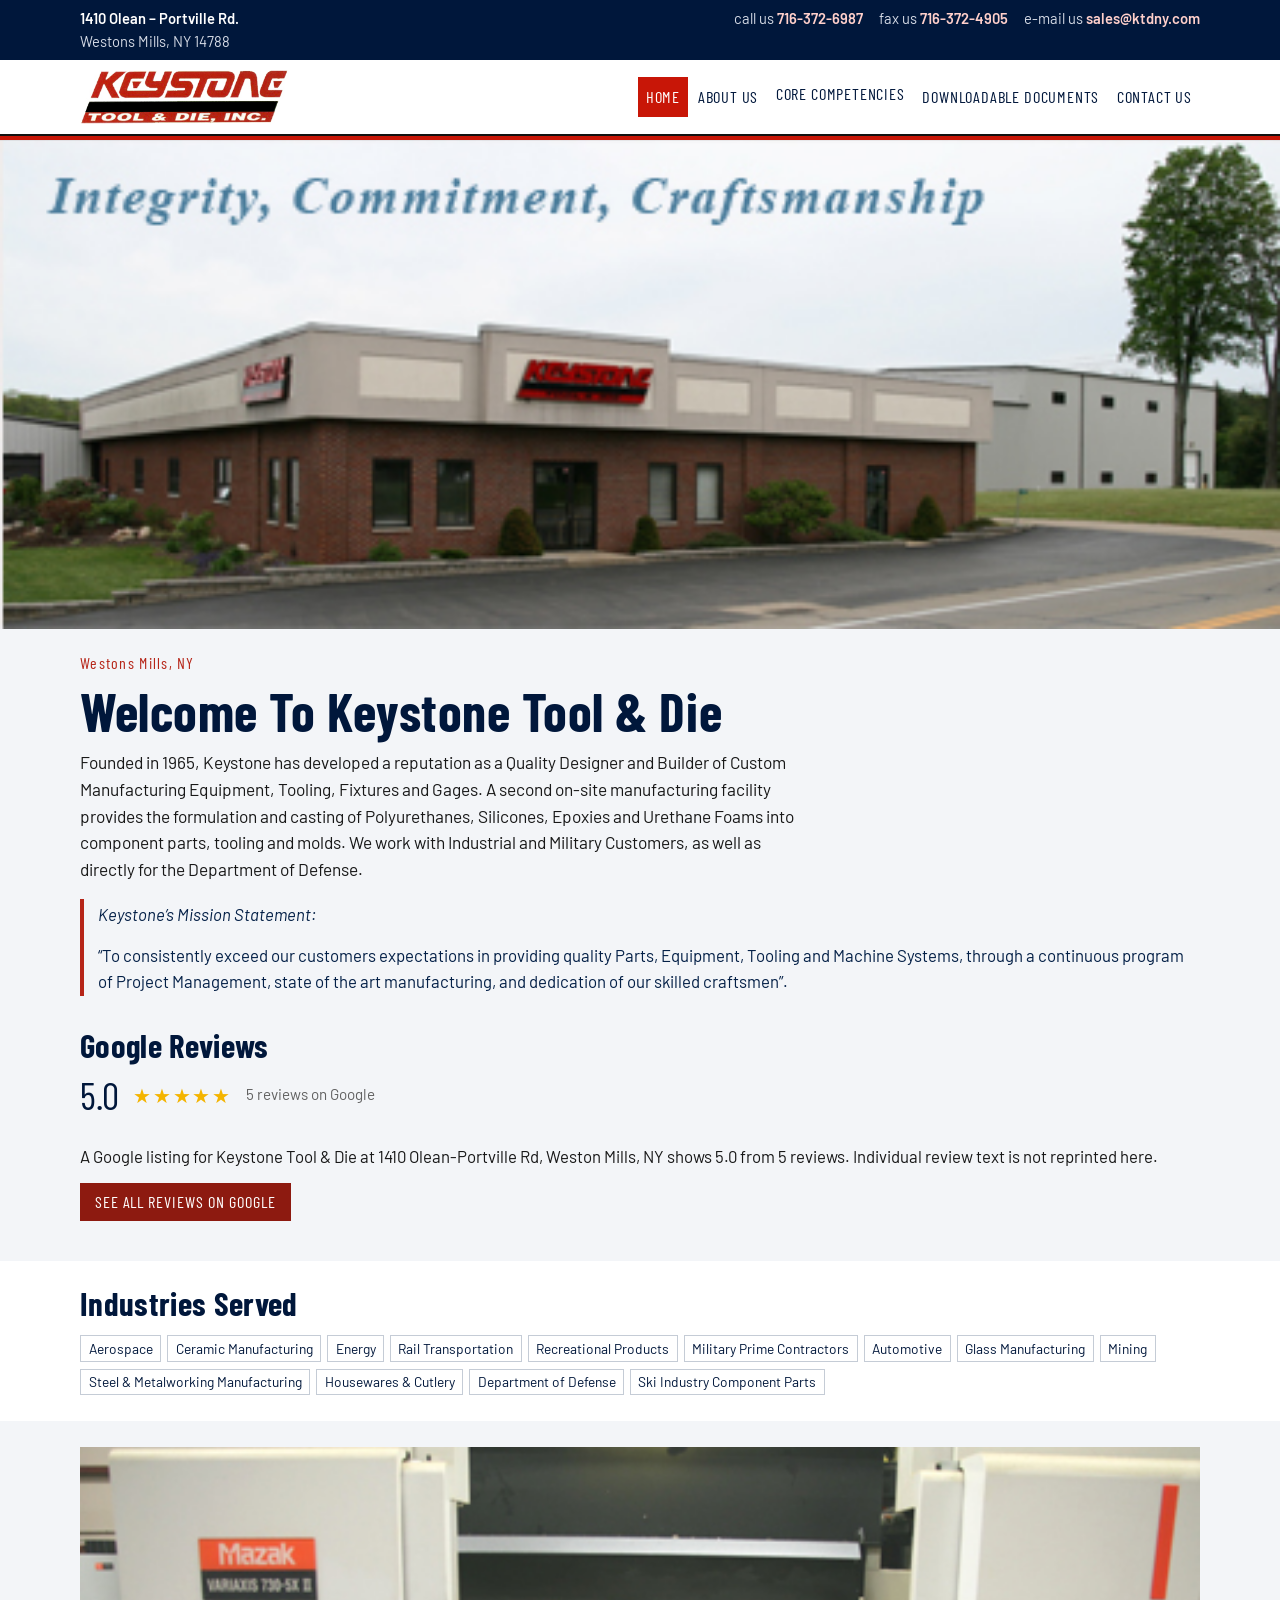
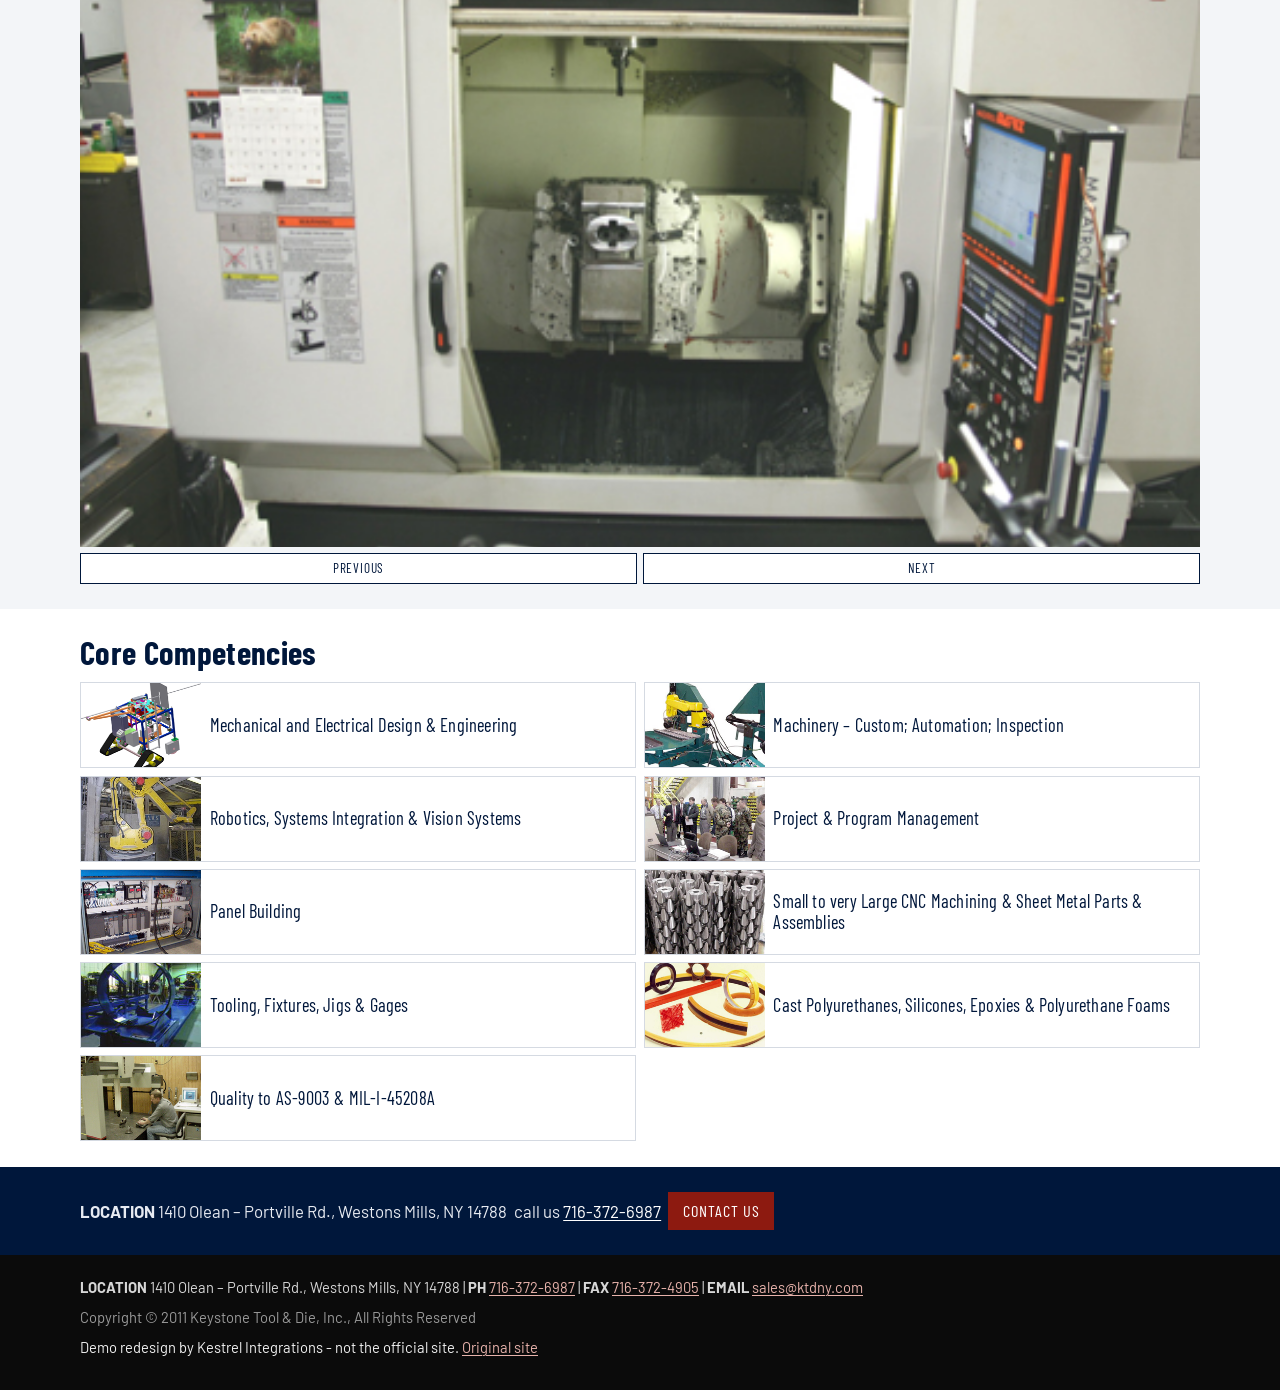
<file: index.html>
<!DOCTYPE html>
<html lang="en">
<head>
  <meta charset="utf-8">
  <meta name="viewport" content="width=device-width, initial-scale=1">
  <title>Keystone Tool &amp; Die, Inc.</title>
  <meta name="description" content="Founded in 1965, Keystone Tool &amp; Die, Inc. in Westons Mills, NY designs and builds custom manufacturing equipment, tooling, fixtures and gages.">
  <link rel="icon" href="assets/images/logo.jpg">
  <link rel="preconnect" href="https://fonts.googleapis.com">
  <link rel="preconnect" href="https://fonts.gstatic.com" crossorigin>
  <link href="https://fonts.googleapis.com/css2?family=Barlow+Condensed:wght@500;600;700&family=Barlow:wght@400;500;600;700&display=swap" rel="stylesheet">
  <link rel="stylesheet" href="css/styles.css">
</head>
<body>
  <a class="skip" href="#main">Skip to content</a>
  <div class="topbar">
    <div class="wrap topbar-inner">
      <p><strong>1410 Olean – Portville Rd.</strong><br>Westons Mills, NY 14788</p>
      <p class="phones">
        <span>call us <a href="tel:+17163726987">716-372-6987</a></span>
        <span>fax us <a href="tel:+17163724905">716-372-4905</a></span>
        <span>e-mail us <a href="mailto:sales@ktdny.com">sales@ktdny.com</a></span>
      </p>
    </div>
  </div>
  <header class="site-header">
    <div class="wrap header-inner">
      <a class="brand" href="index.html">
        <img src="assets/images/logo.jpg" alt="Keystone Tool &amp; Die, Inc.">
      </a>
      <button class="nav-toggle" type="button" aria-expanded="false" aria-controls="site-nav">Menu</button>
      <nav id="site-nav" class="site-nav" aria-label="Primary">
        <ul>
          <li><a href="index.html" aria-current="page">Home</a></li>
          <li><a href="about.html">About Us</a></li>
          <li class="has-sub">
            <button class="sub-toggle" type="button" aria-expanded="false">Core Competencies</button>
            <ul class="sub">
              <li><a href="design-engineering.html">Mechanical and Electrical Design &amp; Engineering</a></li>
              <li><a href="custom-machinery.html">Custom Machinery</a></li>
              <li><a href="robotics.html">Robotics, Systems Integration &amp; Vision Systems</a></li>
              <li><a href="project-management.html">Project &amp; Program Management</a></li>
              <li><a href="panel-building.html">Panel Building</a></li>
              <li><a href="cnc-machining.html">Small to very Large CNC Machining &amp; Sheet Metal Parts &amp; Assemblies</a></li>
              <li><a href="tooling.html">Tooling, Fixtures, Jigs &amp; Gages</a></li>
              <li><a href="cast-polymers.html">Cast Polyurethanes, Silicones, Epoxies &amp; Polyurethane Foams</a></li>
              <li><a href="quality.html">Quality to AS-9003 &amp; MIL-I-45208A</a></li>
            </ul>
          </li>
          <li><a href="documents.html">Downloadable Documents</a></li>
          <li><a href="contact.html">Contact Us</a></li>
        </ul>
      </nav>
    </div>
  </header>

  <main id="main">
    <img class="hero-photo" src="assets/images/homepage.jpg" alt="The Keystone Tool &amp; Die building. The facade reads Integrity, Commitment, Craftsmanship.">

    <section class="intro wrap">
      <p class="kicker">Westons Mills, NY</p>
      <h1 class="reveal">Welcome To Keystone Tool &amp; Die</h1>
      <p class="lede reveal">Founded in 1965, Keystone has developed a reputation as a Quality Designer and Builder of Custom Manufacturing Equipment, Tooling, Fixtures and Gages. A second on-site manufacturing facility provides the formulation and casting of Polyurethanes, Silicones, Epoxies and Urethane Foams into component parts, tooling and molds. We work with Industrial and Military Customers, as well as directly for the Department of Defense.</p>
      <blockquote class="mission reveal">
        <p class="mission-label">Keystone’s Mission Statement:</p>
        <p>“To consistently exceed our customers expectations in providing quality Parts, Equipment, Tooling and Machine Systems, through a continuous program of Project Management, state of the art manufacturing, and dedication of our skilled craftsmen”.</p>
      </blockquote>
    </section>

    <section class="section" aria-labelledby="reviews-title">
      <div class="wrap">
        <h2 id="reviews-title" class="reveal">Google Reviews</h2>
        <div class="rating-row reveal">
          <p class="score">5.0</p>
          <p class="stars" role="img" aria-label="5.0 out of 5">★★★★★</p>
          <p class="rating-meta">5 reviews on Google</p>
        </div>
        <p class="reveal">A Google listing for Keystone Tool &amp; Die at 1410 Olean-Portville Rd, Weston Mills, NY shows 5.0 from 5 reviews. Individual review text is not reprinted here.</p>
        <p class="reveal" style="margin-top:0.8rem">
          <a class="btn" href="https://www.google.com/maps/search/?api=1&amp;query=Keystone%20Tool%20%26%20Die%2C%20Inc.%20Westons%20Mills%2C%20NY">See all reviews on Google</a>
        </p>
      </div>
    </section>

    <section class="section section-alt" aria-labelledby="industries-title">
      <div class="wrap">
        <h2 id="industries-title" class="reveal">Industries Served</h2>
        <ul class="chips" data-stagger>
          <li class="reveal"><span>Aerospace</span></li>
          <li class="reveal"><span>Ceramic Manufacturing</span></li>
          <li class="reveal"><span>Energy</span></li>
          <li class="reveal"><span>Rail Transportation</span></li>
          <li class="reveal"><span>Recreational Products</span></li>
          <li class="reveal"><span>Military Prime Contractors</span></li>
          <li class="reveal"><span>Automotive</span></li>
          <li class="reveal"><span>Glass Manufacturing</span></li>
          <li class="reveal"><span>Mining</span></li>
          <li class="reveal"><span>Steel &amp; Metalworking Manufacturing</span></li>
          <li class="reveal"><span>Housewares &amp; Cutlery</span></li>
          <li class="reveal"><span>Department of Defense</span></li>
          <li class="reveal"><span>Ski Industry Component Parts</span></li>
        </ul>
      </div>
    </section>

    <section class="section" aria-label="Photographs from Keystone Tool &amp; Die">
      <div class="wrap">
        <div class="slider reveal" data-slider>
          <div class="slider-frame">
            <img class="is-active" src="assets/images/slide-2.jpg" alt="Keystone manufacturing photograph">
            <img src="assets/images/slide-1.jpg" alt="Keystone manufacturing photograph">
            <img src="assets/images/slide-image1.jpg" alt="Keystone manufacturing photograph">
            <img src="assets/images/slide-3.jpg" alt="Keystone manufacturing photograph">
          </div>
          <div class="slider-ui">
            <button type="button" data-prev>Previous</button>
            <button type="button" data-next>Next</button>
          </div>
        </div>
      </div>
    </section>

    <section class="section section-alt" aria-labelledby="comp-title">
      <div class="wrap">
        <h2 id="comp-title" class="reveal">Core Competencies</h2>
        <div class="comp-grid" data-stagger>
          <a class="comp reveal" href="design-engineering.html">
            <img src="assets/images/thumb-design.png" alt="">
            <span>Mechanical and Electrical Design &amp; Engineering</span>
          </a>
          <a class="comp reveal" href="custom-machinery.html">
            <img src="assets/images/thumb-custom.jpg" alt="">
            <span>Machinery – Custom; Automation; Inspection</span>
          </a>
          <a class="comp reveal" href="robotics.html">
            <img src="assets/images/thumb-robotics.jpg" alt="">
            <span>Robotics, Systems Integration &amp; Vision Systems</span>
          </a>
          <a class="comp reveal" href="project-management.html">
            <img src="assets/images/thumb-project.jpg" alt="">
            <span>Project &amp; Program Management</span>
          </a>
          <a class="comp reveal" href="panel-building.html">
            <img src="assets/images/thumb-panels.jpg" alt="">
            <span>Panel Building</span>
          </a>
          <a class="comp reveal" href="cnc-machining.html">
            <img src="assets/images/thumb-cnc.jpg" alt="">
            <span>Small to very Large CNC Machining &amp; Sheet Metal Parts &amp; Assemblies</span>
          </a>
          <a class="comp reveal" href="tooling.html">
            <img src="assets/images/thumb-tooling.jpg" alt="">
            <span>Tooling, Fixtures, Jigs &amp; Gages</span>
          </a>
          <a class="comp reveal" href="cast-polymers.html">
            <img src="assets/images/thumb-cast.jpg" alt="">
            <span>Cast Polyurethanes, Silicones, Epoxies &amp; Polyurethane Foams</span>
          </a>
          <a class="comp reveal" href="quality.html">
            <img src="assets/images/thumb-quality.png" alt="">
            <span>Quality to AS-9003 &amp; MIL-I-45208A</span>
          </a>
        </div>
      </div>
    </section>

    <section class="section band-navy">
      <div class="wrap cta-row">
        <p class="reveal"><strong>LOCATION</strong> 1410 Olean – Portville Rd., Westons Mills, NY 14788</p>
        <p class="reveal">call us <a href="tel:+17163726987">716-372-6987</a></p>
        <p class="reveal"><a class="btn" href="contact.html">Contact Us</a></p>
      </div>
    </section>
  </main>

  <footer class="site-footer">
    <div class="wrap">
      <p><strong>LOCATION</strong> 1410 Olean – Portville Rd., Westons Mills, NY 14788 | <strong>PH</strong> <a href="tel:+17163726987">716-372-6987</a> | <strong>FAX</strong> <a href="tel:+17163724905">716-372-4905</a> | <strong>EMAIL</strong> <a href="mailto:sales@ktdny.com">sales@ktdny.com</a></p>
      <p class="legal">Copyright © 2011 Keystone Tool &amp; Die, Inc., All Rights Reserved</p>
      <p class="demo-note-foot">Demo redesign by Kestrel Integrations - not the official site. <a href="https://www.ktdny.com/">Original site</a></p>
    </div>
  </footer>
  <div class="callbar">
    <a class="call" href="tel:+17163726987">Call 716-372-6987</a>
    <a class="contact" href="contact.html">Contact</a>
  </div>
  <div class="lightbox" aria-hidden="true" role="dialog" aria-label="Photograph">
    <button type="button" class="lb-close">Close</button>
    <img alt="">
    <div class="lightbox-bar">
      <button type="button" data-lb-prev>Previous</button>
      <button type="button" data-lb-next>Next</button>
    </div>
  </div>
  <script src="js/site.js"></script>
</body>
</html>
</file>
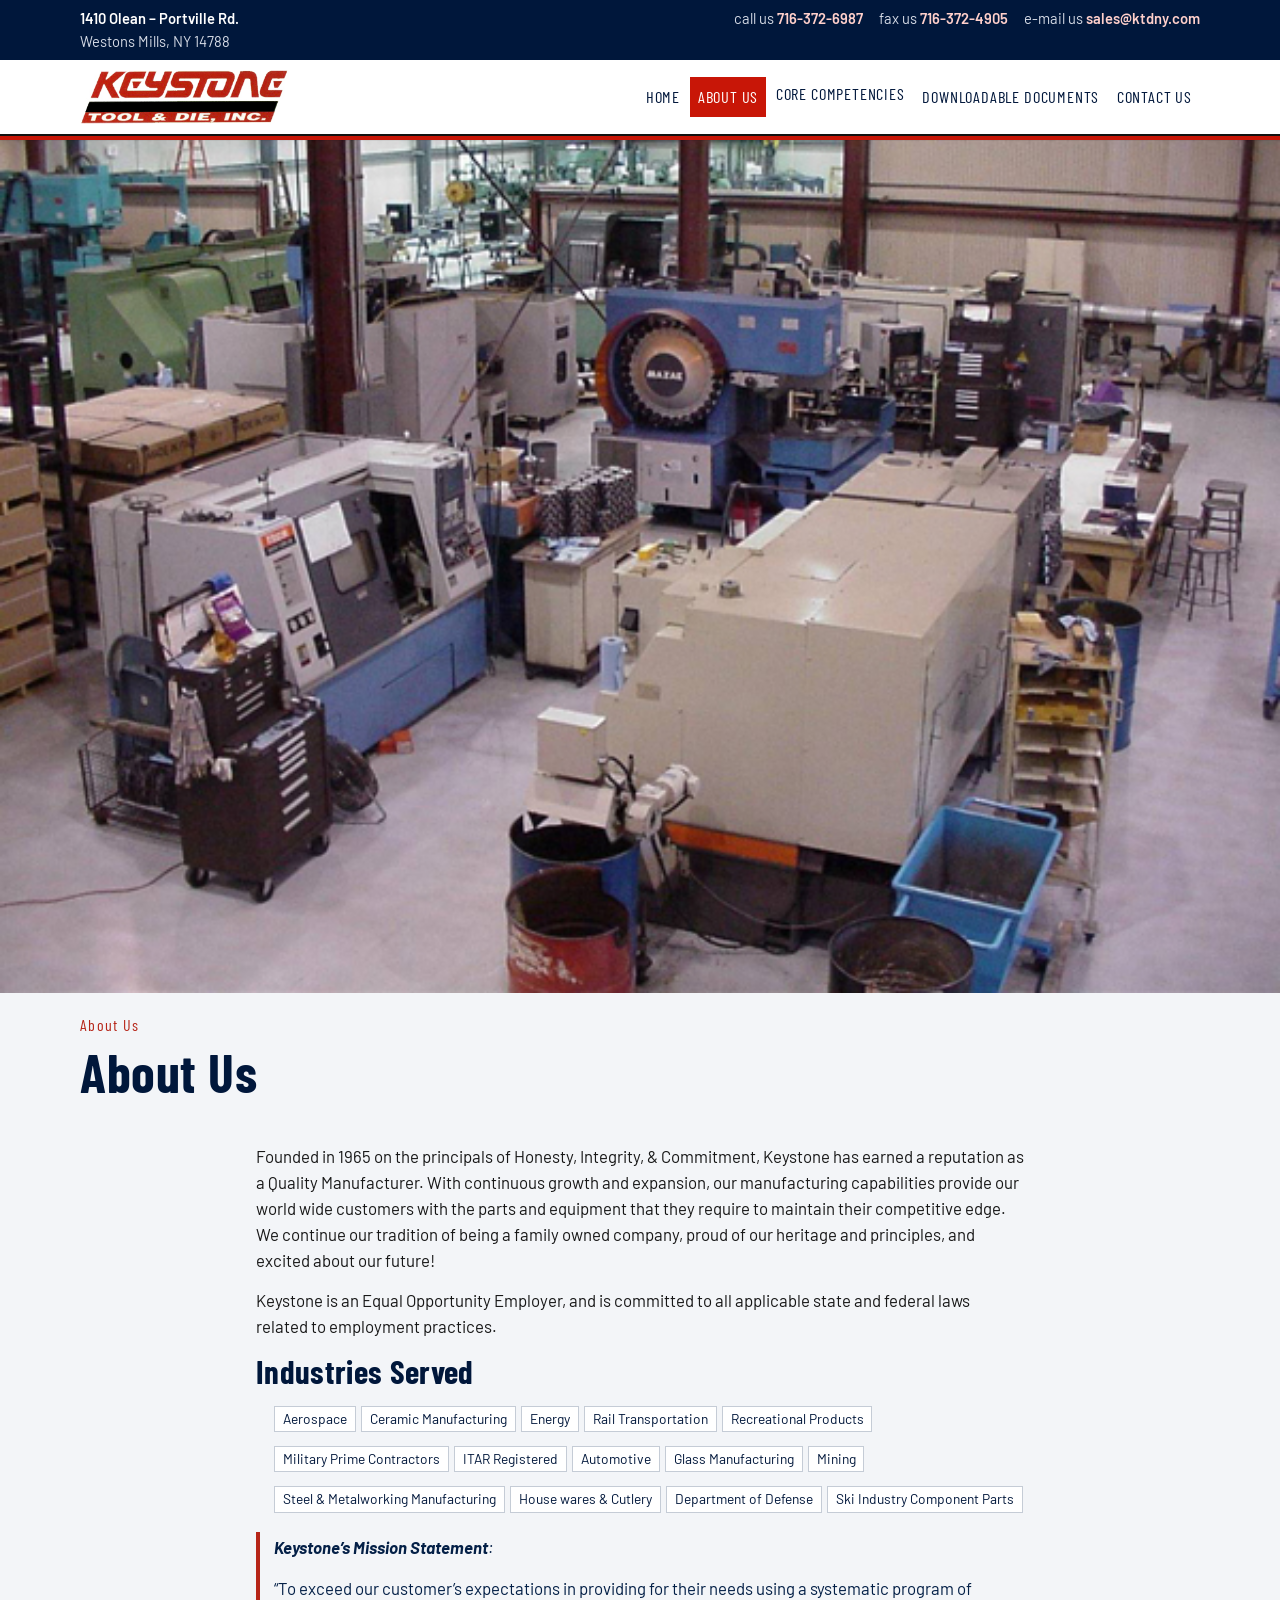
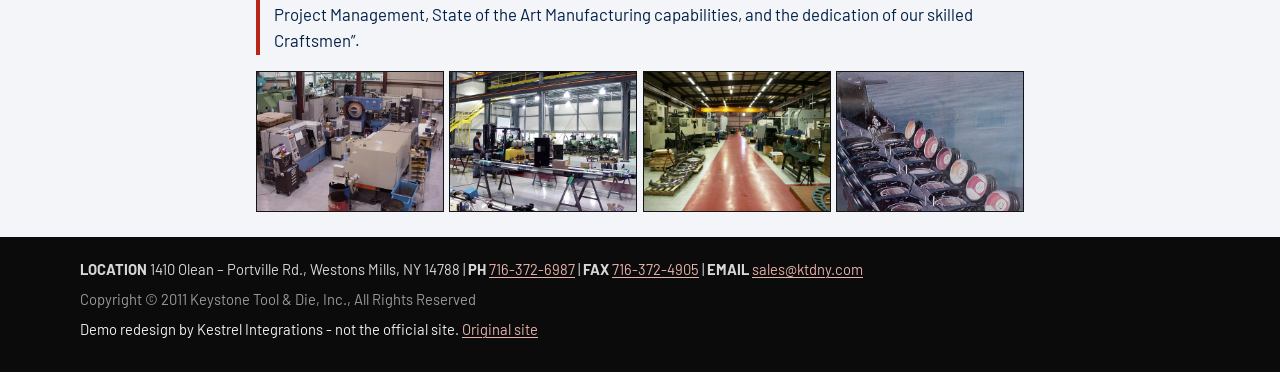
<file: about.html>
<!DOCTYPE html>
<html lang="en">
<head>
  <meta charset="utf-8">
  <meta name="viewport" content="width=device-width, initial-scale=1">
  <title>About Us | Keystone Tool &amp; Die, Inc.</title>
  <meta name="description" content="Founded in 1965 on the principals of Honesty, Integrity, &amp; Commitment. Family owned Keystone Tool &amp; Die, Inc. in Westons Mills, NY.">
  <link rel="icon" href="assets/images/logo.jpg">
  <link rel="preconnect" href="https://fonts.googleapis.com">
  <link rel="preconnect" href="https://fonts.gstatic.com" crossorigin>
  <link href="https://fonts.googleapis.com/css2?family=Barlow+Condensed:wght@500;600;700&family=Barlow:wght@400;500;600;700&display=swap" rel="stylesheet">
  <link rel="stylesheet" href="css/styles.css">
</head>
<body>
  <a class="skip" href="#main">Skip to content</a>
  <div class="topbar">
    <div class="wrap topbar-inner">
      <p><strong>1410 Olean – Portville Rd.</strong><br>Westons Mills, NY 14788</p>
      <p class="phones">
        <span>call us <a href="tel:+17163726987">716-372-6987</a></span>
        <span>fax us <a href="tel:+17163724905">716-372-4905</a></span>
        <span>e-mail us <a href="mailto:sales@ktdny.com">sales@ktdny.com</a></span>
      </p>
    </div>
  </div>
  <header class="site-header">
    <div class="wrap header-inner">
      <a class="brand" href="index.html">
        <img src="assets/images/logo.jpg" alt="Keystone Tool &amp; Die, Inc.">
      </a>
      <button class="nav-toggle" type="button" aria-expanded="false" aria-controls="site-nav">Menu</button>
      <nav id="site-nav" class="site-nav" aria-label="Primary">
        <ul>
          <li><a href="index.html">Home</a></li>
          <li><a href="about.html" aria-current="page">About Us</a></li>
          <li class="has-sub">
            <button class="sub-toggle" type="button" aria-expanded="false">Core Competencies</button>
            <ul class="sub">
              <li><a href="design-engineering.html">Mechanical and Electrical Design &amp; Engineering</a></li>
              <li><a href="custom-machinery.html">Custom Machinery</a></li>
              <li><a href="robotics.html">Robotics, Systems Integration &amp; Vision Systems</a></li>
              <li><a href="project-management.html">Project &amp; Program Management</a></li>
              <li><a href="panel-building.html">Panel Building</a></li>
              <li><a href="cnc-machining.html">Small to very Large CNC Machining &amp; Sheet Metal Parts &amp; Assemblies</a></li>
              <li><a href="tooling.html">Tooling, Fixtures, Jigs &amp; Gages</a></li>
              <li><a href="cast-polymers.html">Cast Polyurethanes, Silicones, Epoxies &amp; Polyurethane Foams</a></li>
              <li><a href="quality.html">Quality to AS-9003 &amp; MIL-I-45208A</a></li>
            </ul>
          </li>
          <li><a href="documents.html">Downloadable Documents</a></li>
          <li><a href="contact.html">Contact Us</a></li>
        </ul>
      </nav>
    </div>
  </header>

  <main id="main">
    <img class="page-banner" src="assets/gallery/about/1.jpg" alt="Keystone shop floor photograph">
    <header class="page-head wrap">
      <p class="kicker">About Us</p>
      <h1 class="reveal">About Us</h1>
    </header>
    <section class="section wrap prose">
      <p class="reveal">Founded in 1965 on the principals of Honesty, Integrity, &amp; Commitment, Keystone has earned a reputation as a Quality Manufacturer. With continuous growth and expansion, our manufacturing capabilities provide our world wide customers with the parts and equipment that they require to maintain their competitive edge. We continue our tradition of being a family owned company, proud of our heritage and principles, and excited about our future!</p>
      <p class="reveal">Keystone is an Equal Opportunity Employer, and is committed to all applicable state and federal laws related to employment practices.</p>
      <h2 class="reveal">Industries Served</h2>
      <ul class="chips" data-stagger>
        <li class="reveal"><span>Aerospace</span></li>
        <li class="reveal"><span>Ceramic Manufacturing</span></li>
        <li class="reveal"><span>Energy</span></li>
        <li class="reveal"><span>Rail Transportation</span></li>
        <li class="reveal"><span>Recreational Products</span></li>
        <li class="reveal"><span>Military Prime Contractors</span></li>
        <li class="reveal"><span>ITAR Registered</span></li>
        <li class="reveal"><span>Automotive</span></li>
        <li class="reveal"><span>Glass Manufacturing</span></li>
        <li class="reveal"><span>Mining</span></li>
        <li class="reveal"><span>Steel &amp; Metalworking Manufacturing</span></li>
        <li class="reveal"><span>House wares &amp; Cutlery</span></li>
        <li class="reveal"><span>Department of Defense</span></li>
        <li class="reveal"><span>Ski Industry Component Parts</span></li>
      </ul>
      <blockquote class="mission reveal">
        <p class="mission-label"><strong><em>Keystone’s Mission Statement</em></strong>:</p>
        <p>“To exceed our customer’s expectations in providing for their needs using a systematic program of Project Management, State of the Art Manufacturing capabilities, and the dedication of our skilled Craftsmen”.</p>
      </blockquote>
      <div class="gallery reveal" style="margin-top:1rem">
        <a href="assets/gallery/about/1.jpg"><img src="assets/gallery/about/1.jpg" alt="Keystone shop photograph"></a>
        <a href="assets/gallery/about/2.jpg"><img src="assets/gallery/about/2.jpg" alt="Keystone shop photograph"></a>
        <a href="assets/gallery/about/3.jpg"><img src="assets/gallery/about/3.jpg" alt="Keystone shop photograph"></a>
        <a href="assets/gallery/about/4.jpg"><img src="assets/gallery/about/4.jpg" alt="Keystone shop photograph"></a>
      </div>
    </section>
  </main>

  <footer class="site-footer">
    <div class="wrap">
      <p><strong>LOCATION</strong> 1410 Olean – Portville Rd., Westons Mills, NY 14788 | <strong>PH</strong> <a href="tel:+17163726987">716-372-6987</a> | <strong>FAX</strong> <a href="tel:+17163724905">716-372-4905</a> | <strong>EMAIL</strong> <a href="mailto:sales@ktdny.com">sales@ktdny.com</a></p>
      <p class="legal">Copyright © 2011 Keystone Tool &amp; Die, Inc., All Rights Reserved</p>
      <p class="demo-note-foot">Demo redesign by Kestrel Integrations - not the official site. <a href="https://www.ktdny.com/">Original site</a></p>
    </div>
  </footer>
  <div class="callbar">
    <a class="call" href="tel:+17163726987">Call 716-372-6987</a>
    <a class="contact" href="contact.html">Contact</a>
  </div>
  <div class="lightbox" aria-hidden="true" role="dialog" aria-label="Photograph">
    <button type="button" class="lb-close">Close</button>
    <img alt="">
    <div class="lightbox-bar">
      <button type="button" data-lb-prev>Previous</button>
      <button type="button" data-lb-next>Next</button>
    </div>
  </div>
  <script src="js/site.js"></script>
</body>
</html>
</file>
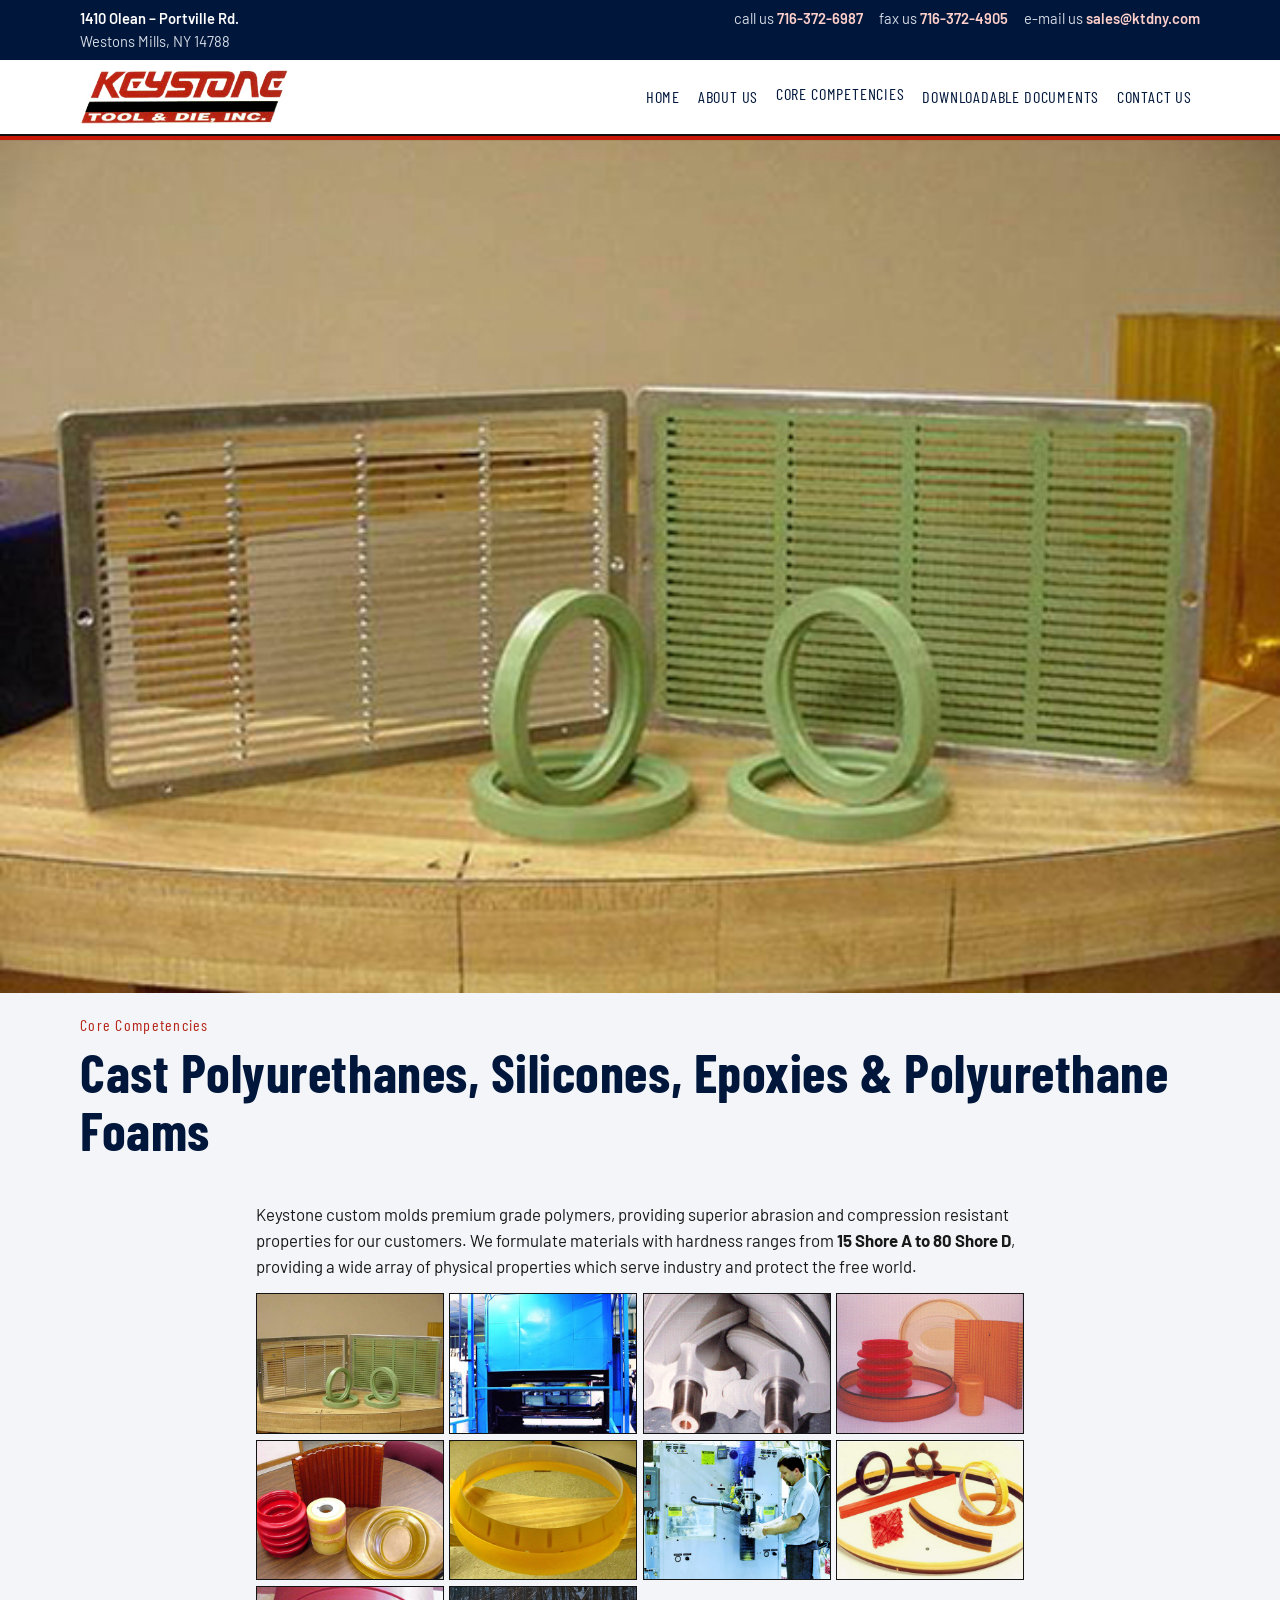
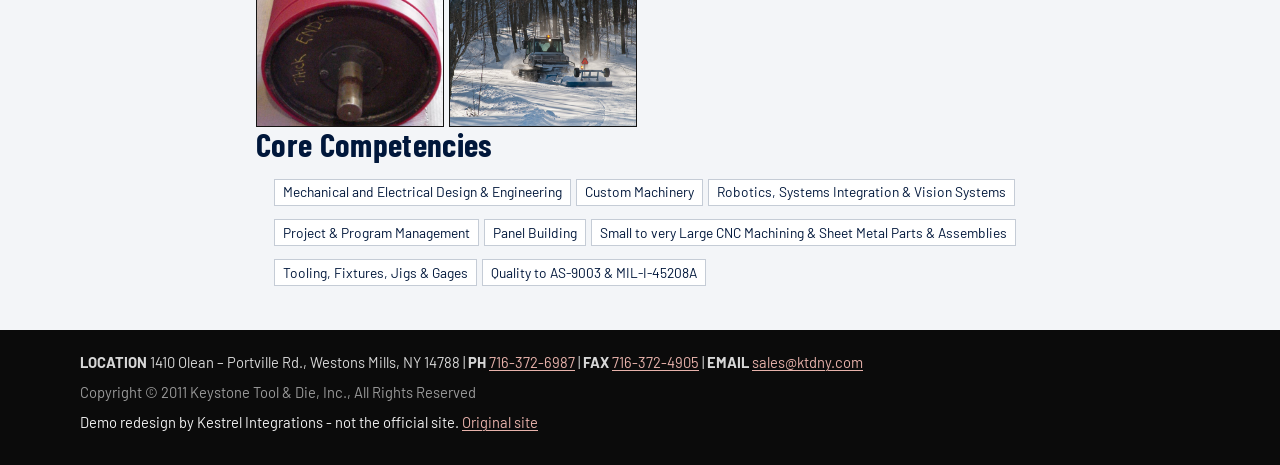
<file: cast-polymers.html>
<!DOCTYPE html>
<html lang="en">
<head>
  <meta charset="utf-8">
  <meta name="viewport" content="width=device-width, initial-scale=1">
  <title>Cast Polyurethanes, Silicones, Epoxies &amp; Polyurethane Foams | Keystone Tool &amp; Die, Inc.</title>
  <meta name="description" content="Cast polyurethanes, silicones, epoxies, and polyurethane foams from 15 Shore A to 80 Shore D at Keystone Tool &amp; Die, Inc.">
  <link rel="icon" href="assets/images/logo.jpg">
  <link rel="preconnect" href="https://fonts.googleapis.com">
  <link rel="preconnect" href="https://fonts.gstatic.com" crossorigin>
  <link href="https://fonts.googleapis.com/css2?family=Barlow+Condensed:wght@500;600;700&family=Barlow:wght@400;500;600;700&display=swap" rel="stylesheet">
  <link rel="stylesheet" href="css/styles.css">
</head>
<body>
  <a class="skip" href="#main">Skip to content</a>
  <div class="topbar">
    <div class="wrap topbar-inner">
      <p><strong>1410 Olean – Portville Rd.</strong><br>Westons Mills, NY 14788</p>
      <p class="phones">
        <span>call us <a href="tel:+17163726987">716-372-6987</a></span>
        <span>fax us <a href="tel:+17163724905">716-372-4905</a></span>
        <span>e-mail us <a href="mailto:sales@ktdny.com">sales@ktdny.com</a></span>
      </p>
    </div>
  </div>
  <header class="site-header">
    <div class="wrap header-inner">
      <a class="brand" href="index.html">
        <img src="assets/images/logo.jpg" alt="Keystone Tool &amp; Die, Inc.">
      </a>
      <button class="nav-toggle" type="button" aria-expanded="false" aria-controls="site-nav">Menu</button>
      <nav id="site-nav" class="site-nav" aria-label="Primary">
        <ul>
          <li><a href="index.html">Home</a></li>
          <li><a href="about.html">About Us</a></li>
          <li class="has-sub">
            <button class="sub-toggle" type="button" aria-expanded="false">Core Competencies</button>
            <ul class="sub">
              <li><a href="design-engineering.html">Mechanical and Electrical Design &amp; Engineering</a></li>
              <li><a href="custom-machinery.html">Custom Machinery</a></li>
              <li><a href="robotics.html">Robotics, Systems Integration &amp; Vision Systems</a></li>
              <li><a href="project-management.html">Project &amp; Program Management</a></li>
              <li><a href="panel-building.html">Panel Building</a></li>
              <li><a href="cnc-machining.html">Small to very Large CNC Machining &amp; Sheet Metal Parts &amp; Assemblies</a></li>
              <li><a href="tooling.html">Tooling, Fixtures, Jigs &amp; Gages</a></li>
              <li><a href="cast-polymers.html" aria-current="page">Cast Polyurethanes, Silicones, Epoxies &amp; Polyurethane Foams</a></li>
              <li><a href="quality.html">Quality to AS-9003 &amp; MIL-I-45208A</a></li>
            </ul>
          </li>
          <li><a href="documents.html">Downloadable Documents</a></li>
          <li><a href="contact.html">Contact Us</a></li>
        </ul>
      </nav>
    </div>
  </header>

  <main id="main">
    <img class="page-banner" src="assets/gallery/cast/1.jpg" alt="Keystone cast polymer photograph">
    <header class="page-head wrap">
      <p class="kicker">Core Competencies</p>
      <h1 class="reveal">Cast Polyurethanes, Silicones, Epoxies &amp; Polyurethane Foams</h1>
    </header>
    <section class="section wrap prose">
      <p class="reveal">Keystone custom molds premium grade polymers, providing superior abrasion and compression resistant properties for our customers. We formulate materials with hardness ranges from <strong>15 Shore A to 80 Shore D</strong>, providing a wide array of physical properties which serve industry and protect the free world.</p>
      <div class="gallery">
        <a href="assets/gallery/cast/1.jpg"><img src="assets/gallery/cast/1.jpg" alt="Keystone shop photograph"></a>
        <a href="assets/gallery/cast/2.jpg"><img src="assets/gallery/cast/2.jpg" alt="Keystone shop photograph"></a>
        <a href="assets/gallery/cast/3.gif"><img src="assets/gallery/cast/3.gif" alt="Keystone shop photograph"></a>
        <a href="assets/gallery/cast/4.gif"><img src="assets/gallery/cast/4.gif" alt="Keystone shop photograph"></a>
        <a href="assets/gallery/cast/5.jpg"><img src="assets/gallery/cast/5.jpg" alt="Keystone shop photograph"></a>
        <a href="assets/gallery/cast/6.jpg"><img src="assets/gallery/cast/6.jpg" alt="Keystone shop photograph"></a>
        <a href="assets/gallery/cast/7.jpg"><img src="assets/gallery/cast/7.jpg" alt="Keystone shop photograph"></a>
        <a href="assets/gallery/cast/8.jpg"><img src="assets/gallery/cast/8.jpg" alt="Keystone shop photograph"></a>
        <a href="assets/gallery/cast/9.jpg"><img src="assets/gallery/cast/9.jpg" alt="Keystone shop photograph"></a>
        <a href="assets/gallery/cast/trail-groomer.jpg"><img src="assets/gallery/cast/trail-groomer.jpg" alt="Keystone shop photograph"></a>
      </div>
            <h2 class="reveal">Core Competencies</h2>
      <ul class="chips">
        <li><a href="design-engineering.html">Mechanical and Electrical Design &amp; Engineering</a></li>
        <li><a href="custom-machinery.html">Custom Machinery</a></li>
        <li><a href="robotics.html">Robotics, Systems Integration &amp; Vision Systems</a></li>
        <li><a href="project-management.html">Project &amp; Program Management</a></li>
        <li><a href="panel-building.html">Panel Building</a></li>
        <li><a href="cnc-machining.html">Small to very Large CNC Machining &amp; Sheet Metal Parts &amp; Assemblies</a></li>
        <li><a href="tooling.html">Tooling, Fixtures, Jigs &amp; Gages</a></li>
        <li><a href="quality.html">Quality to AS-9003 &amp; MIL-I-45208A</a></li>
      </ul>
    </section>
  </main>

  <footer class="site-footer">
    <div class="wrap">
      <p><strong>LOCATION</strong> 1410 Olean – Portville Rd., Westons Mills, NY 14788 | <strong>PH</strong> <a href="tel:+17163726987">716-372-6987</a> | <strong>FAX</strong> <a href="tel:+17163724905">716-372-4905</a> | <strong>EMAIL</strong> <a href="mailto:sales@ktdny.com">sales@ktdny.com</a></p>
      <p class="legal">Copyright © 2011 Keystone Tool &amp; Die, Inc., All Rights Reserved</p>
      <p class="demo-note-foot">Demo redesign by Kestrel Integrations - not the official site. <a href="https://www.ktdny.com/">Original site</a></p>
    </div>
  </footer>
  <div class="callbar">
    <a class="call" href="tel:+17163726987">Call 716-372-6987</a>
    <a class="contact" href="contact.html">Contact</a>
  </div>
  <div class="lightbox" aria-hidden="true" role="dialog" aria-label="Photograph">
    <button type="button" class="lb-close">Close</button>
    <img alt="">
    <div class="lightbox-bar">
      <button type="button" data-lb-prev>Previous</button>
      <button type="button" data-lb-next>Next</button>
    </div>
  </div>
  <script src="js/site.js"></script>
</body>
</html>
</file>
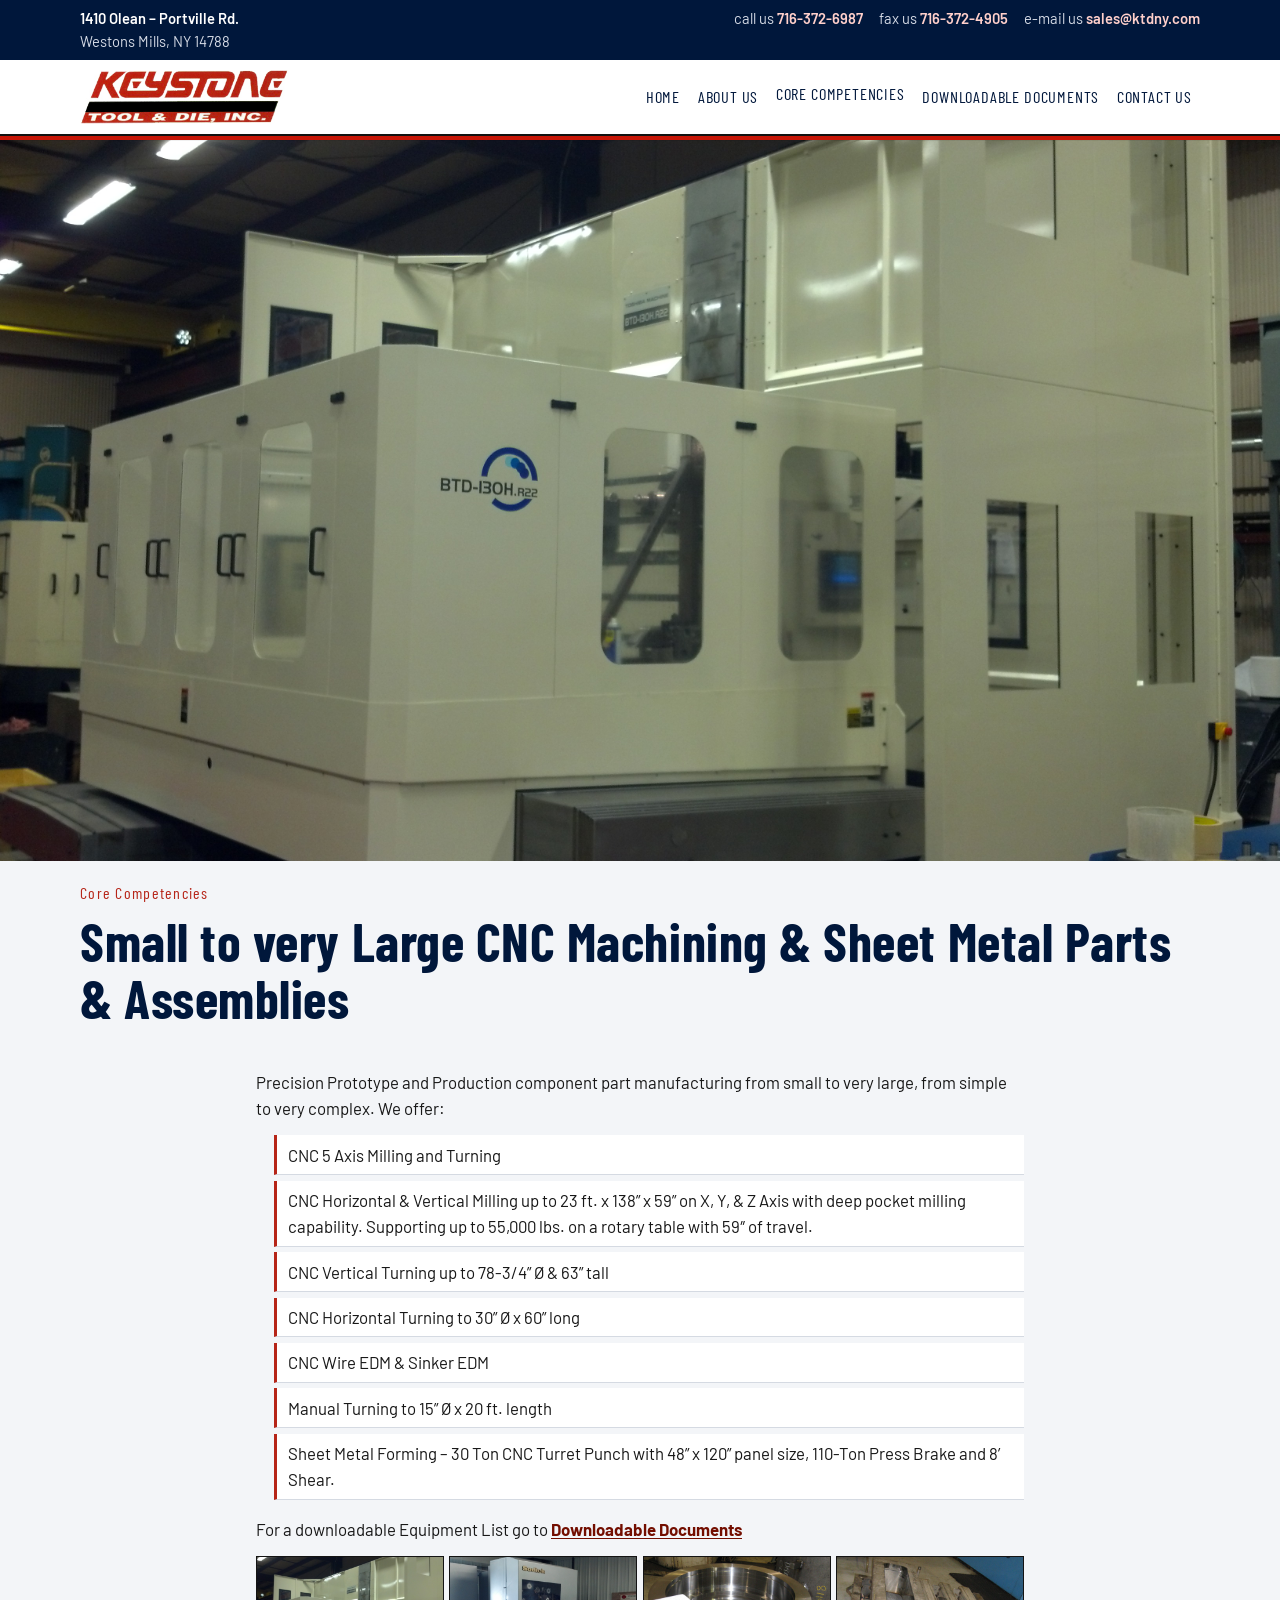
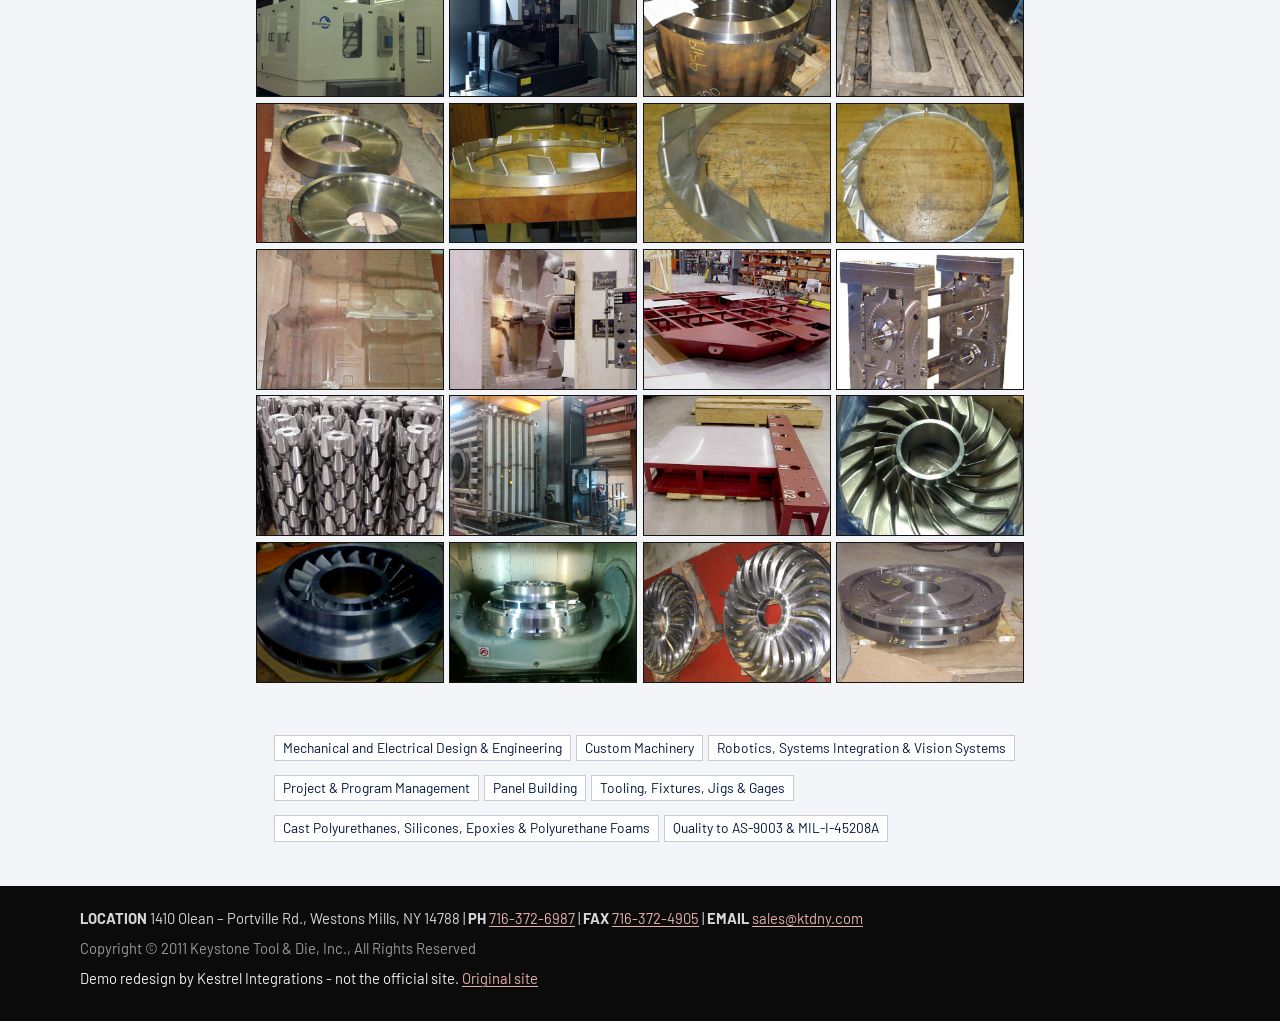
<file: cnc-machining.html>
<!DOCTYPE html>
<html lang="en">
<head>
  <meta charset="utf-8">
  <meta name="viewport" content="width=device-width, initial-scale=1">
  <title>Small to very Large CNC Machining &amp; Sheet Metal Parts &amp; Assemblies | Keystone Tool &amp; Die, Inc.</title>
  <meta name="description" content="CNC milling, turning, wire and sinker EDM, and sheet metal forming at Keystone Tool &amp; Die, Inc. in Westons Mills, NY.">
  <link rel="icon" href="assets/images/logo.jpg">
  <link rel="preconnect" href="https://fonts.googleapis.com">
  <link rel="preconnect" href="https://fonts.gstatic.com" crossorigin>
  <link href="https://fonts.googleapis.com/css2?family=Barlow+Condensed:wght@500;600;700&family=Barlow:wght@400;500;600;700&display=swap" rel="stylesheet">
  <link rel="stylesheet" href="css/styles.css">
</head>
<body>
  <a class="skip" href="#main">Skip to content</a>
  <div class="topbar">
    <div class="wrap topbar-inner">
      <p><strong>1410 Olean – Portville Rd.</strong><br>Westons Mills, NY 14788</p>
      <p class="phones">
        <span>call us <a href="tel:+17163726987">716-372-6987</a></span>
        <span>fax us <a href="tel:+17163724905">716-372-4905</a></span>
        <span>e-mail us <a href="mailto:sales@ktdny.com">sales@ktdny.com</a></span>
      </p>
    </div>
  </div>
  <header class="site-header">
    <div class="wrap header-inner">
      <a class="brand" href="index.html">
        <img src="assets/images/logo.jpg" alt="Keystone Tool &amp; Die, Inc.">
      </a>
      <button class="nav-toggle" type="button" aria-expanded="false" aria-controls="site-nav">Menu</button>
      <nav id="site-nav" class="site-nav" aria-label="Primary">
        <ul>
          <li><a href="index.html">Home</a></li>
          <li><a href="about.html">About Us</a></li>
          <li class="has-sub">
            <button class="sub-toggle" type="button" aria-expanded="false">Core Competencies</button>
            <ul class="sub">
              <li><a href="design-engineering.html">Mechanical and Electrical Design &amp; Engineering</a></li>
              <li><a href="custom-machinery.html">Custom Machinery</a></li>
              <li><a href="robotics.html">Robotics, Systems Integration &amp; Vision Systems</a></li>
              <li><a href="project-management.html">Project &amp; Program Management</a></li>
              <li><a href="panel-building.html">Panel Building</a></li>
              <li><a href="cnc-machining.html" aria-current="page">Small to very Large CNC Machining &amp; Sheet Metal Parts &amp; Assemblies</a></li>
              <li><a href="tooling.html">Tooling, Fixtures, Jigs &amp; Gages</a></li>
              <li><a href="cast-polymers.html">Cast Polyurethanes, Silicones, Epoxies &amp; Polyurethane Foams</a></li>
              <li><a href="quality.html">Quality to AS-9003 &amp; MIL-I-45208A</a></li>
            </ul>
          </li>
          <li><a href="documents.html">Downloadable Documents</a></li>
          <li><a href="contact.html">Contact Us</a></li>
        </ul>
      </nav>
    </div>
  </header>

  <main id="main">
    <img class="page-banner" src="assets/gallery/cnc/1-8-13-photos-001.jpg" alt="Keystone CNC machining photograph">
    <header class="page-head wrap">
      <p class="kicker">Core Competencies</p>
      <h1 class="reveal">Small to very Large CNC Machining &amp; Sheet Metal Parts &amp; Assemblies</h1>
    </header>
    <section class="section wrap prose">
      <p class="reveal">Precision Prototype and Production component part manufacturing from small to very large, from simple to very complex. We offer:</p>
      <ul class="spec">
        <li>CNC 5 Axis Milling and Turning</li>
        <li>CNC Horizontal &amp; Vertical Milling up to 23 ft. x 138” x 59” on X, Y, &amp; Z Axis with deep pocket milling capability. Supporting up to 55,000 lbs. on a rotary table with 59″ of travel.</li>
        <li>CNC Vertical Turning up to 78-3/4” Ø &amp; 63” tall</li>
        <li>CNC Horizontal Turning to 30” Ø x 60” long</li>
        <li>CNC Wire EDM &amp; Sinker EDM</li>
        <li>Manual Turning to 15” Ø x 20 ft. length</li>
        <li>Sheet Metal Forming – 30 Ton CNC Turret Punch with 48” x 120” panel size, 110-Ton Press Brake and 8’ Shear.</li>
      </ul>
      <p class="reveal">For a downloadable Equipment List go to <a href="documents.html"><strong>Downloadable Documents</strong></a></p>
      <div class="gallery">
        <a href="assets/gallery/cnc/1-8-13-photos-001.jpg"><img src="assets/gallery/cnc/1-8-13-photos-001.jpg" alt="Keystone shop photograph"></a>
        <a href="assets/gallery/cnc/1-8-13-photos-018.jpg"><img src="assets/gallery/cnc/1-8-13-photos-018.jpg" alt="Keystone shop photograph"></a>
        <a href="assets/gallery/cnc/9.jpg"><img src="assets/gallery/cnc/9.jpg" alt="Keystone shop photograph"></a>
        <a href="assets/gallery/cnc/6.jpg"><img src="assets/gallery/cnc/6.jpg" alt="Keystone shop photograph"></a>
        <a href="assets/gallery/cnc/5.jpg"><img src="assets/gallery/cnc/5.jpg" alt="Keystone shop photograph"></a>
        <a href="assets/gallery/cnc/4.jpg"><img src="assets/gallery/cnc/4.jpg" alt="Keystone shop photograph"></a>
        <a href="assets/gallery/cnc/3.jpg"><img src="assets/gallery/cnc/3.jpg" alt="Keystone shop photograph"></a>
        <a href="assets/gallery/cnc/2.jpg"><img src="assets/gallery/cnc/2.jpg" alt="Keystone shop photograph"></a>
        <a href="assets/gallery/cnc/16.jpg"><img src="assets/gallery/cnc/16.jpg" alt="Keystone shop photograph"></a>
        <a href="assets/gallery/cnc/15.jpg"><img src="assets/gallery/cnc/15.jpg" alt="Keystone shop photograph"></a>
        <a href="assets/gallery/cnc/13.jpg"><img src="assets/gallery/cnc/13.jpg" alt="Keystone shop photograph"></a>
        <a href="assets/gallery/cnc/12.jpg"><img src="assets/gallery/cnc/12.jpg" alt="Keystone shop photograph"></a>
        <a href="assets/gallery/cnc/11.jpg"><img src="assets/gallery/cnc/11.jpg" alt="Keystone shop photograph"></a>
        <a href="assets/gallery/cnc/1.jpg"><img src="assets/gallery/cnc/1.jpg" alt="Keystone shop photograph"></a>
        <a href="assets/gallery/cnc/14.jpg"><img src="assets/gallery/cnc/14.jpg" alt="Keystone shop photograph"></a>
        <a href="assets/gallery/cnc/2012-03-15_12-57-13_466.jpg"><img src="assets/gallery/cnc/2012-03-15_12-57-13_466.jpg" alt="Keystone shop photograph"></a>
        <a href="assets/gallery/cnc/closed-impeller-2-6-14.jpg"><img src="assets/gallery/cnc/closed-impeller-2-6-14.jpg" alt="Keystone shop photograph"></a>
        <a href="assets/gallery/cnc/5-axis-photos-4-25-13-004.jpg"><img src="assets/gallery/cnc/5-axis-photos-4-25-13-004.jpg" alt="Keystone shop photograph"></a>
        <a href="assets/gallery/cnc/10.jpg"><img src="assets/gallery/cnc/10.jpg" alt="Keystone shop photograph"></a>
        <a href="assets/gallery/cnc/7.jpg"><img src="assets/gallery/cnc/7.jpg" alt="Keystone shop photograph"></a>
      </div>
            <h2 class="reveal">Core Competencies</h2>
      <ul class="chips">
        <li><a href="design-engineering.html">Mechanical and Electrical Design &amp; Engineering</a></li>
        <li><a href="custom-machinery.html">Custom Machinery</a></li>
        <li><a href="robotics.html">Robotics, Systems Integration &amp; Vision Systems</a></li>
        <li><a href="project-management.html">Project &amp; Program Management</a></li>
        <li><a href="panel-building.html">Panel Building</a></li>
        <li><a href="tooling.html">Tooling, Fixtures, Jigs &amp; Gages</a></li>
        <li><a href="cast-polymers.html">Cast Polyurethanes, Silicones, Epoxies &amp; Polyurethane Foams</a></li>
        <li><a href="quality.html">Quality to AS-9003 &amp; MIL-I-45208A</a></li>
      </ul>
    </section>
  </main>

  <footer class="site-footer">
    <div class="wrap">
      <p><strong>LOCATION</strong> 1410 Olean – Portville Rd., Westons Mills, NY 14788 | <strong>PH</strong> <a href="tel:+17163726987">716-372-6987</a> | <strong>FAX</strong> <a href="tel:+17163724905">716-372-4905</a> | <strong>EMAIL</strong> <a href="mailto:sales@ktdny.com">sales@ktdny.com</a></p>
      <p class="legal">Copyright © 2011 Keystone Tool &amp; Die, Inc., All Rights Reserved</p>
      <p class="demo-note-foot">Demo redesign by Kestrel Integrations - not the official site. <a href="https://www.ktdny.com/">Original site</a></p>
    </div>
  </footer>
  <div class="callbar">
    <a class="call" href="tel:+17163726987">Call 716-372-6987</a>
    <a class="contact" href="contact.html">Contact</a>
  </div>
  <div class="lightbox" aria-hidden="true" role="dialog" aria-label="Photograph">
    <button type="button" class="lb-close">Close</button>
    <img alt="">
    <div class="lightbox-bar">
      <button type="button" data-lb-prev>Previous</button>
      <button type="button" data-lb-next>Next</button>
    </div>
  </div>
  <script src="js/site.js"></script>
</body>
</html>
</file>
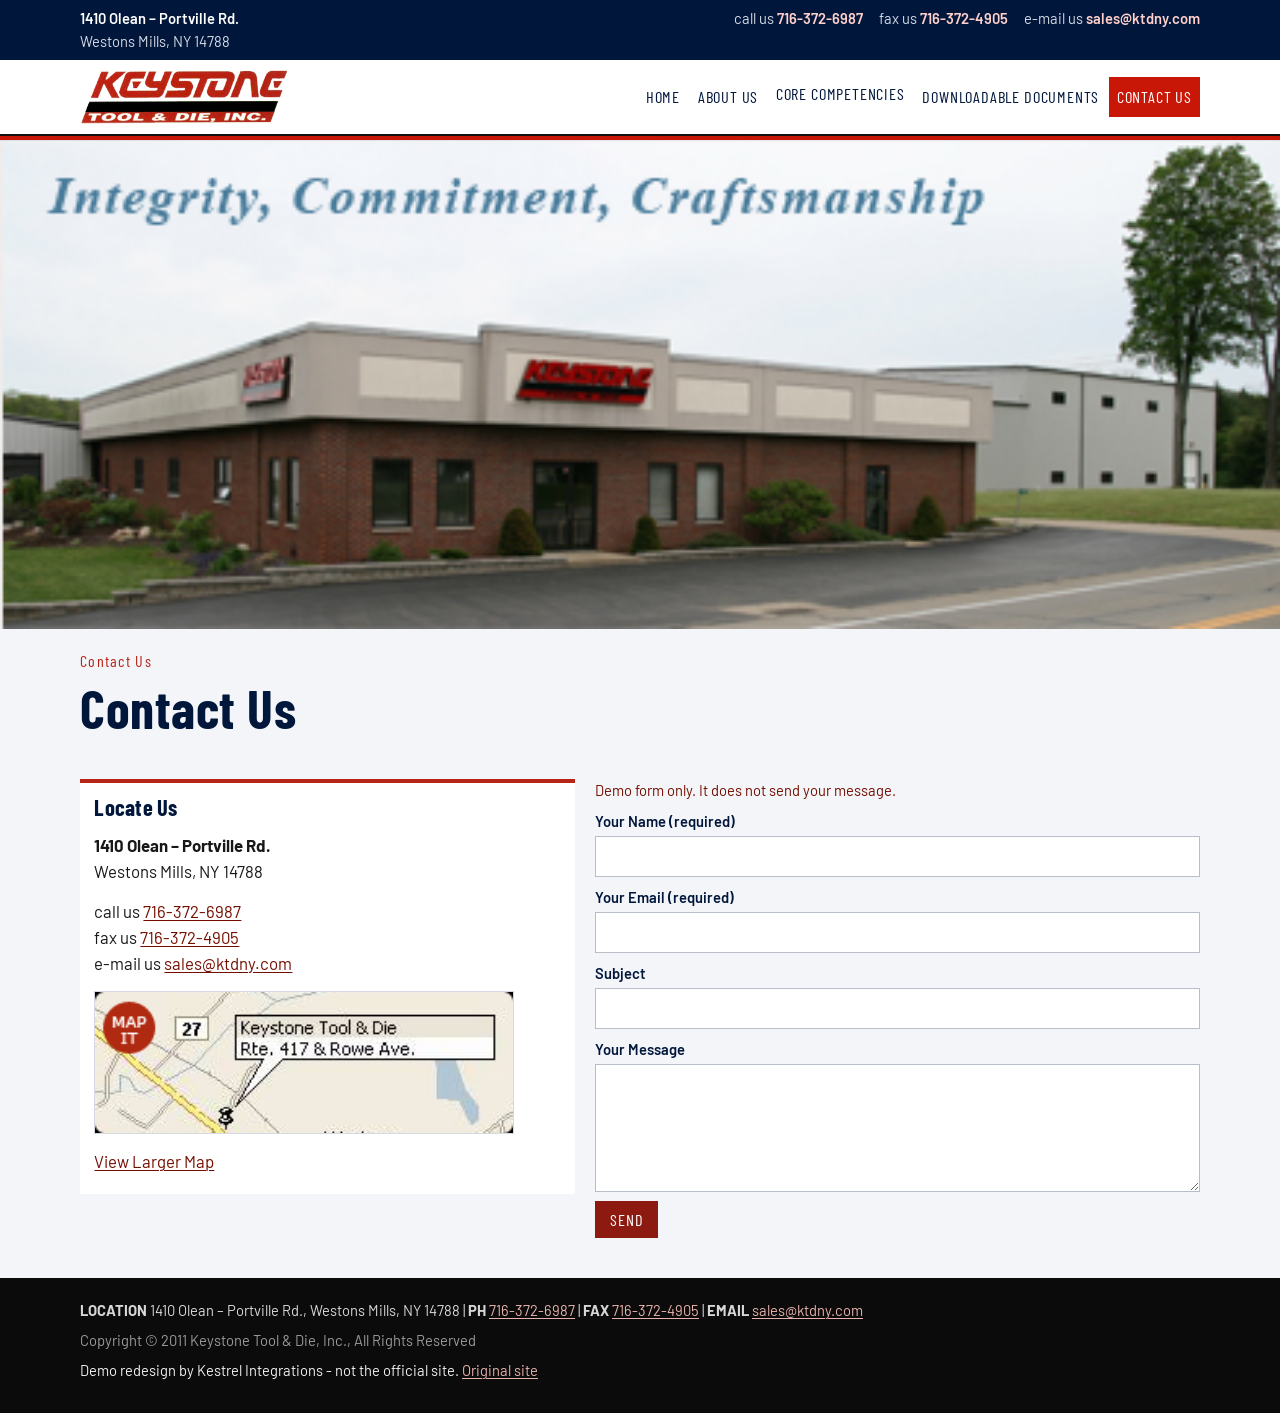
<file: contact.html>
<!DOCTYPE html>
<html lang="en">
<head>
  <meta charset="utf-8">
  <meta name="viewport" content="width=device-width, initial-scale=1">
  <title>Contact Us | Keystone Tool &amp; Die, Inc.</title>
  <meta name="description" content="Contact Keystone Tool &amp; Die, Inc. at 1410 Olean – Portville Rd., Westons Mills, NY 14788. Call 716-372-6987.">
  <link rel="icon" href="assets/images/logo.jpg">
  <link rel="preconnect" href="https://fonts.googleapis.com">
  <link rel="preconnect" href="https://fonts.gstatic.com" crossorigin>
  <link href="https://fonts.googleapis.com/css2?family=Barlow+Condensed:wght@500;600;700&family=Barlow:wght@400;500;600;700&display=swap" rel="stylesheet">
  <link rel="stylesheet" href="css/styles.css">
</head>
<body>
  <a class="skip" href="#main">Skip to content</a>
  <div class="topbar">
    <div class="wrap topbar-inner">
      <p><strong>1410 Olean – Portville Rd.</strong><br>Westons Mills, NY 14788</p>
      <p class="phones">
        <span>call us <a href="tel:+17163726987">716-372-6987</a></span>
        <span>fax us <a href="tel:+17163724905">716-372-4905</a></span>
        <span>e-mail us <a href="mailto:sales@ktdny.com">sales@ktdny.com</a></span>
      </p>
    </div>
  </div>
  <header class="site-header">
    <div class="wrap header-inner">
      <a class="brand" href="index.html">
        <img src="assets/images/logo.jpg" alt="Keystone Tool &amp; Die, Inc.">
      </a>
      <button class="nav-toggle" type="button" aria-expanded="false" aria-controls="site-nav">Menu</button>
      <nav id="site-nav" class="site-nav" aria-label="Primary">
        <ul>
          <li><a href="index.html">Home</a></li>
          <li><a href="about.html">About Us</a></li>
          <li class="has-sub">
            <button class="sub-toggle" type="button" aria-expanded="false">Core Competencies</button>
            <ul class="sub">
              <li><a href="design-engineering.html">Mechanical and Electrical Design &amp; Engineering</a></li>
              <li><a href="custom-machinery.html">Custom Machinery</a></li>
              <li><a href="robotics.html">Robotics, Systems Integration &amp; Vision Systems</a></li>
              <li><a href="project-management.html">Project &amp; Program Management</a></li>
              <li><a href="panel-building.html">Panel Building</a></li>
              <li><a href="cnc-machining.html">Small to very Large CNC Machining &amp; Sheet Metal Parts &amp; Assemblies</a></li>
              <li><a href="tooling.html">Tooling, Fixtures, Jigs &amp; Gages</a></li>
              <li><a href="cast-polymers.html">Cast Polyurethanes, Silicones, Epoxies &amp; Polyurethane Foams</a></li>
              <li><a href="quality.html">Quality to AS-9003 &amp; MIL-I-45208A</a></li>
            </ul>
          </li>
          <li><a href="documents.html">Downloadable Documents</a></li>
          <li><a href="contact.html" aria-current="page">Contact Us</a></li>
        </ul>
      </nav>
    </div>
  </header>

  <main id="main">
    <img class="page-banner" src="assets/images/homepage.jpg" alt="The Keystone Tool &amp; Die building in Westons Mills.">
    <header class="page-head wrap">
      <p class="kicker">Contact Us</p>
      <h1 class="reveal">Contact Us</h1>
    </header>
    <section class="section wrap contact-layout">
      <div class="nap-block reveal">
        <h2>Locate Us</h2>
        <p><strong>1410 Olean – Portville Rd.</strong><br>Westons Mills, NY 14788</p>
        <p>call us <a href="tel:+17163726987">716-372-6987</a><br>
        fax us <a href="tel:+17163724905">716-372-4905</a><br>
        e-mail us <a href="mailto:sales@ktdny.com">sales@ktdny.com</a></p>
        <p class="map-link"><a href="https://www.google.com/maps/search/?api=1&amp;query=1410+Olean-Portville+Road+Westons+Mills%2C+NY+14788"><img src="assets/images/map.jpg" alt="Map of 1410 Olean – Portville Rd., Westons Mills, NY 14788"></a></p>
        <p><a href="https://www.google.com/maps/search/?api=1&amp;query=1410+Olean-Portville+Road+Westons+Mills%2C+NY+14788">View Larger Map</a></p>
      </div>
      <form class="demo-form reveal" action="#" method="post" novalidate>
        <p class="demo-note">Demo form only. It does not send your message.</p>
        <div class="field">
          <label for="c-name">Your Name (required)</label>
          <input id="c-name" name="your-name" type="text" autocomplete="name" required>
        </div>
        <div class="field">
          <label for="c-email">Your Email (required)</label>
          <input id="c-email" name="your-email" type="email" autocomplete="email" required>
        </div>
        <div class="field">
          <label for="c-subject">Subject</label>
          <input id="c-subject" name="subject" type="text">
        </div>
        <div class="field">
          <label for="c-message">Your Message</label>
          <textarea id="c-message" name="your-message"></textarea>
        </div>
        <p class="form-status" role="status" hidden></p>
        <p><button class="btn" type="submit">Send</button></p>
      </form>
    </section>
  </main>

  <footer class="site-footer">
    <div class="wrap">
      <p><strong>LOCATION</strong> 1410 Olean – Portville Rd., Westons Mills, NY 14788 | <strong>PH</strong> <a href="tel:+17163726987">716-372-6987</a> | <strong>FAX</strong> <a href="tel:+17163724905">716-372-4905</a> | <strong>EMAIL</strong> <a href="mailto:sales@ktdny.com">sales@ktdny.com</a></p>
      <p class="legal">Copyright © 2011 Keystone Tool &amp; Die, Inc., All Rights Reserved</p>
      <p class="demo-note-foot">Demo redesign by Kestrel Integrations - not the official site. <a href="https://www.ktdny.com/">Original site</a></p>
    </div>
  </footer>
  <div class="callbar">
    <a class="call" href="tel:+17163726987">Call 716-372-6987</a>
    <a class="contact" href="contact.html">Contact</a>
  </div>
  <div class="lightbox" aria-hidden="true" role="dialog" aria-label="Photograph">
    <button type="button" class="lb-close">Close</button>
    <img alt="">
    <div class="lightbox-bar">
      <button type="button" data-lb-prev>Previous</button>
      <button type="button" data-lb-next>Next</button>
    </div>
  </div>
  <script src="js/site.js"></script>
</body>
</html>
</file>
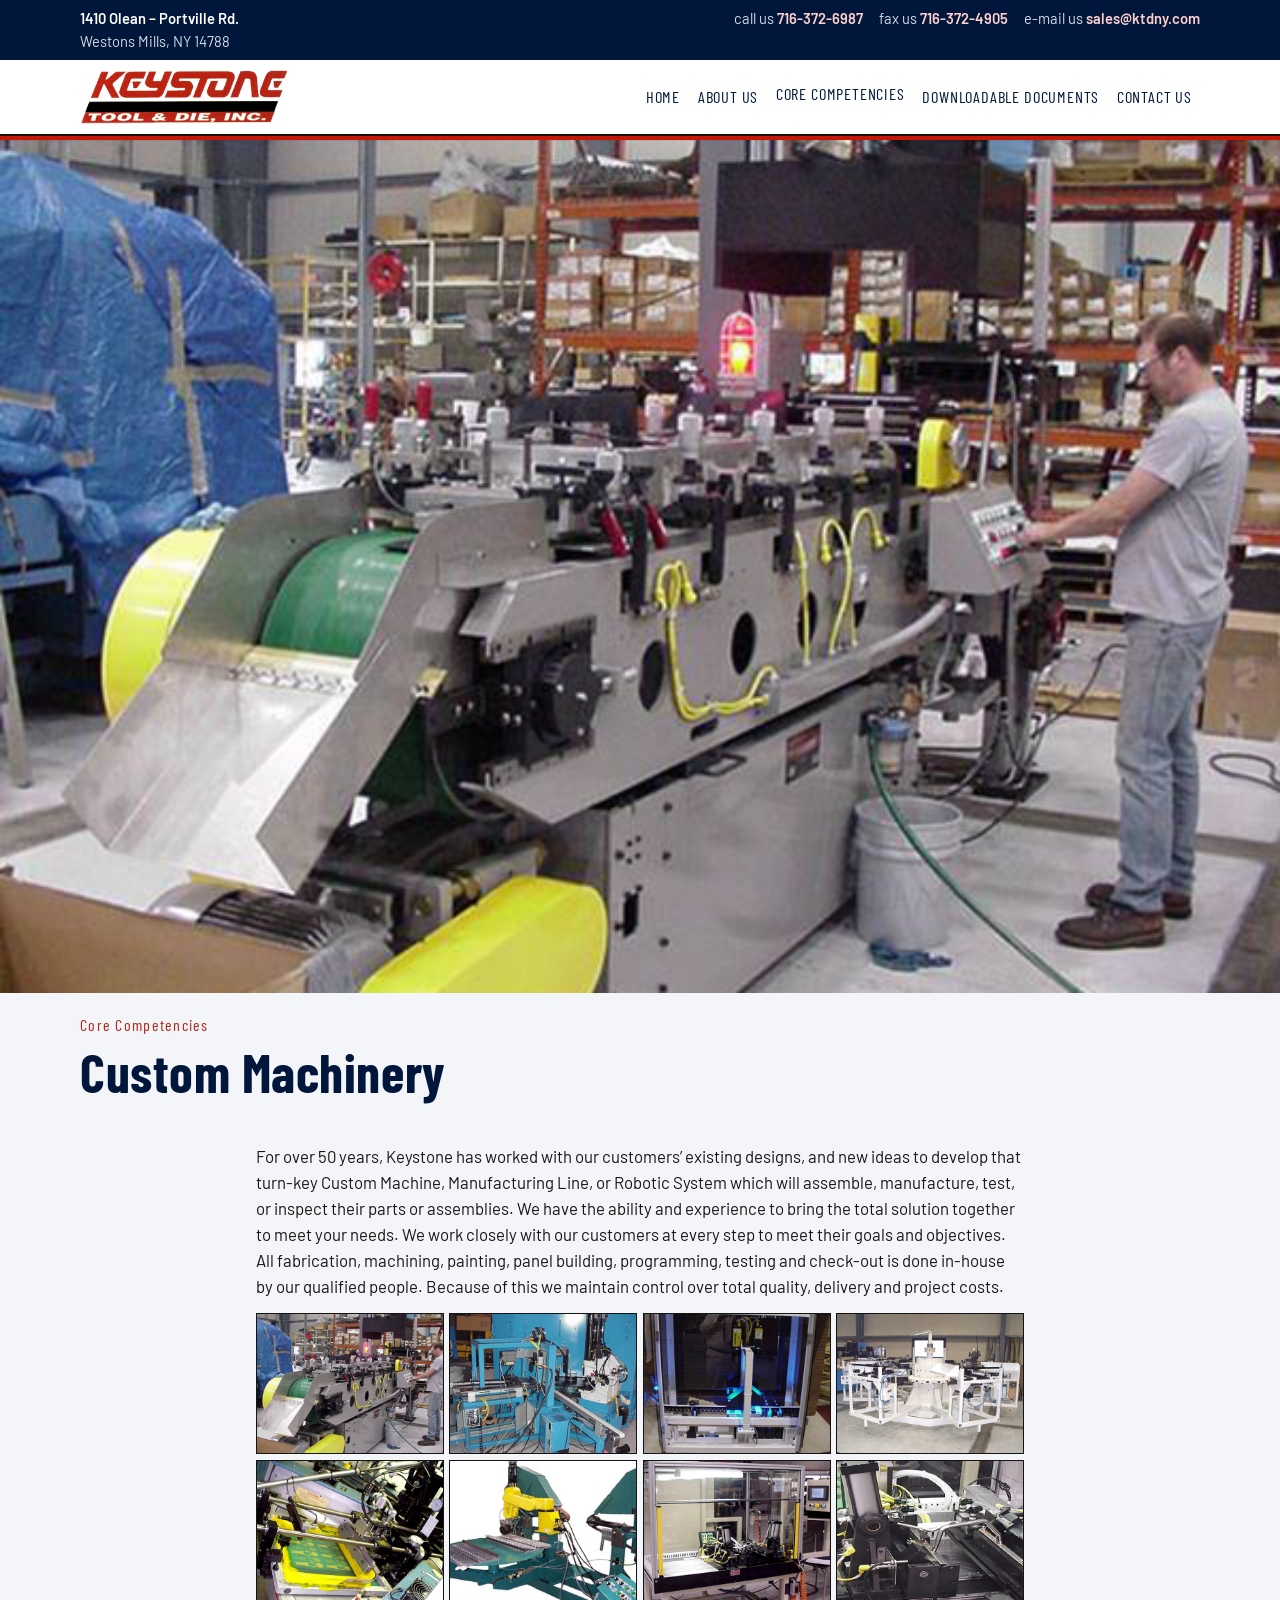
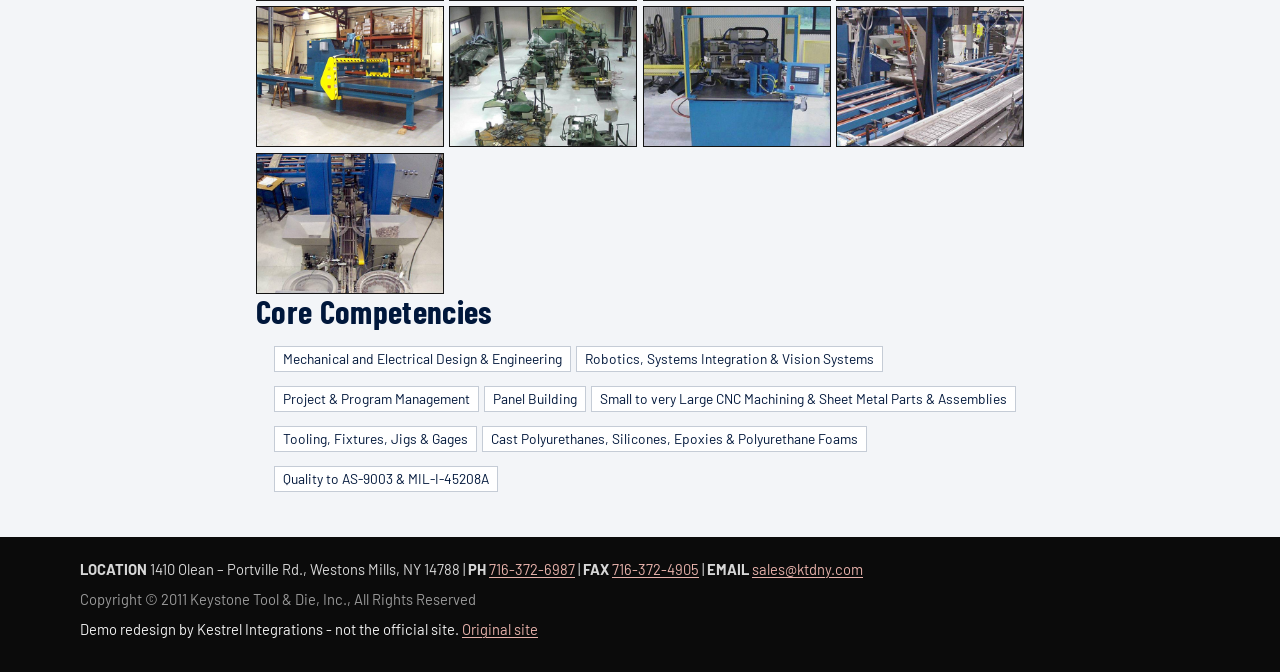
<file: custom-machinery.html>
<!DOCTYPE html>
<html lang="en">
<head>
  <meta charset="utf-8">
  <meta name="viewport" content="width=device-width, initial-scale=1">
  <title>Custom Machinery | Keystone Tool &amp; Die, Inc.</title>
  <meta name="description" content="Turn-key custom machines, manufacturing lines, and robotic systems built in-house by Keystone Tool &amp; Die, Inc.">
  <link rel="icon" href="assets/images/logo.jpg">
  <link rel="preconnect" href="https://fonts.googleapis.com">
  <link rel="preconnect" href="https://fonts.gstatic.com" crossorigin>
  <link href="https://fonts.googleapis.com/css2?family=Barlow+Condensed:wght@500;600;700&family=Barlow:wght@400;500;600;700&display=swap" rel="stylesheet">
  <link rel="stylesheet" href="css/styles.css">
</head>
<body>
  <a class="skip" href="#main">Skip to content</a>
  <div class="topbar">
    <div class="wrap topbar-inner">
      <p><strong>1410 Olean – Portville Rd.</strong><br>Westons Mills, NY 14788</p>
      <p class="phones">
        <span>call us <a href="tel:+17163726987">716-372-6987</a></span>
        <span>fax us <a href="tel:+17163724905">716-372-4905</a></span>
        <span>e-mail us <a href="mailto:sales@ktdny.com">sales@ktdny.com</a></span>
      </p>
    </div>
  </div>
  <header class="site-header">
    <div class="wrap header-inner">
      <a class="brand" href="index.html">
        <img src="assets/images/logo.jpg" alt="Keystone Tool &amp; Die, Inc.">
      </a>
      <button class="nav-toggle" type="button" aria-expanded="false" aria-controls="site-nav">Menu</button>
      <nav id="site-nav" class="site-nav" aria-label="Primary">
        <ul>
          <li><a href="index.html">Home</a></li>
          <li><a href="about.html">About Us</a></li>
          <li class="has-sub">
            <button class="sub-toggle" type="button" aria-expanded="false">Core Competencies</button>
            <ul class="sub">
              <li><a href="design-engineering.html">Mechanical and Electrical Design &amp; Engineering</a></li>
              <li><a href="custom-machinery.html" aria-current="page">Custom Machinery</a></li>
              <li><a href="robotics.html">Robotics, Systems Integration &amp; Vision Systems</a></li>
              <li><a href="project-management.html">Project &amp; Program Management</a></li>
              <li><a href="panel-building.html">Panel Building</a></li>
              <li><a href="cnc-machining.html">Small to very Large CNC Machining &amp; Sheet Metal Parts &amp; Assemblies</a></li>
              <li><a href="tooling.html">Tooling, Fixtures, Jigs &amp; Gages</a></li>
              <li><a href="cast-polymers.html">Cast Polyurethanes, Silicones, Epoxies &amp; Polyurethane Foams</a></li>
              <li><a href="quality.html">Quality to AS-9003 &amp; MIL-I-45208A</a></li>
            </ul>
          </li>
          <li><a href="documents.html">Downloadable Documents</a></li>
          <li><a href="contact.html">Contact Us</a></li>
        </ul>
      </nav>
    </div>
  </header>

  <main id="main">
    <img class="page-banner" src="assets/gallery/machinery/1.jpg" alt="Keystone custom machinery photograph">
    <header class="page-head wrap">
      <p class="kicker">Core Competencies</p>
      <h1 class="reveal">Custom Machinery</h1>
    </header>
    <section class="section wrap prose">
      <p class="reveal">For over 50 years, Keystone has worked with our customers’ existing designs, and new ideas to develop that turn-key Custom Machine, Manufacturing Line, or Robotic System which will assemble, manufacture, test, or inspect their parts or assemblies. We have the ability and experience to bring the total solution together to meet your needs. We work closely with our customers at every step to meet their goals and objectives. All fabrication, machining, painting, panel building, programming, testing and check-out is done in-house by our qualified people. Because of this we maintain control over total quality, delivery and project costs.</p>
      <div class="gallery">
        <a href="assets/gallery/machinery/1.jpg"><img src="assets/gallery/machinery/1.jpg" alt="Keystone shop photograph"></a>
        <a href="assets/gallery/machinery/10.jpg"><img src="assets/gallery/machinery/10.jpg" alt="Keystone shop photograph"></a>
        <a href="assets/gallery/machinery/11.jpg"><img src="assets/gallery/machinery/11.jpg" alt="Keystone shop photograph"></a>
        <a href="assets/gallery/machinery/12.jpg"><img src="assets/gallery/machinery/12.jpg" alt="Keystone shop photograph"></a>
        <a href="assets/gallery/machinery/13.jpg"><img src="assets/gallery/machinery/13.jpg" alt="Keystone shop photograph"></a>
        <a href="assets/gallery/machinery/2.jpg"><img src="assets/gallery/machinery/2.jpg" alt="Keystone shop photograph"></a>
        <a href="assets/gallery/machinery/3.gif"><img src="assets/gallery/machinery/3.gif" alt="Keystone shop photograph"></a>
        <a href="assets/gallery/machinery/4.gif"><img src="assets/gallery/machinery/4.gif" alt="Keystone shop photograph"></a>
        <a href="assets/gallery/machinery/5.jpg"><img src="assets/gallery/machinery/5.jpg" alt="Keystone shop photograph"></a>
        <a href="assets/gallery/machinery/6.jpg"><img src="assets/gallery/machinery/6.jpg" alt="Keystone shop photograph"></a>
        <a href="assets/gallery/machinery/7.jpg"><img src="assets/gallery/machinery/7.jpg" alt="Keystone shop photograph"></a>
        <a href="assets/gallery/machinery/8.jpg"><img src="assets/gallery/machinery/8.jpg" alt="Keystone shop photograph"></a>
        <a href="assets/gallery/machinery/9.jpg"><img src="assets/gallery/machinery/9.jpg" alt="Keystone shop photograph"></a>
      </div>
            <h2 class="reveal">Core Competencies</h2>
      <ul class="chips">
        <li><a href="design-engineering.html">Mechanical and Electrical Design &amp; Engineering</a></li>
        <li><a href="robotics.html">Robotics, Systems Integration &amp; Vision Systems</a></li>
        <li><a href="project-management.html">Project &amp; Program Management</a></li>
        <li><a href="panel-building.html">Panel Building</a></li>
        <li><a href="cnc-machining.html">Small to very Large CNC Machining &amp; Sheet Metal Parts &amp; Assemblies</a></li>
        <li><a href="tooling.html">Tooling, Fixtures, Jigs &amp; Gages</a></li>
        <li><a href="cast-polymers.html">Cast Polyurethanes, Silicones, Epoxies &amp; Polyurethane Foams</a></li>
        <li><a href="quality.html">Quality to AS-9003 &amp; MIL-I-45208A</a></li>
      </ul>
    </section>
  </main>

  <footer class="site-footer">
    <div class="wrap">
      <p><strong>LOCATION</strong> 1410 Olean – Portville Rd., Westons Mills, NY 14788 | <strong>PH</strong> <a href="tel:+17163726987">716-372-6987</a> | <strong>FAX</strong> <a href="tel:+17163724905">716-372-4905</a> | <strong>EMAIL</strong> <a href="mailto:sales@ktdny.com">sales@ktdny.com</a></p>
      <p class="legal">Copyright © 2011 Keystone Tool &amp; Die, Inc., All Rights Reserved</p>
      <p class="demo-note-foot">Demo redesign by Kestrel Integrations - not the official site. <a href="https://www.ktdny.com/">Original site</a></p>
    </div>
  </footer>
  <div class="callbar">
    <a class="call" href="tel:+17163726987">Call 716-372-6987</a>
    <a class="contact" href="contact.html">Contact</a>
  </div>
  <div class="lightbox" aria-hidden="true" role="dialog" aria-label="Photograph">
    <button type="button" class="lb-close">Close</button>
    <img alt="">
    <div class="lightbox-bar">
      <button type="button" data-lb-prev>Previous</button>
      <button type="button" data-lb-next>Next</button>
    </div>
  </div>
  <script src="js/site.js"></script>
</body>
</html>
</file>
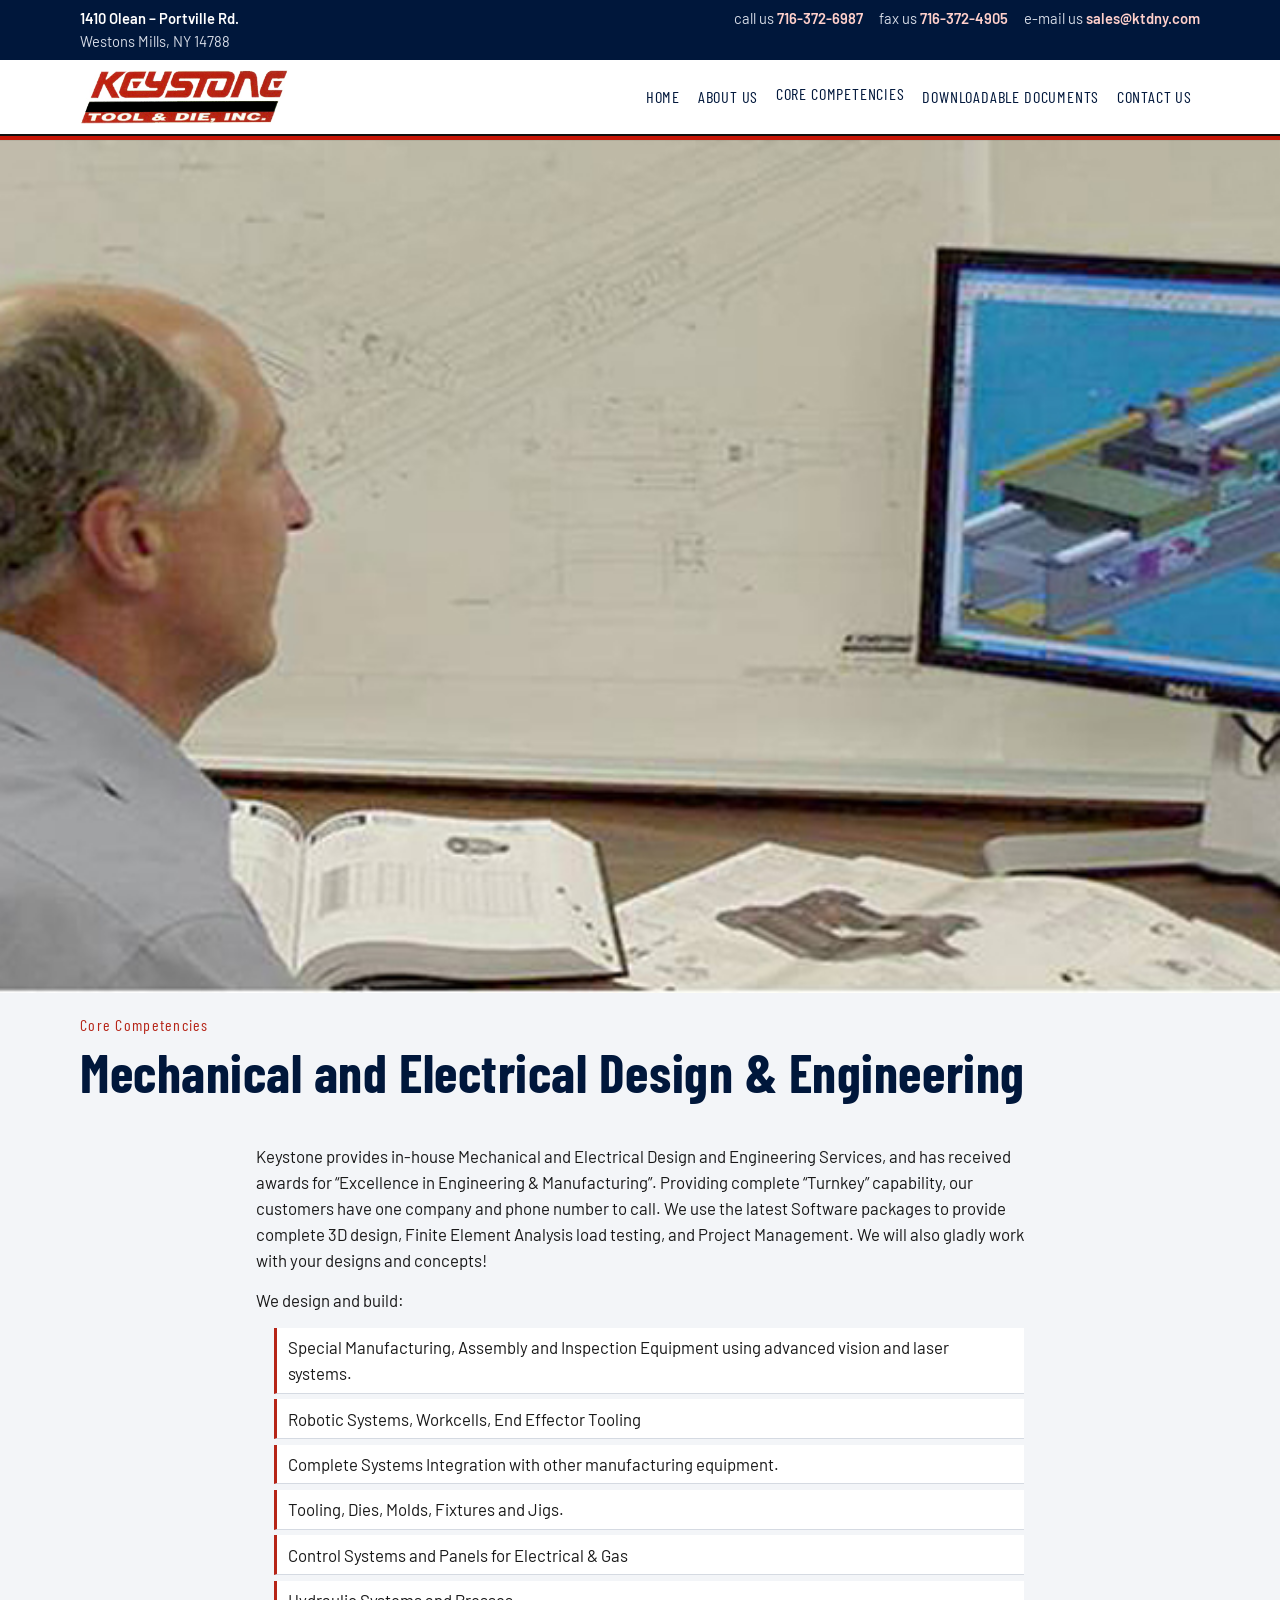
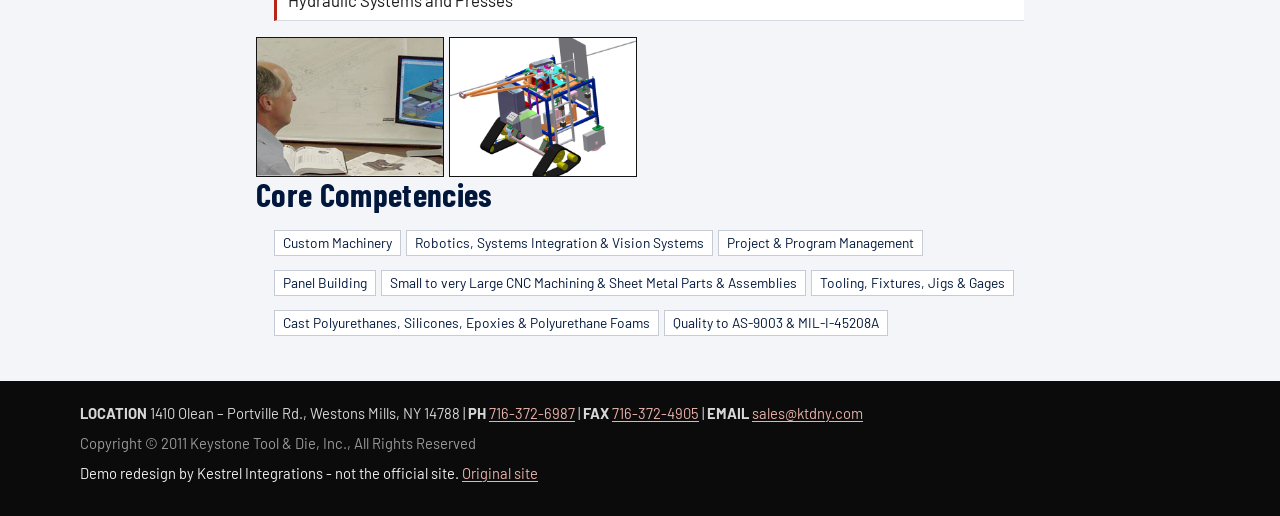
<file: design-engineering.html>
<!DOCTYPE html>
<html lang="en">
<head>
  <meta charset="utf-8">
  <meta name="viewport" content="width=device-width, initial-scale=1">
  <title>Mechanical and Electrical Design &amp; Engineering | Keystone Tool &amp; Die, Inc.</title>
  <meta name="description" content="In-house mechanical and electrical design and engineering at Keystone Tool &amp; Die, Inc., Westons Mills, NY.">
  <link rel="icon" href="assets/images/logo.jpg">
  <link rel="preconnect" href="https://fonts.googleapis.com">
  <link rel="preconnect" href="https://fonts.gstatic.com" crossorigin>
  <link href="https://fonts.googleapis.com/css2?family=Barlow+Condensed:wght@500;600;700&family=Barlow:wght@400;500;600;700&display=swap" rel="stylesheet">
  <link rel="stylesheet" href="css/styles.css">
</head>
<body>
  <a class="skip" href="#main">Skip to content</a>
  <div class="topbar">
    <div class="wrap topbar-inner">
      <p><strong>1410 Olean – Portville Rd.</strong><br>Westons Mills, NY 14788</p>
      <p class="phones">
        <span>call us <a href="tel:+17163726987">716-372-6987</a></span>
        <span>fax us <a href="tel:+17163724905">716-372-4905</a></span>
        <span>e-mail us <a href="mailto:sales@ktdny.com">sales@ktdny.com</a></span>
      </p>
    </div>
  </div>
  <header class="site-header">
    <div class="wrap header-inner">
      <a class="brand" href="index.html">
        <img src="assets/images/logo.jpg" alt="Keystone Tool &amp; Die, Inc.">
      </a>
      <button class="nav-toggle" type="button" aria-expanded="false" aria-controls="site-nav">Menu</button>
      <nav id="site-nav" class="site-nav" aria-label="Primary">
        <ul>
          <li><a href="index.html">Home</a></li>
          <li><a href="about.html">About Us</a></li>
          <li class="has-sub">
            <button class="sub-toggle" type="button" aria-expanded="false">Core Competencies</button>
            <ul class="sub">
              <li><a href="design-engineering.html" aria-current="page">Mechanical and Electrical Design &amp; Engineering</a></li>
              <li><a href="custom-machinery.html">Custom Machinery</a></li>
              <li><a href="robotics.html">Robotics, Systems Integration &amp; Vision Systems</a></li>
              <li><a href="project-management.html">Project &amp; Program Management</a></li>
              <li><a href="panel-building.html">Panel Building</a></li>
              <li><a href="cnc-machining.html">Small to very Large CNC Machining &amp; Sheet Metal Parts &amp; Assemblies</a></li>
              <li><a href="tooling.html">Tooling, Fixtures, Jigs &amp; Gages</a></li>
              <li><a href="cast-polymers.html">Cast Polyurethanes, Silicones, Epoxies &amp; Polyurethane Foams</a></li>
              <li><a href="quality.html">Quality to AS-9003 &amp; MIL-I-45208A</a></li>
            </ul>
          </li>
          <li><a href="documents.html">Downloadable Documents</a></li>
          <li><a href="contact.html">Contact Us</a></li>
        </ul>
      </nav>
    </div>
  </header>

  <main id="main">
    <img class="page-banner" src="assets/gallery/design/1.jpg" alt="Keystone design and engineering photograph">
    <header class="page-head wrap">
      <p class="kicker">Core Competencies</p>
      <h1 class="reveal">Mechanical and Electrical Design &amp; Engineering</h1>
    </header>
    <section class="section wrap prose">
      <p class="reveal">Keystone provides in-house Mechanical and Electrical Design and Engineering Services, and has received awards for “Excellence in Engineering &amp; Manufacturing”. Providing complete “Turnkey” capability, our customers have one company and phone number to call. We use the latest Software packages to provide complete 3D design, Finite Element Analysis load testing, and Project Management. We will also gladly work with your designs and concepts!</p>
      <p class="reveal">We design and build:</p>
      <ul class="spec">
        <li>Special Manufacturing, Assembly and Inspection Equipment using advanced vision and laser systems.</li>
        <li>Robotic Systems, Workcells, End Effector Tooling</li>
        <li>Complete Systems Integration with other manufacturing equipment.</li>
        <li>Tooling, Dies, Molds, Fixtures and Jigs.</li>
        <li>Control Systems and Panels for Electrical &amp; Gas</li>
        <li>Hydraulic Systems and Presses</li>
      </ul>
      <div class="gallery">
        <a href="assets/gallery/design/1.jpg"><img src="assets/gallery/design/1.jpg" alt="Keystone shop photograph"></a>
        <a href="assets/gallery/design/2.png"><img src="assets/gallery/design/2.png" alt="Keystone shop photograph"></a>
      </div>
            <h2 class="reveal">Core Competencies</h2>
      <ul class="chips">
        <li><a href="custom-machinery.html">Custom Machinery</a></li>
        <li><a href="robotics.html">Robotics, Systems Integration &amp; Vision Systems</a></li>
        <li><a href="project-management.html">Project &amp; Program Management</a></li>
        <li><a href="panel-building.html">Panel Building</a></li>
        <li><a href="cnc-machining.html">Small to very Large CNC Machining &amp; Sheet Metal Parts &amp; Assemblies</a></li>
        <li><a href="tooling.html">Tooling, Fixtures, Jigs &amp; Gages</a></li>
        <li><a href="cast-polymers.html">Cast Polyurethanes, Silicones, Epoxies &amp; Polyurethane Foams</a></li>
        <li><a href="quality.html">Quality to AS-9003 &amp; MIL-I-45208A</a></li>
      </ul>
    </section>
  </main>

  <footer class="site-footer">
    <div class="wrap">
      <p><strong>LOCATION</strong> 1410 Olean – Portville Rd., Westons Mills, NY 14788 | <strong>PH</strong> <a href="tel:+17163726987">716-372-6987</a> | <strong>FAX</strong> <a href="tel:+17163724905">716-372-4905</a> | <strong>EMAIL</strong> <a href="mailto:sales@ktdny.com">sales@ktdny.com</a></p>
      <p class="legal">Copyright © 2011 Keystone Tool &amp; Die, Inc., All Rights Reserved</p>
      <p class="demo-note-foot">Demo redesign by Kestrel Integrations - not the official site. <a href="https://www.ktdny.com/">Original site</a></p>
    </div>
  </footer>
  <div class="callbar">
    <a class="call" href="tel:+17163726987">Call 716-372-6987</a>
    <a class="contact" href="contact.html">Contact</a>
  </div>
  <div class="lightbox" aria-hidden="true" role="dialog" aria-label="Photograph">
    <button type="button" class="lb-close">Close</button>
    <img alt="">
    <div class="lightbox-bar">
      <button type="button" data-lb-prev>Previous</button>
      <button type="button" data-lb-next>Next</button>
    </div>
  </div>
  <script src="js/site.js"></script>
</body>
</html>
</file>
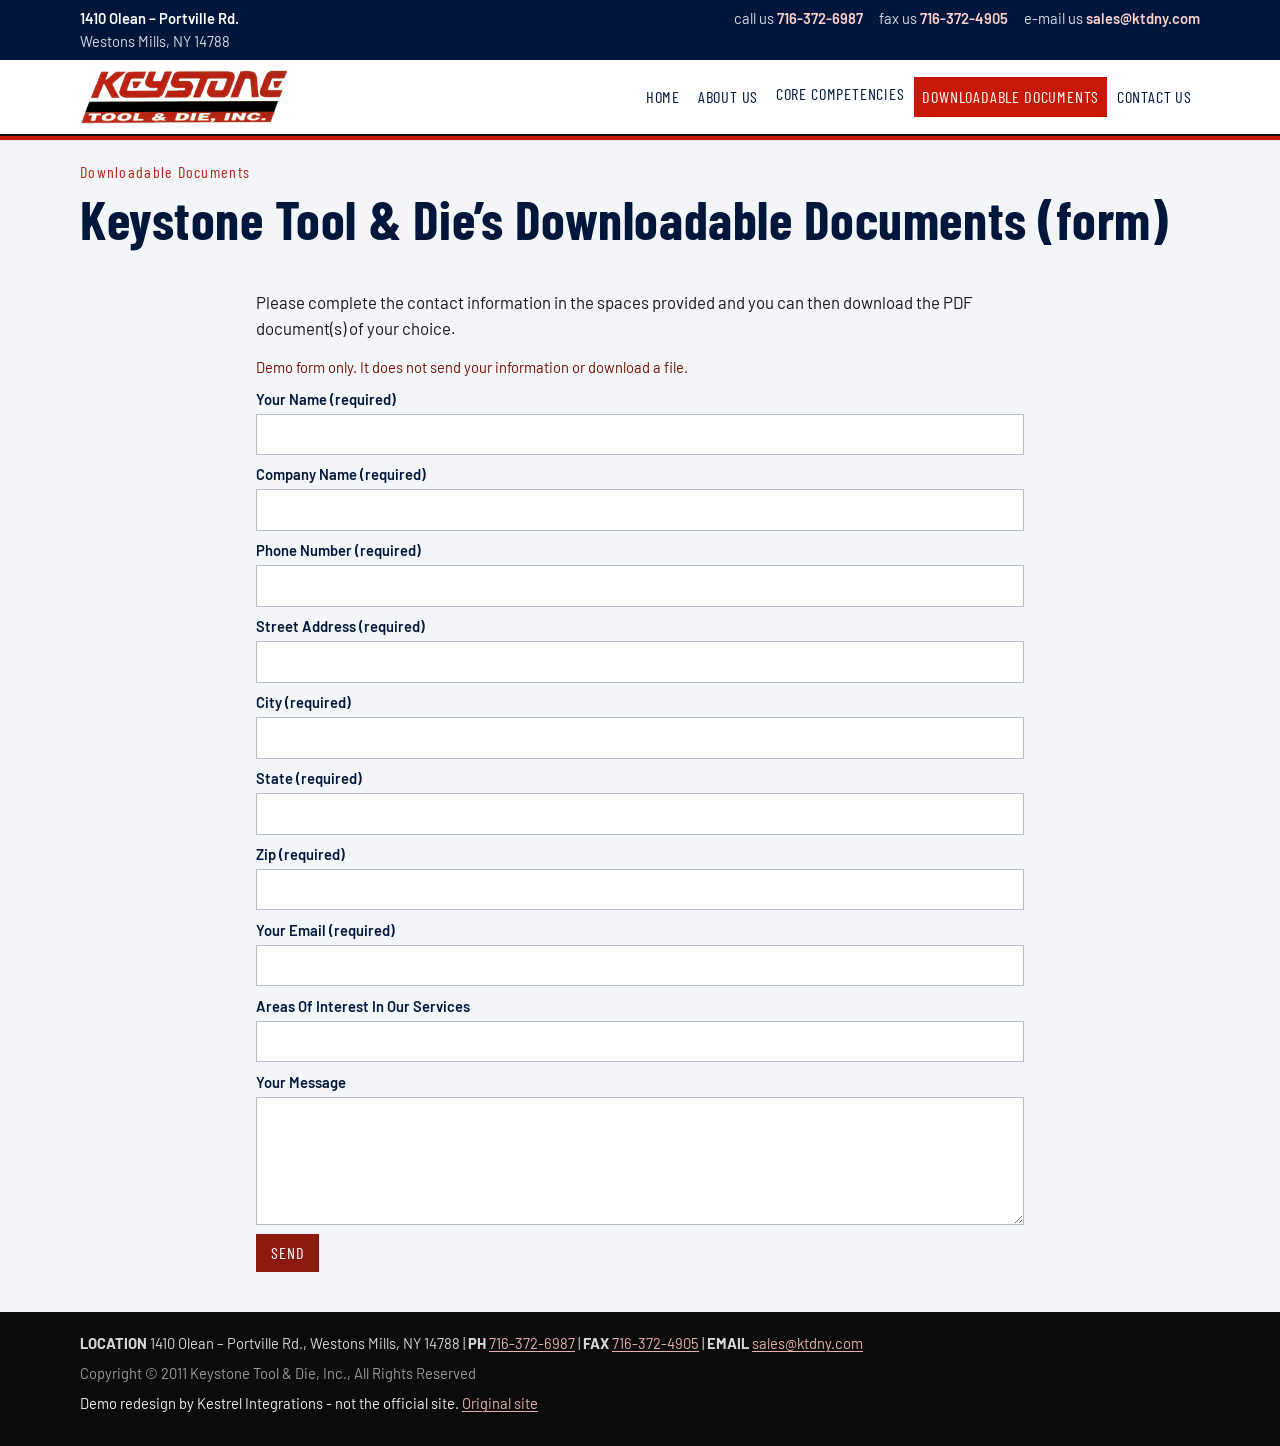
<file: documents.html>
<!DOCTYPE html>
<html lang="en">
<head>
  <meta charset="utf-8">
  <meta name="viewport" content="width=device-width, initial-scale=1">
  <title>Keystone Tool &amp; Die’s Downloadable Documents (form) | Keystone Tool &amp; Die, Inc.</title>
  <meta name="description" content="Request Keystone Tool &amp; Die downloadable PDF documents. This demo form does not submit.">
  <link rel="icon" href="assets/images/logo.jpg">
  <link rel="preconnect" href="https://fonts.googleapis.com">
  <link rel="preconnect" href="https://fonts.gstatic.com" crossorigin>
  <link href="https://fonts.googleapis.com/css2?family=Barlow+Condensed:wght@500;600;700&family=Barlow:wght@400;500;600;700&display=swap" rel="stylesheet">
  <link rel="stylesheet" href="css/styles.css">
</head>
<body>
  <a class="skip" href="#main">Skip to content</a>
  <div class="topbar">
    <div class="wrap topbar-inner">
      <p><strong>1410 Olean – Portville Rd.</strong><br>Westons Mills, NY 14788</p>
      <p class="phones">
        <span>call us <a href="tel:+17163726987">716-372-6987</a></span>
        <span>fax us <a href="tel:+17163724905">716-372-4905</a></span>
        <span>e-mail us <a href="mailto:sales@ktdny.com">sales@ktdny.com</a></span>
      </p>
    </div>
  </div>
  <header class="site-header">
    <div class="wrap header-inner">
      <a class="brand" href="index.html">
        <img src="assets/images/logo.jpg" alt="Keystone Tool &amp; Die, Inc.">
      </a>
      <button class="nav-toggle" type="button" aria-expanded="false" aria-controls="site-nav">Menu</button>
      <nav id="site-nav" class="site-nav" aria-label="Primary">
        <ul>
          <li><a href="index.html">Home</a></li>
          <li><a href="about.html">About Us</a></li>
          <li class="has-sub">
            <button class="sub-toggle" type="button" aria-expanded="false">Core Competencies</button>
            <ul class="sub">
              <li><a href="design-engineering.html">Mechanical and Electrical Design &amp; Engineering</a></li>
              <li><a href="custom-machinery.html">Custom Machinery</a></li>
              <li><a href="robotics.html">Robotics, Systems Integration &amp; Vision Systems</a></li>
              <li><a href="project-management.html">Project &amp; Program Management</a></li>
              <li><a href="panel-building.html">Panel Building</a></li>
              <li><a href="cnc-machining.html">Small to very Large CNC Machining &amp; Sheet Metal Parts &amp; Assemblies</a></li>
              <li><a href="tooling.html">Tooling, Fixtures, Jigs &amp; Gages</a></li>
              <li><a href="cast-polymers.html">Cast Polyurethanes, Silicones, Epoxies &amp; Polyurethane Foams</a></li>
              <li><a href="quality.html">Quality to AS-9003 &amp; MIL-I-45208A</a></li>
            </ul>
          </li>
          <li><a href="documents.html" aria-current="page">Downloadable Documents</a></li>
          <li><a href="contact.html">Contact Us</a></li>
        </ul>
      </nav>
    </div>
  </header>

  <main id="main">
    <header class="page-head wrap">
      <p class="kicker">Downloadable Documents</p>
      <h1 class="reveal">Keystone Tool &amp; Die’s Downloadable Documents (form)</h1>
    </header>
    <section class="section wrap prose">
      <p class="reveal">Please complete the contact information in the spaces provided and you can then download the PDF document(s) of your choice.</p>
      <form class="demo-form reveal" action="#" method="post" novalidate>
        <p class="demo-note">Demo form only. It does not send your information or download a file.</p>
        <div class="field">
          <label for="d-name">Your Name (required)</label>
          <input id="d-name" name="your-name" type="text" autocomplete="name" required>
        </div>
        <div class="field">
          <label for="d-co">Company Name (required)</label>
          <input id="d-co" name="co-name" type="text" autocomplete="organization" required>
        </div>
        <div class="field">
          <label for="d-phone">Phone Number (required)</label>
          <input id="d-phone" name="your-phone" type="tel" autocomplete="tel" required>
        </div>
        <div class="field">
          <label for="d-street">Street Address (required)</label>
          <input id="d-street" name="street" type="text" autocomplete="address-line1" required>
        </div>
        <div class="field">
          <label for="d-city">City (required)</label>
          <input id="d-city" name="city" type="text" autocomplete="address-level2" required>
        </div>
        <div class="field">
          <label for="d-state">State (required)</label>
          <input id="d-state" name="state" type="text" autocomplete="address-level1" required>
        </div>
        <div class="field">
          <label for="d-zip">Zip (required)</label>
          <input id="d-zip" name="zip" type="text" autocomplete="postal-code" required>
        </div>
        <div class="field">
          <label for="d-email">Your Email (required)</label>
          <input id="d-email" name="your-email" type="email" autocomplete="email" required>
        </div>
        <div class="field">
          <label for="d-interest">Areas Of Interest In Our Services</label>
          <input id="d-interest" name="interest" type="text">
        </div>
        <div class="field">
          <label for="d-message">Your Message</label>
          <textarea id="d-message" name="your-message"></textarea>
        </div>
        <p class="form-status" role="status" hidden></p>
        <p><button class="btn" type="submit">Send</button></p>
      </form>
    </section>
  </main>

  <footer class="site-footer">
    <div class="wrap">
      <p><strong>LOCATION</strong> 1410 Olean – Portville Rd., Westons Mills, NY 14788 | <strong>PH</strong> <a href="tel:+17163726987">716-372-6987</a> | <strong>FAX</strong> <a href="tel:+17163724905">716-372-4905</a> | <strong>EMAIL</strong> <a href="mailto:sales@ktdny.com">sales@ktdny.com</a></p>
      <p class="legal">Copyright © 2011 Keystone Tool &amp; Die, Inc., All Rights Reserved</p>
      <p class="demo-note-foot">Demo redesign by Kestrel Integrations - not the official site. <a href="https://www.ktdny.com/">Original site</a></p>
    </div>
  </footer>
  <div class="callbar">
    <a class="call" href="tel:+17163726987">Call 716-372-6987</a>
    <a class="contact" href="contact.html">Contact</a>
  </div>
  <div class="lightbox" aria-hidden="true" role="dialog" aria-label="Photograph">
    <button type="button" class="lb-close">Close</button>
    <img alt="">
    <div class="lightbox-bar">
      <button type="button" data-lb-prev>Previous</button>
      <button type="button" data-lb-next>Next</button>
    </div>
  </div>
  <script src="js/site.js"></script>
</body>
</html>
</file>
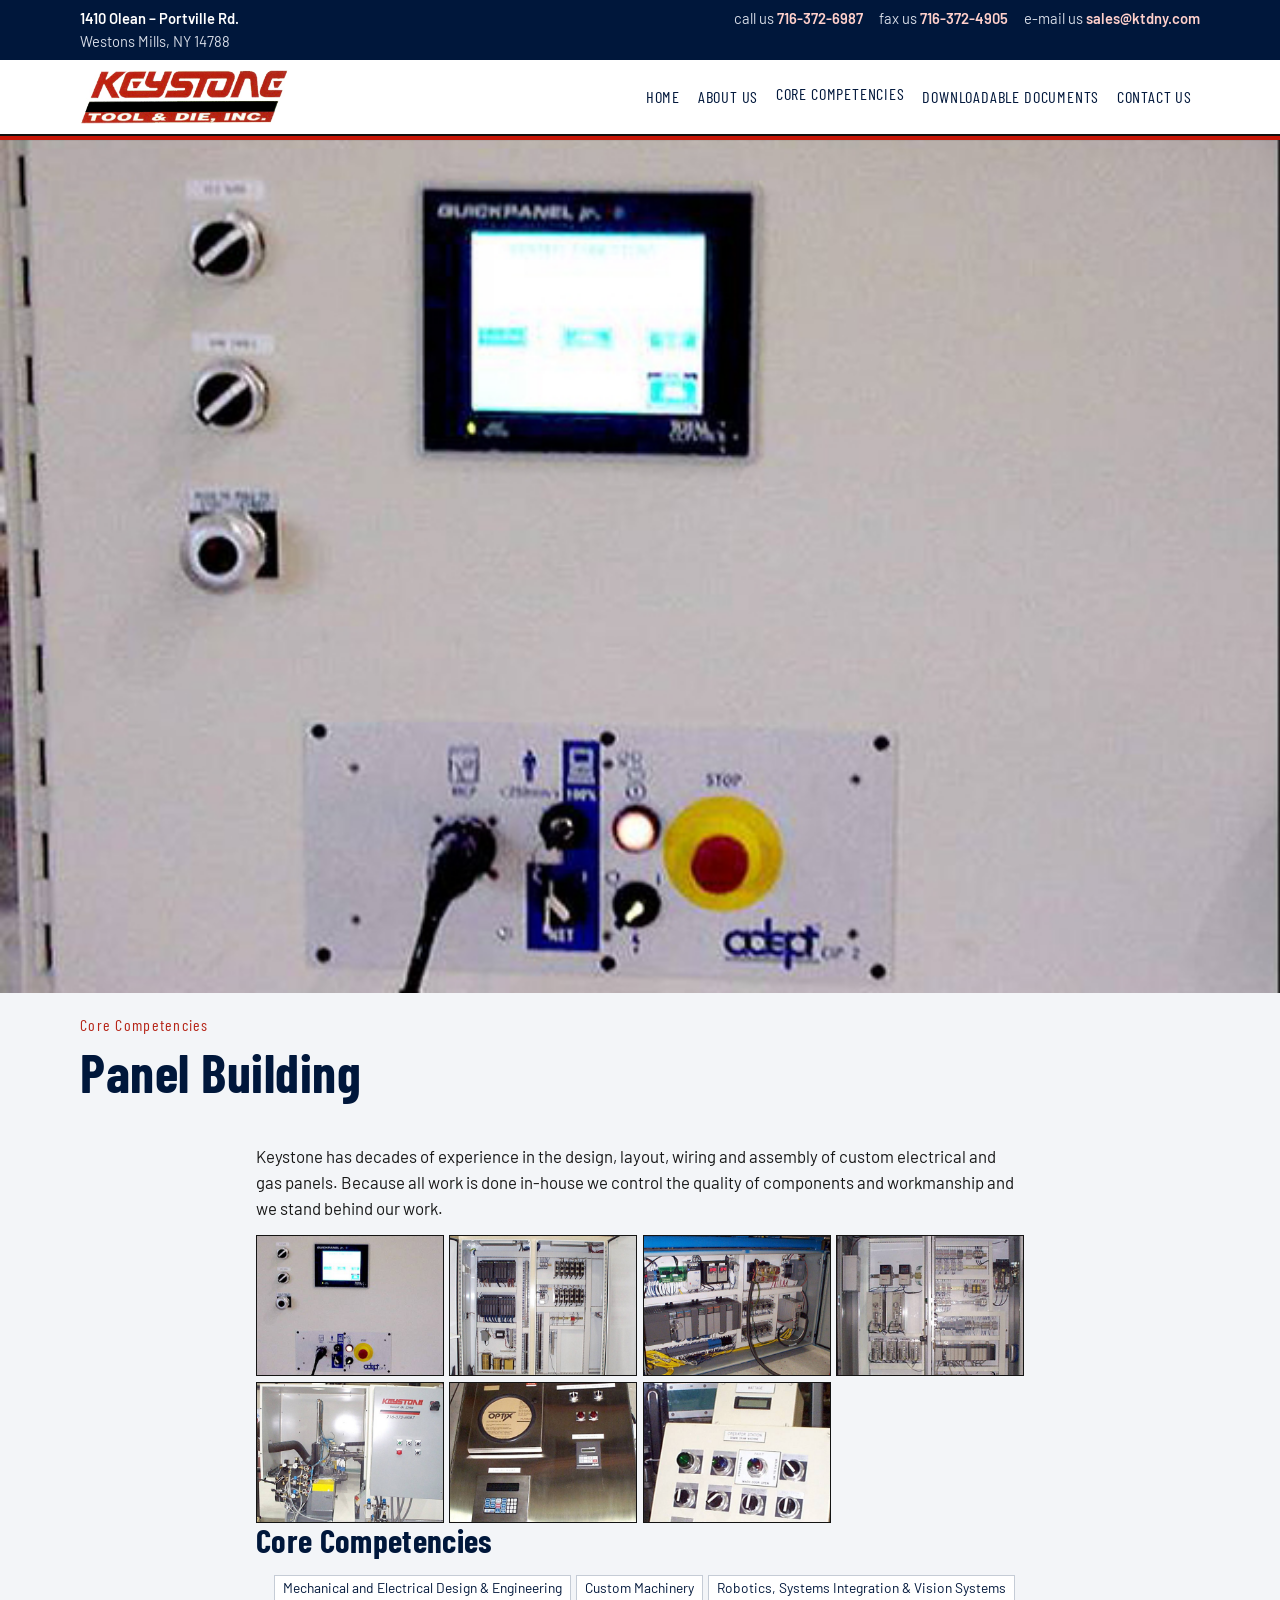
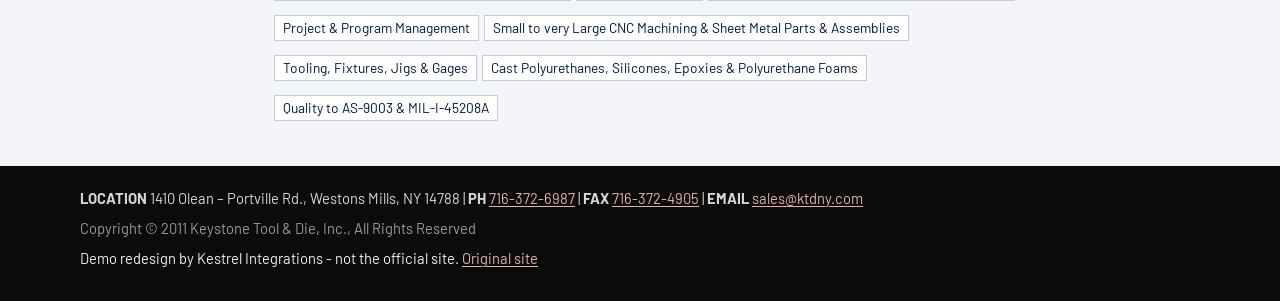
<file: panel-building.html>
<!DOCTYPE html>
<html lang="en">
<head>
  <meta charset="utf-8">
  <meta name="viewport" content="width=device-width, initial-scale=1">
  <title>Panel Building | Keystone Tool &amp; Die, Inc.</title>
  <meta name="description" content="Custom electrical and gas panel design, layout, wiring, and assembly by Keystone Tool &amp; Die, Inc.">
  <link rel="icon" href="assets/images/logo.jpg">
  <link rel="preconnect" href="https://fonts.googleapis.com">
  <link rel="preconnect" href="https://fonts.gstatic.com" crossorigin>
  <link href="https://fonts.googleapis.com/css2?family=Barlow+Condensed:wght@500;600;700&family=Barlow:wght@400;500;600;700&display=swap" rel="stylesheet">
  <link rel="stylesheet" href="css/styles.css">
</head>
<body>
  <a class="skip" href="#main">Skip to content</a>
  <div class="topbar">
    <div class="wrap topbar-inner">
      <p><strong>1410 Olean – Portville Rd.</strong><br>Westons Mills, NY 14788</p>
      <p class="phones">
        <span>call us <a href="tel:+17163726987">716-372-6987</a></span>
        <span>fax us <a href="tel:+17163724905">716-372-4905</a></span>
        <span>e-mail us <a href="mailto:sales@ktdny.com">sales@ktdny.com</a></span>
      </p>
    </div>
  </div>
  <header class="site-header">
    <div class="wrap header-inner">
      <a class="brand" href="index.html">
        <img src="assets/images/logo.jpg" alt="Keystone Tool &amp; Die, Inc.">
      </a>
      <button class="nav-toggle" type="button" aria-expanded="false" aria-controls="site-nav">Menu</button>
      <nav id="site-nav" class="site-nav" aria-label="Primary">
        <ul>
          <li><a href="index.html">Home</a></li>
          <li><a href="about.html">About Us</a></li>
          <li class="has-sub">
            <button class="sub-toggle" type="button" aria-expanded="false">Core Competencies</button>
            <ul class="sub">
              <li><a href="design-engineering.html">Mechanical and Electrical Design &amp; Engineering</a></li>
              <li><a href="custom-machinery.html">Custom Machinery</a></li>
              <li><a href="robotics.html">Robotics, Systems Integration &amp; Vision Systems</a></li>
              <li><a href="project-management.html">Project &amp; Program Management</a></li>
              <li><a href="panel-building.html" aria-current="page">Panel Building</a></li>
              <li><a href="cnc-machining.html">Small to very Large CNC Machining &amp; Sheet Metal Parts &amp; Assemblies</a></li>
              <li><a href="tooling.html">Tooling, Fixtures, Jigs &amp; Gages</a></li>
              <li><a href="cast-polymers.html">Cast Polyurethanes, Silicones, Epoxies &amp; Polyurethane Foams</a></li>
              <li><a href="quality.html">Quality to AS-9003 &amp; MIL-I-45208A</a></li>
            </ul>
          </li>
          <li><a href="documents.html">Downloadable Documents</a></li>
          <li><a href="contact.html">Contact Us</a></li>
        </ul>
      </nav>
    </div>
  </header>

  <main id="main">
    <img class="page-banner" src="assets/gallery/panels/1.jpg" alt="Keystone panel building photograph">
    <header class="page-head wrap">
      <p class="kicker">Core Competencies</p>
      <h1 class="reveal">Panel Building</h1>
    </header>
    <section class="section wrap prose">
      <p class="reveal">Keystone has decades of experience in the design, layout, wiring and assembly of custom electrical and gas panels. Because all work is done in-house we control the quality of components and workmanship and we stand behind our work.</p>
      <div class="gallery">
        <a href="assets/gallery/panels/1.jpg"><img src="assets/gallery/panels/1.jpg" alt="Keystone shop photograph"></a>
        <a href="assets/gallery/panels/2.jpg"><img src="assets/gallery/panels/2.jpg" alt="Keystone shop photograph"></a>
        <a href="assets/gallery/panels/3.jpg"><img src="assets/gallery/panels/3.jpg" alt="Keystone shop photograph"></a>
        <a href="assets/gallery/panels/4.jpg"><img src="assets/gallery/panels/4.jpg" alt="Keystone shop photograph"></a>
        <a href="assets/gallery/panels/5.jpg"><img src="assets/gallery/panels/5.jpg" alt="Keystone shop photograph"></a>
        <a href="assets/gallery/panels/6.jpg"><img src="assets/gallery/panels/6.jpg" alt="Keystone shop photograph"></a>
        <a href="assets/gallery/panels/7.jpg"><img src="assets/gallery/panels/7.jpg" alt="Keystone shop photograph"></a>
      </div>
            <h2 class="reveal">Core Competencies</h2>
      <ul class="chips">
        <li><a href="design-engineering.html">Mechanical and Electrical Design &amp; Engineering</a></li>
        <li><a href="custom-machinery.html">Custom Machinery</a></li>
        <li><a href="robotics.html">Robotics, Systems Integration &amp; Vision Systems</a></li>
        <li><a href="project-management.html">Project &amp; Program Management</a></li>
        <li><a href="cnc-machining.html">Small to very Large CNC Machining &amp; Sheet Metal Parts &amp; Assemblies</a></li>
        <li><a href="tooling.html">Tooling, Fixtures, Jigs &amp; Gages</a></li>
        <li><a href="cast-polymers.html">Cast Polyurethanes, Silicones, Epoxies &amp; Polyurethane Foams</a></li>
        <li><a href="quality.html">Quality to AS-9003 &amp; MIL-I-45208A</a></li>
      </ul>
    </section>
  </main>

  <footer class="site-footer">
    <div class="wrap">
      <p><strong>LOCATION</strong> 1410 Olean – Portville Rd., Westons Mills, NY 14788 | <strong>PH</strong> <a href="tel:+17163726987">716-372-6987</a> | <strong>FAX</strong> <a href="tel:+17163724905">716-372-4905</a> | <strong>EMAIL</strong> <a href="mailto:sales@ktdny.com">sales@ktdny.com</a></p>
      <p class="legal">Copyright © 2011 Keystone Tool &amp; Die, Inc., All Rights Reserved</p>
      <p class="demo-note-foot">Demo redesign by Kestrel Integrations - not the official site. <a href="https://www.ktdny.com/">Original site</a></p>
    </div>
  </footer>
  <div class="callbar">
    <a class="call" href="tel:+17163726987">Call 716-372-6987</a>
    <a class="contact" href="contact.html">Contact</a>
  </div>
  <div class="lightbox" aria-hidden="true" role="dialog" aria-label="Photograph">
    <button type="button" class="lb-close">Close</button>
    <img alt="">
    <div class="lightbox-bar">
      <button type="button" data-lb-prev>Previous</button>
      <button type="button" data-lb-next>Next</button>
    </div>
  </div>
  <script src="js/site.js"></script>
</body>
</html>
</file>
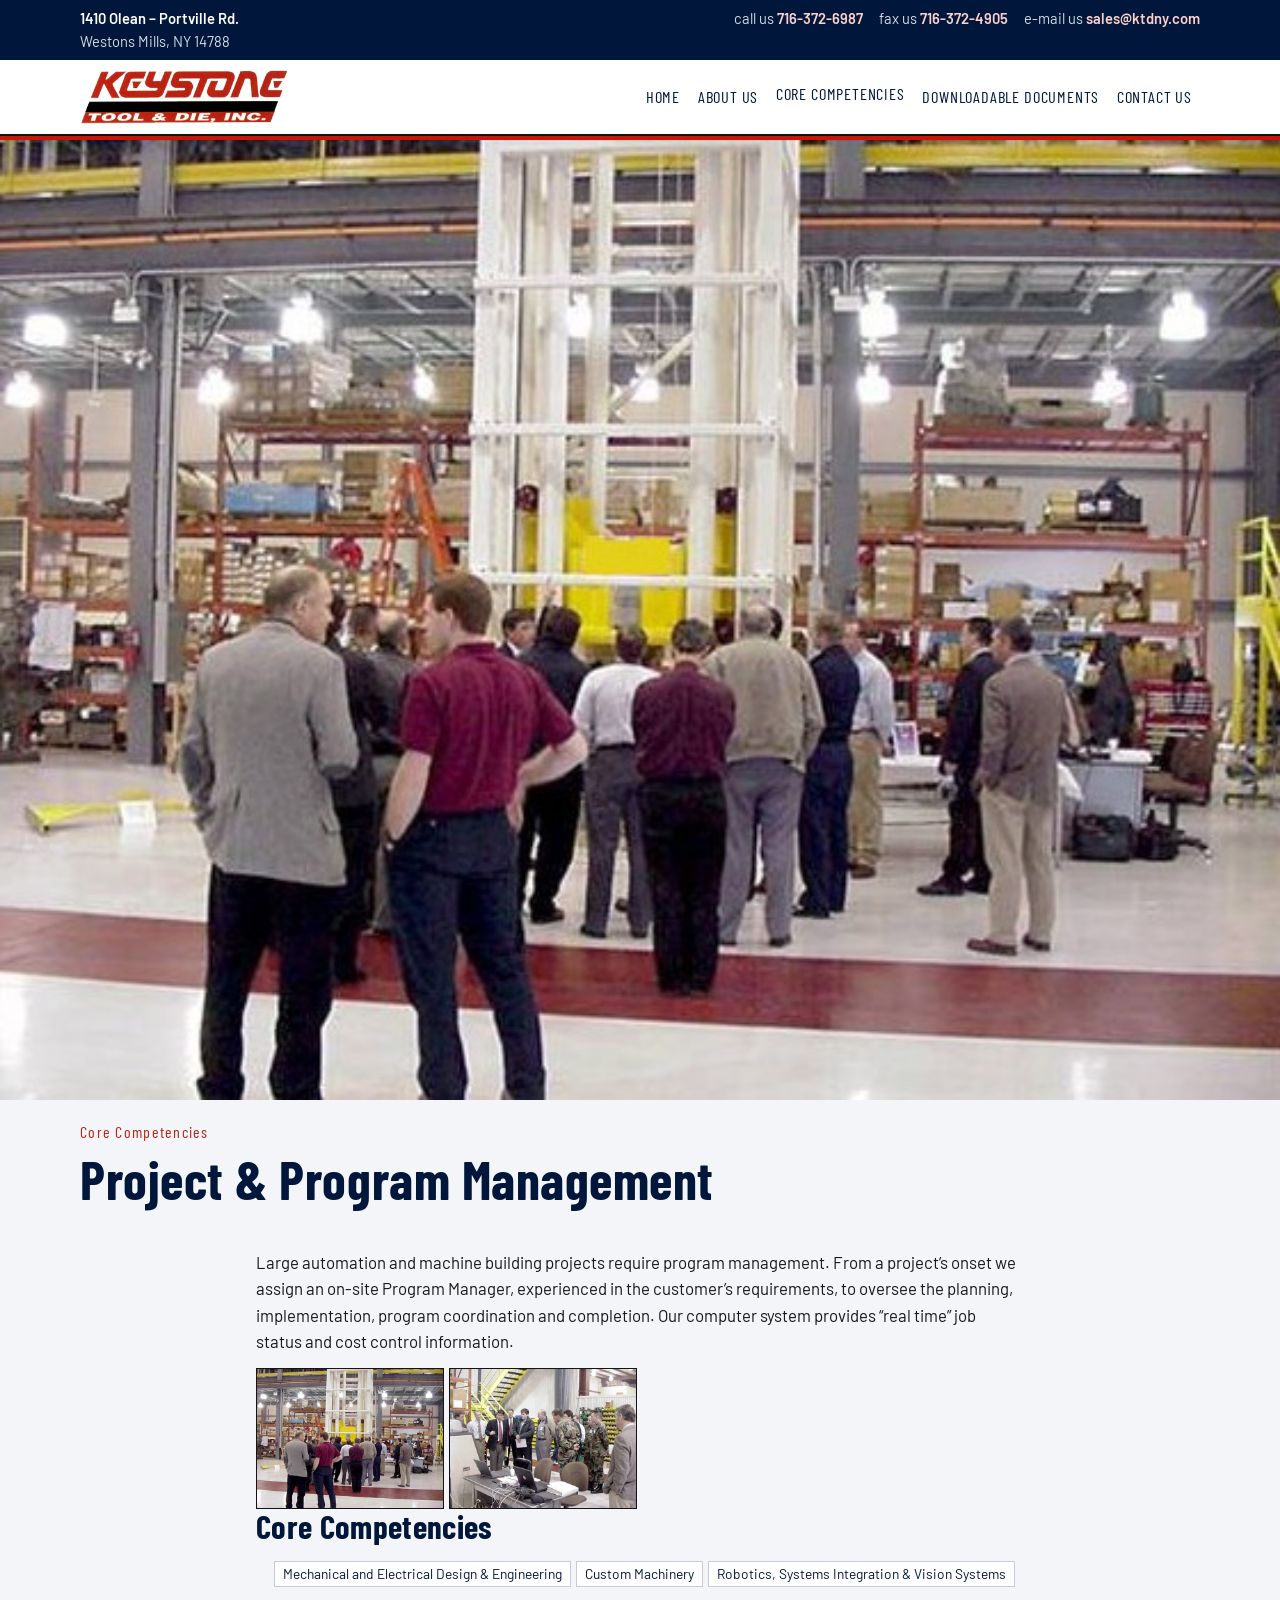
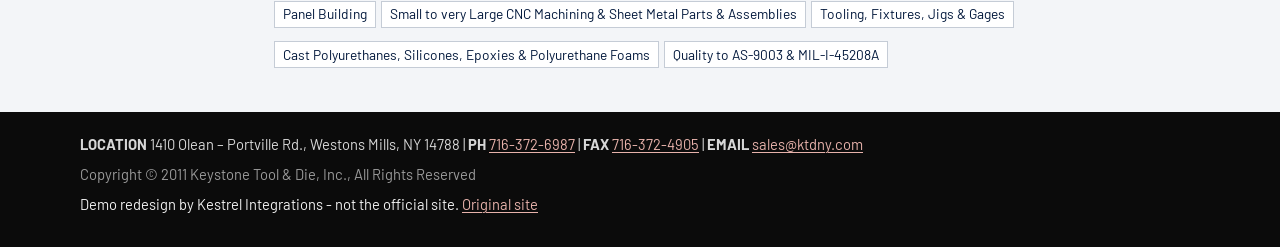
<file: project-management.html>
<!DOCTYPE html>
<html lang="en">
<head>
  <meta charset="utf-8">
  <meta name="viewport" content="width=device-width, initial-scale=1">
  <title>Project &amp; Program Management | Keystone Tool &amp; Die, Inc.</title>
  <meta name="description" content="On-site program management for automation and machine building projects at Keystone Tool &amp; Die, Inc.">
  <link rel="icon" href="assets/images/logo.jpg">
  <link rel="preconnect" href="https://fonts.googleapis.com">
  <link rel="preconnect" href="https://fonts.gstatic.com" crossorigin>
  <link href="https://fonts.googleapis.com/css2?family=Barlow+Condensed:wght@500;600;700&family=Barlow:wght@400;500;600;700&display=swap" rel="stylesheet">
  <link rel="stylesheet" href="css/styles.css">
</head>
<body>
  <a class="skip" href="#main">Skip to content</a>
  <div class="topbar">
    <div class="wrap topbar-inner">
      <p><strong>1410 Olean – Portville Rd.</strong><br>Westons Mills, NY 14788</p>
      <p class="phones">
        <span>call us <a href="tel:+17163726987">716-372-6987</a></span>
        <span>fax us <a href="tel:+17163724905">716-372-4905</a></span>
        <span>e-mail us <a href="mailto:sales@ktdny.com">sales@ktdny.com</a></span>
      </p>
    </div>
  </div>
  <header class="site-header">
    <div class="wrap header-inner">
      <a class="brand" href="index.html">
        <img src="assets/images/logo.jpg" alt="Keystone Tool &amp; Die, Inc.">
      </a>
      <button class="nav-toggle" type="button" aria-expanded="false" aria-controls="site-nav">Menu</button>
      <nav id="site-nav" class="site-nav" aria-label="Primary">
        <ul>
          <li><a href="index.html">Home</a></li>
          <li><a href="about.html">About Us</a></li>
          <li class="has-sub">
            <button class="sub-toggle" type="button" aria-expanded="false">Core Competencies</button>
            <ul class="sub">
              <li><a href="design-engineering.html">Mechanical and Electrical Design &amp; Engineering</a></li>
              <li><a href="custom-machinery.html">Custom Machinery</a></li>
              <li><a href="robotics.html">Robotics, Systems Integration &amp; Vision Systems</a></li>
              <li><a href="project-management.html" aria-current="page">Project &amp; Program Management</a></li>
              <li><a href="panel-building.html">Panel Building</a></li>
              <li><a href="cnc-machining.html">Small to very Large CNC Machining &amp; Sheet Metal Parts &amp; Assemblies</a></li>
              <li><a href="tooling.html">Tooling, Fixtures, Jigs &amp; Gages</a></li>
              <li><a href="cast-polymers.html">Cast Polyurethanes, Silicones, Epoxies &amp; Polyurethane Foams</a></li>
              <li><a href="quality.html">Quality to AS-9003 &amp; MIL-I-45208A</a></li>
            </ul>
          </li>
          <li><a href="documents.html">Downloadable Documents</a></li>
          <li><a href="contact.html">Contact Us</a></li>
        </ul>
      </nav>
    </div>
  </header>

  <main id="main">
    <img class="page-banner" src="assets/gallery/project/picture-134.jpg" alt="Keystone project photograph">
    <header class="page-head wrap">
      <p class="kicker">Core Competencies</p>
      <h1 class="reveal">Project &amp; Program Management</h1>
    </header>
    <section class="section wrap prose">
      <p class="reveal">Large automation and machine building projects require program management. From a project’s onset we assign an on-site Program Manager, experienced in the customer’s requirements, to oversee the planning, implementation, program coordination and completion. Our computer system provides “real time” job status and cost control information.</p>
      <div class="gallery">
        <a href="assets/gallery/project/picture-134.jpg"><img src="assets/gallery/project/picture-134.jpg" alt="Keystone shop photograph"></a>
        <a href="assets/gallery/project/picture28.jpg"><img src="assets/gallery/project/picture28.jpg" alt="Keystone shop photograph"></a>
      </div>
            <h2 class="reveal">Core Competencies</h2>
      <ul class="chips">
        <li><a href="design-engineering.html">Mechanical and Electrical Design &amp; Engineering</a></li>
        <li><a href="custom-machinery.html">Custom Machinery</a></li>
        <li><a href="robotics.html">Robotics, Systems Integration &amp; Vision Systems</a></li>
        <li><a href="panel-building.html">Panel Building</a></li>
        <li><a href="cnc-machining.html">Small to very Large CNC Machining &amp; Sheet Metal Parts &amp; Assemblies</a></li>
        <li><a href="tooling.html">Tooling, Fixtures, Jigs &amp; Gages</a></li>
        <li><a href="cast-polymers.html">Cast Polyurethanes, Silicones, Epoxies &amp; Polyurethane Foams</a></li>
        <li><a href="quality.html">Quality to AS-9003 &amp; MIL-I-45208A</a></li>
      </ul>
    </section>
  </main>

  <footer class="site-footer">
    <div class="wrap">
      <p><strong>LOCATION</strong> 1410 Olean – Portville Rd., Westons Mills, NY 14788 | <strong>PH</strong> <a href="tel:+17163726987">716-372-6987</a> | <strong>FAX</strong> <a href="tel:+17163724905">716-372-4905</a> | <strong>EMAIL</strong> <a href="mailto:sales@ktdny.com">sales@ktdny.com</a></p>
      <p class="legal">Copyright © 2011 Keystone Tool &amp; Die, Inc., All Rights Reserved</p>
      <p class="demo-note-foot">Demo redesign by Kestrel Integrations - not the official site. <a href="https://www.ktdny.com/">Original site</a></p>
    </div>
  </footer>
  <div class="callbar">
    <a class="call" href="tel:+17163726987">Call 716-372-6987</a>
    <a class="contact" href="contact.html">Contact</a>
  </div>
  <div class="lightbox" aria-hidden="true" role="dialog" aria-label="Photograph">
    <button type="button" class="lb-close">Close</button>
    <img alt="">
    <div class="lightbox-bar">
      <button type="button" data-lb-prev>Previous</button>
      <button type="button" data-lb-next>Next</button>
    </div>
  </div>
  <script src="js/site.js"></script>
</body>
</html>
</file>
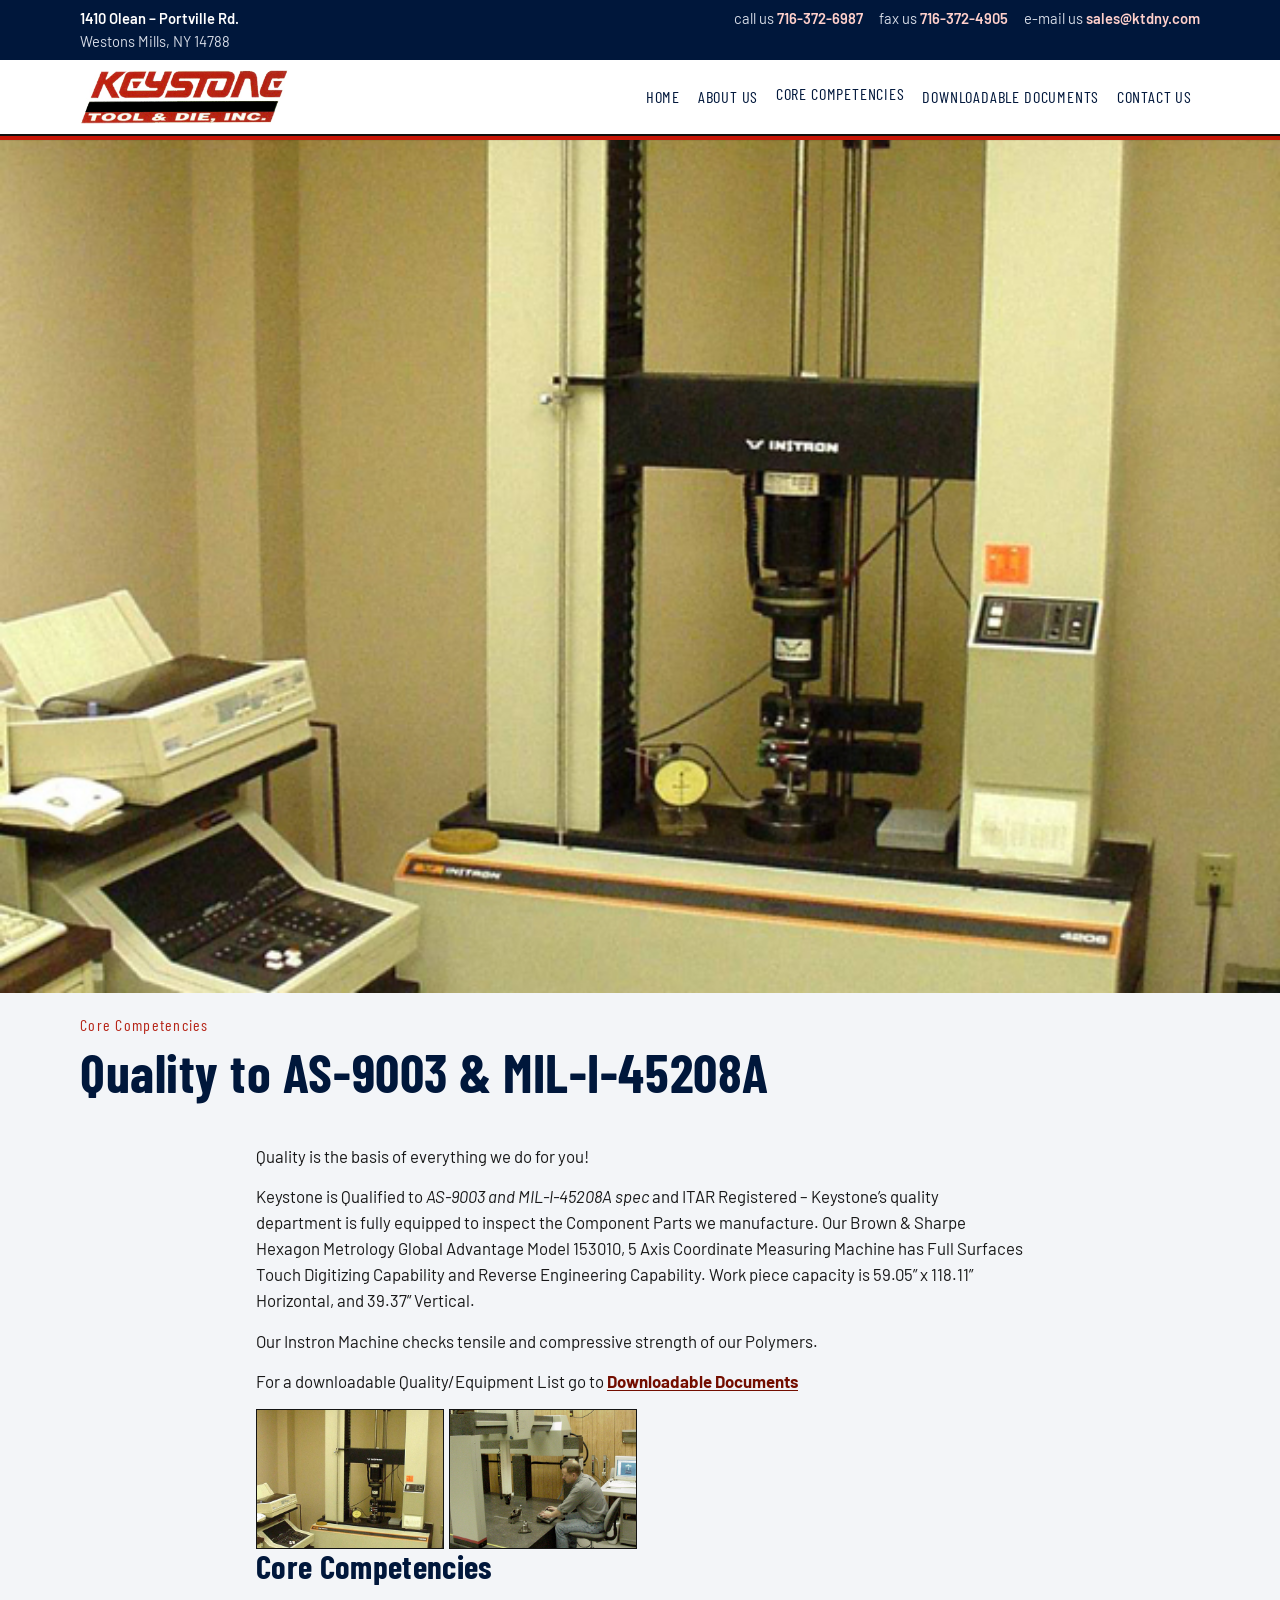
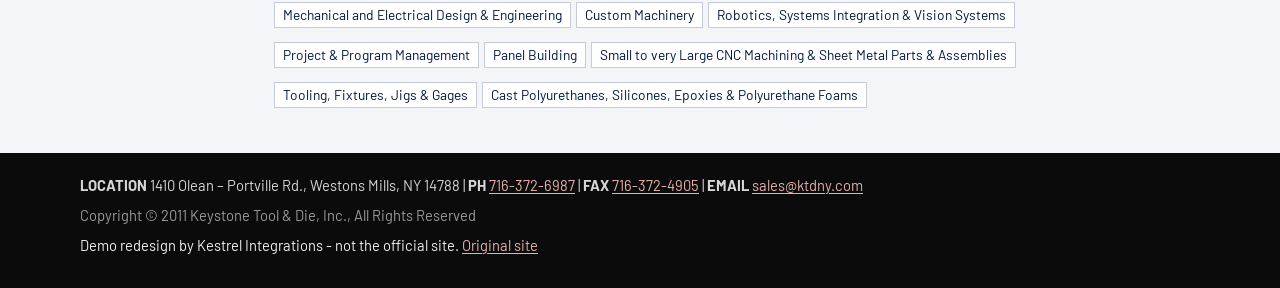
<file: quality.html>
<!DOCTYPE html>
<html lang="en">
<head>
  <meta charset="utf-8">
  <meta name="viewport" content="width=device-width, initial-scale=1">
  <title>Quality to AS-9003 &amp; MIL-I-45208A | Keystone Tool &amp; Die, Inc.</title>
  <meta name="description" content="Keystone Tool &amp; Die, Inc. is qualified to AS-9003 and MIL-I-45208A spec and ITAR Registered.">
  <link rel="icon" href="assets/images/logo.jpg">
  <link rel="preconnect" href="https://fonts.googleapis.com">
  <link rel="preconnect" href="https://fonts.gstatic.com" crossorigin>
  <link href="https://fonts.googleapis.com/css2?family=Barlow+Condensed:wght@500;600;700&family=Barlow:wght@400;500;600;700&display=swap" rel="stylesheet">
  <link rel="stylesheet" href="css/styles.css">
</head>
<body>
  <a class="skip" href="#main">Skip to content</a>
  <div class="topbar">
    <div class="wrap topbar-inner">
      <p><strong>1410 Olean – Portville Rd.</strong><br>Westons Mills, NY 14788</p>
      <p class="phones">
        <span>call us <a href="tel:+17163726987">716-372-6987</a></span>
        <span>fax us <a href="tel:+17163724905">716-372-4905</a></span>
        <span>e-mail us <a href="mailto:sales@ktdny.com">sales@ktdny.com</a></span>
      </p>
    </div>
  </div>
  <header class="site-header">
    <div class="wrap header-inner">
      <a class="brand" href="index.html">
        <img src="assets/images/logo.jpg" alt="Keystone Tool &amp; Die, Inc.">
      </a>
      <button class="nav-toggle" type="button" aria-expanded="false" aria-controls="site-nav">Menu</button>
      <nav id="site-nav" class="site-nav" aria-label="Primary">
        <ul>
          <li><a href="index.html">Home</a></li>
          <li><a href="about.html">About Us</a></li>
          <li class="has-sub">
            <button class="sub-toggle" type="button" aria-expanded="false">Core Competencies</button>
            <ul class="sub">
              <li><a href="design-engineering.html">Mechanical and Electrical Design &amp; Engineering</a></li>
              <li><a href="custom-machinery.html">Custom Machinery</a></li>
              <li><a href="robotics.html">Robotics, Systems Integration &amp; Vision Systems</a></li>
              <li><a href="project-management.html">Project &amp; Program Management</a></li>
              <li><a href="panel-building.html">Panel Building</a></li>
              <li><a href="cnc-machining.html">Small to very Large CNC Machining &amp; Sheet Metal Parts &amp; Assemblies</a></li>
              <li><a href="tooling.html">Tooling, Fixtures, Jigs &amp; Gages</a></li>
              <li><a href="cast-polymers.html">Cast Polyurethanes, Silicones, Epoxies &amp; Polyurethane Foams</a></li>
              <li><a href="quality.html" aria-current="page">Quality to AS-9003 &amp; MIL-I-45208A</a></li>
            </ul>
          </li>
          <li><a href="documents.html">Downloadable Documents</a></li>
          <li><a href="contact.html">Contact Us</a></li>
        </ul>
      </nav>
    </div>
  </header>

  <main id="main">
    <img class="page-banner" src="assets/gallery/quality/1.jpg" alt="Keystone quality inspection photograph">
    <header class="page-head wrap">
      <p class="kicker">Core Competencies</p>
      <h1 class="reveal">Quality to AS-9003 &amp; MIL-I-45208A</h1>
    </header>
    <section class="section wrap prose">
      <p class="reveal">Quality is the basis of everything we do for you!</p>
      <p class="reveal">Keystone is Qualified to <em>AS-9003 and MIL-I-45208A spec</em> and ITAR Registered – Keystone’s quality department is fully equipped to inspect the Component Parts we manufacture. Our Brown &amp; Sharpe Hexagon Metrology Global Advantage Model 153010, 5 Axis Coordinate Measuring Machine has Full Surfaces Touch Digitizing Capability and Reverse Engineering Capability. Work piece capacity is 59.05” x 118.11” Horizontal, and 39.37” Vertical.</p>
      <p class="reveal">Our Instron Machine checks tensile and compressive strength of our Polymers.</p>
      <p class="reveal">For a downloadable Quality/Equipment List go to <a href="documents.html"><strong>Downloadable Documents</strong></a></p>
      <div class="gallery">
        <a href="assets/gallery/quality/1.jpg"><img src="assets/gallery/quality/1.jpg" alt="Keystone shop photograph"></a>
        <a href="assets/gallery/quality/2.png"><img src="assets/gallery/quality/2.png" alt="Keystone shop photograph"></a>
      </div>
            <h2 class="reveal">Core Competencies</h2>
      <ul class="chips">
        <li><a href="design-engineering.html">Mechanical and Electrical Design &amp; Engineering</a></li>
        <li><a href="custom-machinery.html">Custom Machinery</a></li>
        <li><a href="robotics.html">Robotics, Systems Integration &amp; Vision Systems</a></li>
        <li><a href="project-management.html">Project &amp; Program Management</a></li>
        <li><a href="panel-building.html">Panel Building</a></li>
        <li><a href="cnc-machining.html">Small to very Large CNC Machining &amp; Sheet Metal Parts &amp; Assemblies</a></li>
        <li><a href="tooling.html">Tooling, Fixtures, Jigs &amp; Gages</a></li>
        <li><a href="cast-polymers.html">Cast Polyurethanes, Silicones, Epoxies &amp; Polyurethane Foams</a></li>
      </ul>
    </section>
  </main>

  <footer class="site-footer">
    <div class="wrap">
      <p><strong>LOCATION</strong> 1410 Olean – Portville Rd., Westons Mills, NY 14788 | <strong>PH</strong> <a href="tel:+17163726987">716-372-6987</a> | <strong>FAX</strong> <a href="tel:+17163724905">716-372-4905</a> | <strong>EMAIL</strong> <a href="mailto:sales@ktdny.com">sales@ktdny.com</a></p>
      <p class="legal">Copyright © 2011 Keystone Tool &amp; Die, Inc., All Rights Reserved</p>
      <p class="demo-note-foot">Demo redesign by Kestrel Integrations - not the official site. <a href="https://www.ktdny.com/">Original site</a></p>
    </div>
  </footer>
  <div class="callbar">
    <a class="call" href="tel:+17163726987">Call 716-372-6987</a>
    <a class="contact" href="contact.html">Contact</a>
  </div>
  <div class="lightbox" aria-hidden="true" role="dialog" aria-label="Photograph">
    <button type="button" class="lb-close">Close</button>
    <img alt="">
    <div class="lightbox-bar">
      <button type="button" data-lb-prev>Previous</button>
      <button type="button" data-lb-next>Next</button>
    </div>
  </div>
  <script src="js/site.js"></script>
</body>
</html>
</file>
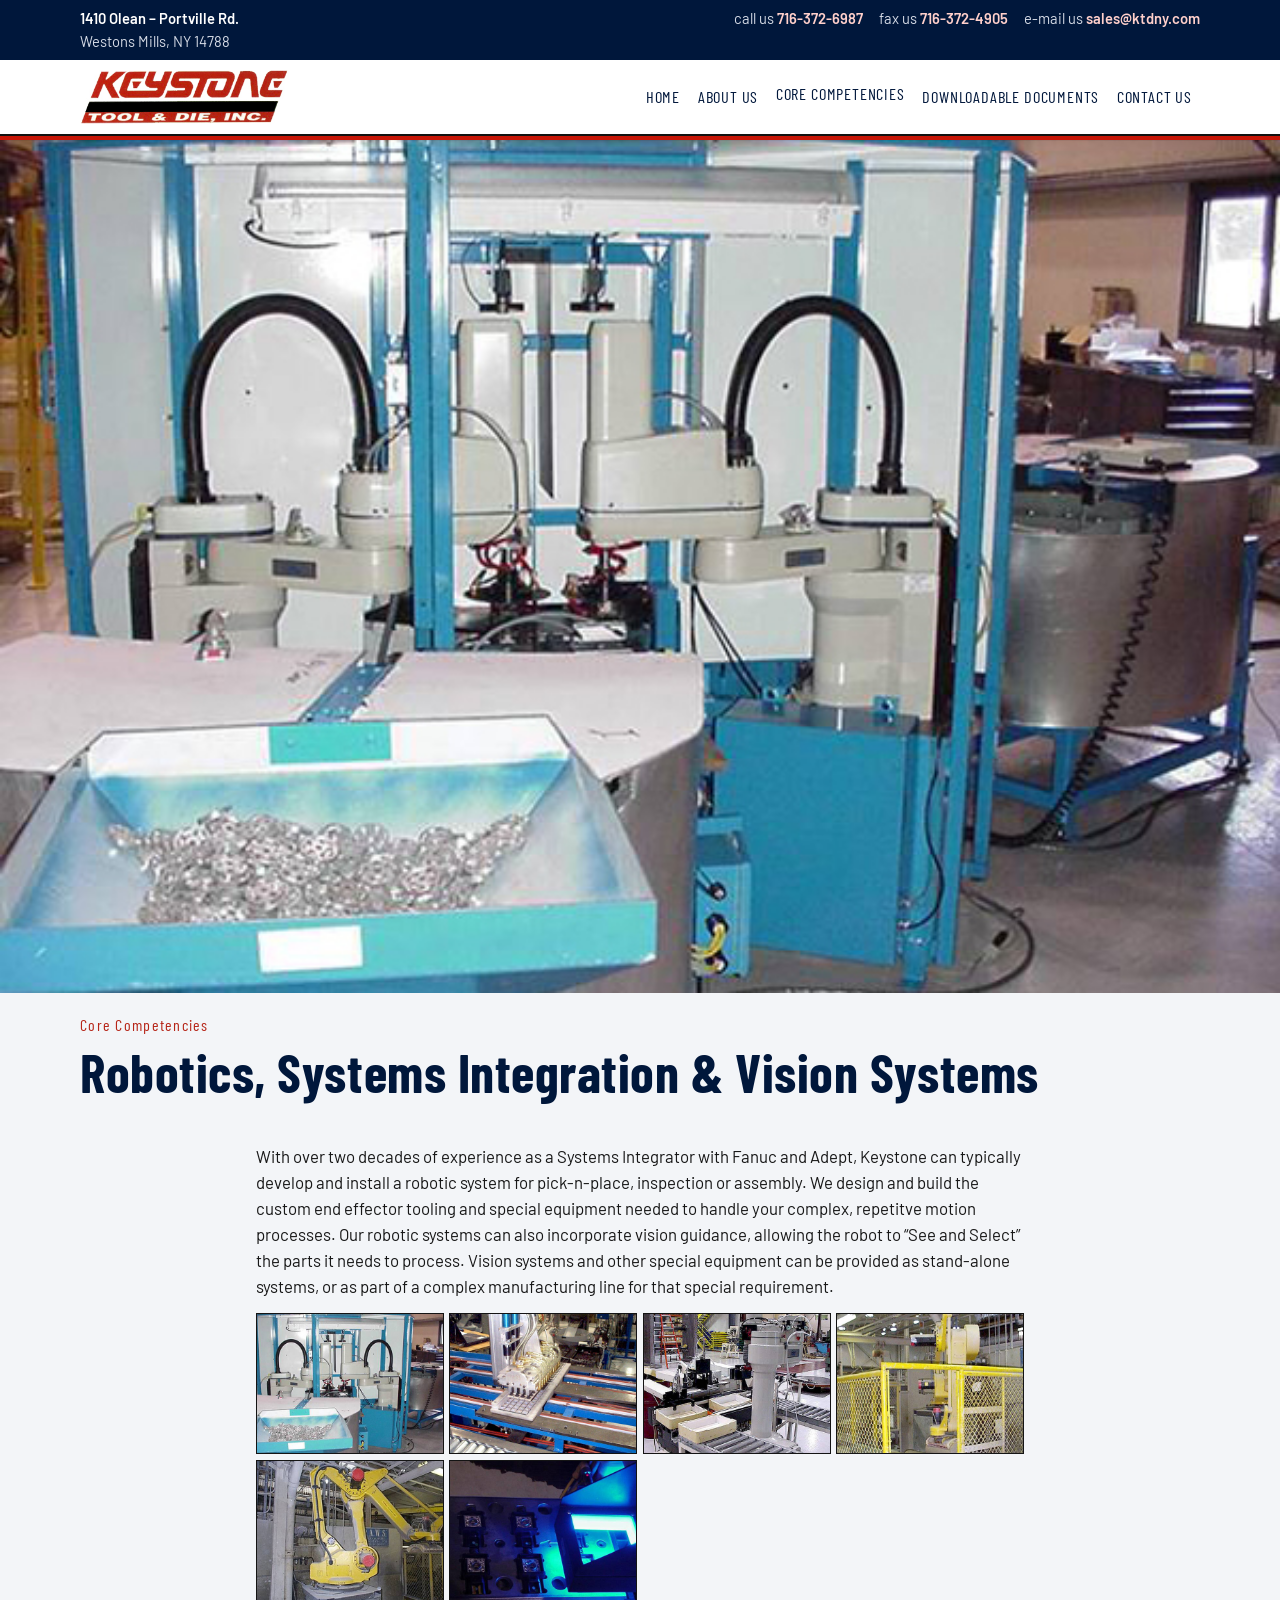
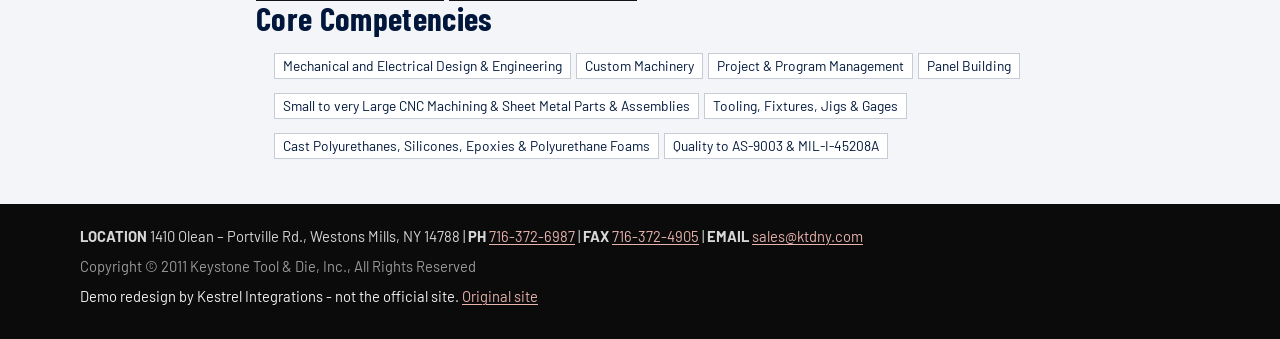
<file: robotics.html>
<!DOCTYPE html>
<html lang="en">
<head>
  <meta charset="utf-8">
  <meta name="viewport" content="width=device-width, initial-scale=1">
  <title>Robotics, Systems Integration &amp; Vision Systems | Keystone Tool &amp; Die, Inc.</title>
  <meta name="description" content="Robotic systems, end effector tooling, and vision guidance from Keystone Tool &amp; Die, Inc. in Westons Mills, NY.">
  <link rel="icon" href="assets/images/logo.jpg">
  <link rel="preconnect" href="https://fonts.googleapis.com">
  <link rel="preconnect" href="https://fonts.gstatic.com" crossorigin>
  <link href="https://fonts.googleapis.com/css2?family=Barlow+Condensed:wght@500;600;700&family=Barlow:wght@400;500;600;700&display=swap" rel="stylesheet">
  <link rel="stylesheet" href="css/styles.css">
</head>
<body>
  <a class="skip" href="#main">Skip to content</a>
  <div class="topbar">
    <div class="wrap topbar-inner">
      <p><strong>1410 Olean – Portville Rd.</strong><br>Westons Mills, NY 14788</p>
      <p class="phones">
        <span>call us <a href="tel:+17163726987">716-372-6987</a></span>
        <span>fax us <a href="tel:+17163724905">716-372-4905</a></span>
        <span>e-mail us <a href="mailto:sales@ktdny.com">sales@ktdny.com</a></span>
      </p>
    </div>
  </div>
  <header class="site-header">
    <div class="wrap header-inner">
      <a class="brand" href="index.html">
        <img src="assets/images/logo.jpg" alt="Keystone Tool &amp; Die, Inc.">
      </a>
      <button class="nav-toggle" type="button" aria-expanded="false" aria-controls="site-nav">Menu</button>
      <nav id="site-nav" class="site-nav" aria-label="Primary">
        <ul>
          <li><a href="index.html">Home</a></li>
          <li><a href="about.html">About Us</a></li>
          <li class="has-sub">
            <button class="sub-toggle" type="button" aria-expanded="false">Core Competencies</button>
            <ul class="sub">
              <li><a href="design-engineering.html">Mechanical and Electrical Design &amp; Engineering</a></li>
              <li><a href="custom-machinery.html">Custom Machinery</a></li>
              <li><a href="robotics.html" aria-current="page">Robotics, Systems Integration &amp; Vision Systems</a></li>
              <li><a href="project-management.html">Project &amp; Program Management</a></li>
              <li><a href="panel-building.html">Panel Building</a></li>
              <li><a href="cnc-machining.html">Small to very Large CNC Machining &amp; Sheet Metal Parts &amp; Assemblies</a></li>
              <li><a href="tooling.html">Tooling, Fixtures, Jigs &amp; Gages</a></li>
              <li><a href="cast-polymers.html">Cast Polyurethanes, Silicones, Epoxies &amp; Polyurethane Foams</a></li>
              <li><a href="quality.html">Quality to AS-9003 &amp; MIL-I-45208A</a></li>
            </ul>
          </li>
          <li><a href="documents.html">Downloadable Documents</a></li>
          <li><a href="contact.html">Contact Us</a></li>
        </ul>
      </nav>
    </div>
  </header>

  <main id="main">
    <img class="page-banner" src="assets/gallery/robotics/1.jpg" alt="Keystone robotics photograph">
    <header class="page-head wrap">
      <p class="kicker">Core Competencies</p>
      <h1 class="reveal">Robotics, Systems Integration &amp; Vision Systems</h1>
    </header>
    <section class="section wrap prose">
      <p class="reveal">With over two decades of experience as a Systems Integrator with Fanuc and Adept, Keystone can typically develop and install a robotic system for pick-n-place, inspection or assembly. We design and build the custom end effector tooling and special equipment needed to handle your complex, repetitve motion processes. Our robotic systems can also incorporate vision guidance, allowing the robot to “See and Select” the parts it needs to process. Vision systems and other special equipment can be provided as stand-alone systems, or as part of a complex manufacturing line for that special requirement.</p>
      <div class="gallery">
        <a href="assets/gallery/robotics/1.jpg"><img src="assets/gallery/robotics/1.jpg" alt="Keystone shop photograph"></a>
        <a href="assets/gallery/robotics/2.jpg"><img src="assets/gallery/robotics/2.jpg" alt="Keystone shop photograph"></a>
        <a href="assets/gallery/robotics/3.jpg"><img src="assets/gallery/robotics/3.jpg" alt="Keystone shop photograph"></a>
        <a href="assets/gallery/robotics/4.jpg"><img src="assets/gallery/robotics/4.jpg" alt="Keystone shop photograph"></a>
        <a href="assets/gallery/robotics/5.jpg"><img src="assets/gallery/robotics/5.jpg" alt="Keystone shop photograph"></a>
        <a href="assets/gallery/robotics/6.jpg"><img src="assets/gallery/robotics/6.jpg" alt="Keystone shop photograph"></a>
      </div>
            <h2 class="reveal">Core Competencies</h2>
      <ul class="chips">
        <li><a href="design-engineering.html">Mechanical and Electrical Design &amp; Engineering</a></li>
        <li><a href="custom-machinery.html">Custom Machinery</a></li>
        <li><a href="project-management.html">Project &amp; Program Management</a></li>
        <li><a href="panel-building.html">Panel Building</a></li>
        <li><a href="cnc-machining.html">Small to very Large CNC Machining &amp; Sheet Metal Parts &amp; Assemblies</a></li>
        <li><a href="tooling.html">Tooling, Fixtures, Jigs &amp; Gages</a></li>
        <li><a href="cast-polymers.html">Cast Polyurethanes, Silicones, Epoxies &amp; Polyurethane Foams</a></li>
        <li><a href="quality.html">Quality to AS-9003 &amp; MIL-I-45208A</a></li>
      </ul>
    </section>
  </main>

  <footer class="site-footer">
    <div class="wrap">
      <p><strong>LOCATION</strong> 1410 Olean – Portville Rd., Westons Mills, NY 14788 | <strong>PH</strong> <a href="tel:+17163726987">716-372-6987</a> | <strong>FAX</strong> <a href="tel:+17163724905">716-372-4905</a> | <strong>EMAIL</strong> <a href="mailto:sales@ktdny.com">sales@ktdny.com</a></p>
      <p class="legal">Copyright © 2011 Keystone Tool &amp; Die, Inc., All Rights Reserved</p>
      <p class="demo-note-foot">Demo redesign by Kestrel Integrations - not the official site. <a href="https://www.ktdny.com/">Original site</a></p>
    </div>
  </footer>
  <div class="callbar">
    <a class="call" href="tel:+17163726987">Call 716-372-6987</a>
    <a class="contact" href="contact.html">Contact</a>
  </div>
  <div class="lightbox" aria-hidden="true" role="dialog" aria-label="Photograph">
    <button type="button" class="lb-close">Close</button>
    <img alt="">
    <div class="lightbox-bar">
      <button type="button" data-lb-prev>Previous</button>
      <button type="button" data-lb-next>Next</button>
    </div>
  </div>
  <script src="js/site.js"></script>
</body>
</html>
</file>
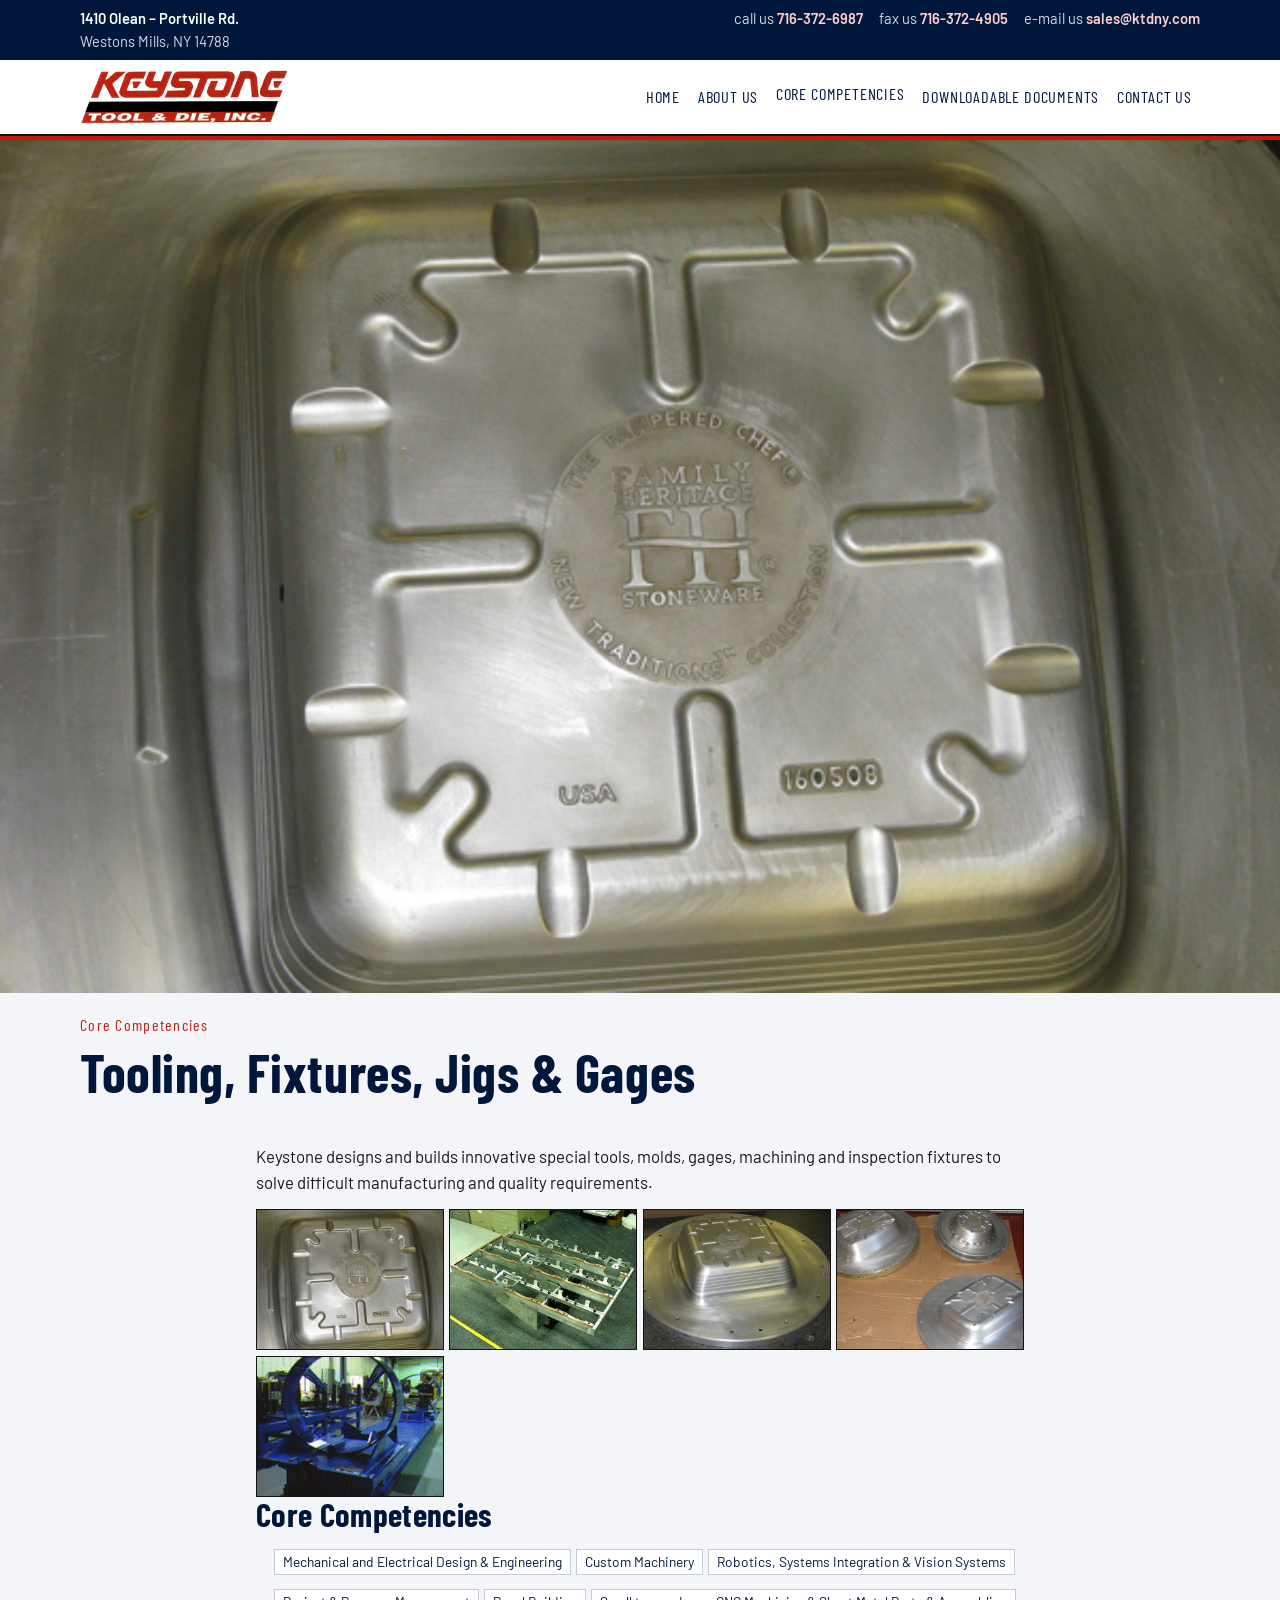
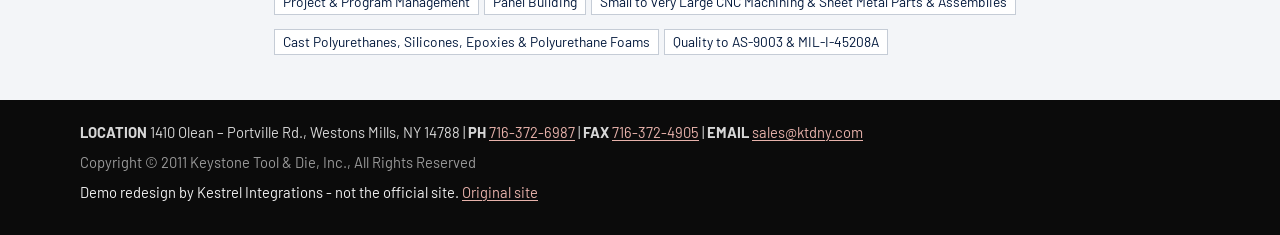
<file: tooling.html>
<!DOCTYPE html>
<html lang="en">
<head>
  <meta charset="utf-8">
  <meta name="viewport" content="width=device-width, initial-scale=1">
  <title>Tooling, Fixtures, Jigs &amp; Gages | Keystone Tool &amp; Die, Inc.</title>
  <meta name="description" content="Special tools, molds, gages, and machining and inspection fixtures from Keystone Tool &amp; Die, Inc.">
  <link rel="icon" href="assets/images/logo.jpg">
  <link rel="preconnect" href="https://fonts.googleapis.com">
  <link rel="preconnect" href="https://fonts.gstatic.com" crossorigin>
  <link href="https://fonts.googleapis.com/css2?family=Barlow+Condensed:wght@500;600;700&family=Barlow:wght@400;500;600;700&display=swap" rel="stylesheet">
  <link rel="stylesheet" href="css/styles.css">
</head>
<body>
  <a class="skip" href="#main">Skip to content</a>
  <div class="topbar">
    <div class="wrap topbar-inner">
      <p><strong>1410 Olean – Portville Rd.</strong><br>Westons Mills, NY 14788</p>
      <p class="phones">
        <span>call us <a href="tel:+17163726987">716-372-6987</a></span>
        <span>fax us <a href="tel:+17163724905">716-372-4905</a></span>
        <span>e-mail us <a href="mailto:sales@ktdny.com">sales@ktdny.com</a></span>
      </p>
    </div>
  </div>
  <header class="site-header">
    <div class="wrap header-inner">
      <a class="brand" href="index.html">
        <img src="assets/images/logo.jpg" alt="Keystone Tool &amp; Die, Inc.">
      </a>
      <button class="nav-toggle" type="button" aria-expanded="false" aria-controls="site-nav">Menu</button>
      <nav id="site-nav" class="site-nav" aria-label="Primary">
        <ul>
          <li><a href="index.html">Home</a></li>
          <li><a href="about.html">About Us</a></li>
          <li class="has-sub">
            <button class="sub-toggle" type="button" aria-expanded="false">Core Competencies</button>
            <ul class="sub">
              <li><a href="design-engineering.html">Mechanical and Electrical Design &amp; Engineering</a></li>
              <li><a href="custom-machinery.html">Custom Machinery</a></li>
              <li><a href="robotics.html">Robotics, Systems Integration &amp; Vision Systems</a></li>
              <li><a href="project-management.html">Project &amp; Program Management</a></li>
              <li><a href="panel-building.html">Panel Building</a></li>
              <li><a href="cnc-machining.html">Small to very Large CNC Machining &amp; Sheet Metal Parts &amp; Assemblies</a></li>
              <li><a href="tooling.html" aria-current="page">Tooling, Fixtures, Jigs &amp; Gages</a></li>
              <li><a href="cast-polymers.html">Cast Polyurethanes, Silicones, Epoxies &amp; Polyurethane Foams</a></li>
              <li><a href="quality.html">Quality to AS-9003 &amp; MIL-I-45208A</a></li>
            </ul>
          </li>
          <li><a href="documents.html">Downloadable Documents</a></li>
          <li><a href="contact.html">Contact Us</a></li>
        </ul>
      </nav>
    </div>
  </header>

  <main id="main">
    <img class="page-banner" src="assets/gallery/tooling/1.jpg" alt="Keystone tooling photograph">
    <header class="page-head wrap">
      <p class="kicker">Core Competencies</p>
      <h1 class="reveal">Tooling, Fixtures, Jigs &amp; Gages</h1>
    </header>
    <section class="section wrap prose">
      <p class="reveal">Keystone designs and builds innovative special tools, molds, gages, machining and inspection fixtures to solve difficult manufacturing and quality requirements.</p>
      <div class="gallery">
        <a href="assets/gallery/tooling/1.jpg"><img src="assets/gallery/tooling/1.jpg" alt="Keystone shop photograph"></a>
        <a href="assets/gallery/tooling/3.jpg"><img src="assets/gallery/tooling/3.jpg" alt="Keystone shop photograph"></a>
        <a href="assets/gallery/tooling/4.jpg"><img src="assets/gallery/tooling/4.jpg" alt="Keystone shop photograph"></a>
        <a href="assets/gallery/tooling/5.jpg"><img src="assets/gallery/tooling/5.jpg" alt="Keystone shop photograph"></a>
        <a href="assets/gallery/tooling/picture19.gif"><img src="assets/gallery/tooling/picture19.gif" alt="Keystone shop photograph"></a>
      </div>
            <h2 class="reveal">Core Competencies</h2>
      <ul class="chips">
        <li><a href="design-engineering.html">Mechanical and Electrical Design &amp; Engineering</a></li>
        <li><a href="custom-machinery.html">Custom Machinery</a></li>
        <li><a href="robotics.html">Robotics, Systems Integration &amp; Vision Systems</a></li>
        <li><a href="project-management.html">Project &amp; Program Management</a></li>
        <li><a href="panel-building.html">Panel Building</a></li>
        <li><a href="cnc-machining.html">Small to very Large CNC Machining &amp; Sheet Metal Parts &amp; Assemblies</a></li>
        <li><a href="cast-polymers.html">Cast Polyurethanes, Silicones, Epoxies &amp; Polyurethane Foams</a></li>
        <li><a href="quality.html">Quality to AS-9003 &amp; MIL-I-45208A</a></li>
      </ul>
    </section>
  </main>

  <footer class="site-footer">
    <div class="wrap">
      <p><strong>LOCATION</strong> 1410 Olean – Portville Rd., Westons Mills, NY 14788 | <strong>PH</strong> <a href="tel:+17163726987">716-372-6987</a> | <strong>FAX</strong> <a href="tel:+17163724905">716-372-4905</a> | <strong>EMAIL</strong> <a href="mailto:sales@ktdny.com">sales@ktdny.com</a></p>
      <p class="legal">Copyright © 2011 Keystone Tool &amp; Die, Inc., All Rights Reserved</p>
      <p class="demo-note-foot">Demo redesign by Kestrel Integrations - not the official site. <a href="https://www.ktdny.com/">Original site</a></p>
    </div>
  </footer>
  <div class="callbar">
    <a class="call" href="tel:+17163726987">Call 716-372-6987</a>
    <a class="contact" href="contact.html">Contact</a>
  </div>
  <div class="lightbox" aria-hidden="true" role="dialog" aria-label="Photograph">
    <button type="button" class="lb-close">Close</button>
    <img alt="">
    <div class="lightbox-bar">
      <button type="button" data-lb-prev>Previous</button>
      <button type="button" data-lb-next>Next</button>
    </div>
  </div>
  <script src="js/site.js"></script>
</body>
</html>
</file>
<file: css/styles.css>
/* Keystone Tool & Die — palette from the live theme and logo:
   navy #00173b, crimson #b62518 / #c81607, link maroon #730e00, black bar, gold bullet #eac41d. */

:root {
  --navy: #00173b;
  --navy-2: #042047;
  --ink: #181818;
  --muted: #616161;
  --red: #b62518;
  --red-hot: #c81607;
  --red-deep: #730e00;
  --red-btn: #8d1a10;
  --black: #0b0b0b;
  --paper: #f3f5f8;
  --white: #ffffff;
  --line: #d5dae2;
  --gold: #eac41d;
  --star: #f4b400;
  --header-h: 4.6rem;
  --font: "Barlow", "Segoe UI", Verdana, sans-serif;
  --display: "Barlow Condensed", "Arial Narrow", Impact, sans-serif;
}

*,
*::before,
*::after { box-sizing: border-box; }

html { scroll-behavior: smooth; }

body {
  margin: 0;
  color: var(--ink);
  background: var(--paper);
  font-family: var(--font);
  font-size: 1.05rem;
  line-height: 1.55;
  animation: page-in 0.55s ease both;
  overflow-x: hidden;
}

img {
  max-width: 100%;
  min-width: 0;
  height: auto;
  display: block;
}

a { color: var(--red-deep); text-decoration-thickness: 1px; text-underline-offset: 0.14em; }
a:hover { color: var(--red-hot); }

h1, h2, h3, .brand-fallback {
  font-family: var(--display);
  font-weight: 650;
  letter-spacing: 0.01em;
  line-height: 1.08;
  color: var(--navy);
}

h1 { font-size: clamp(2.05rem, 5.4vw, 3.35rem); margin: 0 0 0.6rem; }
h2 { font-size: clamp(1.55rem, 3.2vw, 2.05rem); margin: 0 0 0.75rem; }
h3 { font-size: 1.25rem; margin: 0 0 0.4rem; }

p { margin: 0 0 0.9rem; }

.wrap {
  width: min(1120px, calc(100vw - 1.5rem));
  max-width: calc(100vw - 1.5rem);
  margin-inline: auto;
}

h1, h2, h3, p, li { overflow-wrap: break-word; }

.skip {
  position: absolute;
  left: 0.5rem;
  top: -3rem;
  background: var(--white);
  color: var(--navy);
  padding: 0.4rem 0.7rem;
  z-index: 80;
}
.skip:focus { top: 0.4rem; }

/* Utility strip — scrolls away. Header below it sticks. */
.topbar {
  background: var(--navy);
  color: #d5dbe6;
  font-size: 0.92rem;
}
.topbar-inner {
  display: flex;
  flex-wrap: wrap;
  justify-content: space-between;
  gap: 0.35rem 1.25rem;
  padding: 0.45rem 0;
}
.topbar p { margin: 0; }
.topbar a { color: #ffd0cb; font-weight: 600; text-decoration: none; }
.topbar a:hover { color: #fff; }
.topbar .phones { display: flex; flex-wrap: wrap; gap: 0.35rem 1rem; }
.topbar strong { color: #fff; font-weight: 600; }

.site-header {
  position: sticky;
  top: 0;
  z-index: 50;
  background: var(--white);
  box-shadow: 0 1px 0 rgba(0, 0, 0, 0.06);
}
.site-header::after {
  content: "";
  display: block;
  height: 6px;
  background: linear-gradient(#111 0 2px, var(--red-hot) 2px 6px);
}
.header-inner {
  display: flex;
  align-items: center;
  justify-content: space-between;
  gap: 0.75rem;
  min-height: var(--header-h);
  padding: 0.4rem 0;
}

.brand { display: flex; align-items: center; gap: 0.7rem; text-decoration: none; color: var(--navy); min-width: 0; }
.brand img { height: 46px; width: auto; background: #fff; }
.brand-name {
  font-family: var(--display);
  font-weight: 700;
  font-size: 1.15rem;
  letter-spacing: 0.03em;
  text-transform: uppercase;
  line-height: 1;
  color: var(--navy);
}
.brand-name small {
  display: block;
  margin-top: 0.15rem;
  font-size: 0.78rem;
  letter-spacing: 0.08em;
  color: var(--red);
}

.nav-toggle {
  appearance: none;
  border: 1px solid var(--navy);
  background: var(--white);
  color: var(--navy);
  font-family: var(--display);
  font-size: 1.05rem;
  letter-spacing: 0.08em;
  text-transform: uppercase;
  padding: 0.4rem 0.7rem;
  cursor: pointer;
}
.nav-toggle:hover { background: var(--navy); color: #fff; }
.nav-toggle[aria-expanded="true"] { background: var(--red-btn); color: #fff; border-color: var(--red-btn); }

.site-nav { display: none; }
.site-nav.is-open {
  display: block;
  position: absolute;
  left: 0;
  right: 0;
  top: calc(100% - 6px);
  background: var(--navy);
  max-height: calc(100dvh - var(--header-h));
  overflow: auto;
  padding: 0.4rem 0 5.5rem;
  box-shadow: 0 16px 30px rgba(0, 0, 0, 0.25);
}
.site-nav ul { list-style: none; margin: 0; padding: 0; }
.site-nav a,
.sub-toggle {
  display: block;
  width: 100%;
  text-align: left;
  background: transparent;
  border: 0;
  color: #f2f4f8;
  font-family: var(--display);
  font-size: 1.15rem;
  letter-spacing: 0.05em;
  text-transform: uppercase;
  text-decoration: none;
  padding: 0.7rem 1rem;
  cursor: pointer;
}
.site-nav a:hover,
.sub-toggle:hover,
.site-nav a[aria-current="page"] { background: var(--red-hot); color: #fff; }
.sub { display: none; background: #021433; }
.has-sub.is-open > .sub { display: block; }
.sub a {
  font-family: var(--font);
  font-size: 0.95rem;
  letter-spacing: 0;
  text-transform: none;
  padding: 0.55rem 1rem 0.55rem 1.4rem;
  color: #e4e8f0;
  line-height: 1.3;
}

.hero-photo,
.page-banner {
  width: 100%;
  max-width: 100vw;
  height: auto;
  display: block;
  background: #1b1e22;
}
.hero-photo { background: #c5ccd4; }

.intro { padding: 1.4rem 0 0.4rem; }
.kicker {
  margin: 0 0 0.35rem;
  font-family: var(--display);
  letter-spacing: 0.08em;
  color: var(--red);
  font-size: 1rem;
}

.mission {
  margin: 1rem 0 0;
  padding: 0.15rem 0 0.15rem 0.85rem;
  border-left: 4px solid var(--red);
  color: var(--navy-2);
}
.mission p:last-child { margin-bottom: 0; }
.mission-label { font-style: italic; }

.section { padding: 1.6rem 0; }
.section-alt { background: var(--white); }
.band-navy {
  background: var(--navy);
  color: #e7ebf2;
}
.band-navy h2,
.band-navy a { color: #fff; }
.band-navy a:hover { color: #ffd0cb; }

.lede { font-size: 1.08rem; max-width: 46rem; }

/* Google reviews — compact, not bubble cards */
.rating-row {
  display: flex;
  flex-wrap: wrap;
  align-items: center;
  gap: 0.55rem 0.9rem;
  margin-bottom: 0.9rem;
}
.stars { color: var(--star); letter-spacing: 0.08em; font-size: 1.25rem; line-height: 1; }
.score {
  font-family: var(--display);
  font-size: 2.4rem;
  line-height: 1;
  color: var(--navy);
}
.rating-meta { color: var(--muted); font-size: 0.95rem; }
.reviews {
  display: grid;
  gap: 0.45rem;
}
.review {
  background: var(--white);
  border: 1px solid var(--line);
  border-left: 3px solid var(--red);
  padding: 0.65rem 0.75rem 0.55rem;
}
.review p { margin: 0 0 0.45rem; }
.review footer { color: var(--muted); font-size: 0.88rem; }
.review strong { color: var(--navy); }

.btn {
  display: inline-block;
  background: var(--red-btn);
  color: #fff;
  text-decoration: none;
  font-family: var(--display);
  letter-spacing: 0.06em;
  text-transform: uppercase;
  padding: 0.55rem 0.85rem;
  border: 1px solid var(--red-btn);
  cursor: pointer;
  font-size: 1.02rem;
  line-height: 1.1;
}
.btn:hover { background: var(--red-hot); border-color: var(--red-hot); color: #fff; }
.btn-ghost {
  background: transparent;
  color: #fff;
  border-color: #fff;
}
.btn-ghost:hover { background: #fff; color: var(--navy); }
.btn-line {
  background: transparent;
  color: var(--navy);
  border-color: var(--navy);
}
.btn-line:hover { background: var(--navy); color: #fff; }

.chips { display: flex; flex-wrap: wrap; gap: 0.35rem; list-style: none; margin: 0; padding: 0; }
.chips li { margin: 0; }
.chips a, .chips span {
  display: inline-block;
  padding: 0.2rem 0.48rem;
  border: 1px solid #c5ccd6;
  background: var(--white);
  color: var(--navy);
  font-size: 0.86rem;
  line-height: 1.3;
  text-decoration: none;
}
.chips a:hover { border-color: var(--red); color: var(--red-deep); background: #fff8f7; }

.comp-grid {
  display: grid;
  gap: 0.45rem;
}
.comp {
  display: grid;
  grid-template-columns: 92px 1fr;
  gap: 0.55rem;
  align-items: center;
  background: var(--white);
  border: 1px solid var(--line);
  text-decoration: none;
  color: var(--navy);
  min-height: 72px;
}
.comp img { width: 92px; height: 72px; object-fit: cover; }
.comp span {
  font-family: var(--display);
  font-size: 1.15rem;
  letter-spacing: 0.01em;
  line-height: 1.12;
  padding-right: 0.55rem;
}
.comp:hover { border-color: var(--red); color: var(--red-deep); }
.comp:hover img { filter: saturate(1.05); }

.slider { position: relative; max-width: 100%; }
.slider-frame { max-width: 100%; }
.slider-frame img { width: 100%; max-width: 100%; height: auto; background: #111; }
.slider-ui {
  display: flex;
  justify-content: space-between;
  gap: 0.4rem;
  margin-top: 0.4rem;
}
.slider-ui button {
  flex: 1;
  appearance: none;
  border: 1px solid var(--navy);
  background: var(--white);
  color: var(--navy);
  font-family: var(--display);
  letter-spacing: 0.06em;
  text-transform: uppercase;
  padding: 0.4rem 0.5rem;
  cursor: pointer;
}
.slider-ui button:hover { background: var(--navy); color: #fff; }

.prose { max-width: 48rem; }
.prose ul { margin: 0 0 1rem; padding-left: 1.15rem; }
.prose li { margin: 0.2rem 0; }

.spec { list-style: none; margin: 0 0 1rem; padding: 0; }
.spec li {
  margin: 0 0 0.35rem;
  padding: 0.4rem 0.55rem 0.4rem 0.65rem;
  border-left: 3px solid var(--red);
  background: var(--white);
  border-bottom: 1px solid var(--line);
}

.gallery {
  display: grid;
  grid-template-columns: repeat(2, minmax(0, 1fr));
  gap: 0.35rem;
}
.gallery a {
  display: block;
  aspect-ratio: 4 / 3;
  overflow: hidden;
  background: #141414;
  border: 1px solid transparent;
}
.gallery img { width: 100%; height: 100%; object-fit: cover; }
.gallery a:hover { border-color: var(--red); }

.page-head { padding: 1.25rem 0 0.4rem; }

.cta-row { display: flex; flex-wrap: wrap; gap: 0.45rem; align-items: center; }
.cta-row p { margin: 0; }

.contact-layout {
  display: grid;
  gap: 1.25rem;
}
.nap-block {
  background: var(--white);
  border-top: 4px solid var(--red);
  padding: 0.8rem 0.9rem 0.3rem;
}
.nap-block h2 { font-size: 1.4rem; }
.map-link img { width: min(100%, 420px); border: 1px solid var(--line); }

form.demo-form { display: grid; gap: 0.55rem; }
.field { display: grid; gap: 0.2rem; }
.field label { font-size: 0.92rem; font-weight: 600; color: var(--navy); }
.field input,
.field textarea {
  width: 100%;
  font: inherit;
  font-size: 1rem;
  padding: 0.45rem 0.55rem;
  border: 1px solid #b7bec8;
  background: #fff;
  color: var(--ink);
  border-radius: 0;
}
.field textarea { min-height: 8rem; resize: vertical; }
.demo-note {
  font-size: 0.92rem;
  color: var(--red-deep);
  margin: 0;
}
.form-status {
  margin: 0;
  padding: 0.45rem 0.55rem;
  background: #f8efe8;
  border-left: 3px solid var(--red);
}

.site-footer {
  background: var(--black);
  color: #d7d7d7;
  padding: 1.3rem 0 1.5rem;
  font-size: 0.92rem;
}
.site-footer a { color: #e7b2ab; }
.site-footer a:hover { color: #fff; }
.site-footer p { margin: 0 0 0.45rem; }
.site-footer .legal { color: #9a9a9a; }
.demo-note-foot { color: #f0f0f0; }

.callbar {
  position: fixed;
  left: 0;
  right: 0;
  bottom: 0;
  z-index: 45;
  display: grid;
  grid-template-columns: 1.5fr 1fr;
  background: var(--navy);
  border-top: 3px solid var(--red-hot);
}
.callbar a {
  text-align: center;
  text-decoration: none;
  font-family: var(--display);
  letter-spacing: 0.06em;
  text-transform: uppercase;
  padding: 0.75rem 0.4rem;
  color: #fff;
}
.callbar .call { background: var(--red-btn); }
.callbar .call:hover { background: var(--red-hot); color: #fff; }
.callbar .contact:hover { background: #fff; color: var(--navy); }
body { padding-bottom: 3.4rem; }

.lightbox {
  position: fixed;
  inset: 0;
  z-index: 70;
  background: rgba(6, 10, 18, 0.92);
  display: none;
  align-items: center;
  justify-content: center;
  padding: 3.2rem 0.6rem 4.2rem;
}
.lightbox.is-open { display: flex; }
.lightbox img {
  max-width: min(1100px, 100%);
  max-height: 78vh;
  width: auto;
  height: auto;
  object-fit: contain;
  box-shadow: 0 10px 40px rgba(0, 0, 0, 0.45);
  transition: opacity 0.35s ease;
}
.lightbox-bar {
  position: absolute;
  left: 0;
  right: 0;
  bottom: 0.6rem;
  display: flex;
  justify-content: center;
  gap: 0.4rem;
}
.lightbox button {
  appearance: none;
  border: 1px solid #fff;
  background: transparent;
  color: #fff;
  font-family: var(--display);
  letter-spacing: 0.06em;
  text-transform: uppercase;
  padding: 0.4rem 0.7rem;
  cursor: pointer;
}
.lightbox button:hover { background: #fff; color: var(--navy); }
.lb-close { position: absolute; top: 0.5rem; right: 0.5rem; }

/* Reveal: hidden only after JS marks the document, so a failed script still shows content. */
.js .reveal {
  opacity: 0;
  transform: translateY(14px);
  transition: opacity 0.55s ease, transform 0.55s ease;
}
.js .reveal.is-in { opacity: 1; transform: none; }

.js .slider.is-ready .slider-frame {
  position: relative;
  aspect-ratio: 16 / 10;
  overflow: hidden;
  background: #111;
}
.js .slider.is-ready .slider-frame img {
  position: absolute;
  inset: 0;
  width: 100%;
  height: 100%;
  object-fit: cover;
  opacity: 0;
  transition: opacity 0.65s ease;
}
.js .slider.is-ready .slider-frame img.is-active {
  opacity: 1;
}
.slider.is-swap .slider-frame img { display: none; }
.slider.is-swap .slider-frame img.is-active { display: block; }

@media (min-width: 640px) {
  .reviews { grid-template-columns: 1fr 1fr; }
  .comp-grid { grid-template-columns: 1fr 1fr; }
  .gallery { grid-template-columns: repeat(3, minmax(0, 1fr)); }
  .brand img { height: 54px; }
  .contact-layout { grid-template-columns: 0.9fr 1.1fr; align-items: start; }
}

@media (min-width: 960px) {
  .topbar { display: block; }
  .nav-toggle { display: none; }
  .site-nav,
  .site-nav.is-open {
    display: block;
    position: static;
    background: transparent;
    max-height: none;
    overflow: visible;
    padding: 0;
    box-shadow: none;
  }
  .site-nav > ul { display: flex; flex-wrap: wrap; justify-content: flex-end; gap: 0.1rem; }
  .site-nav > ul > li { position: relative; }
  .site-nav > ul > li > a,
  .site-nav > ul > li > .sub-toggle {
    width: auto;
    color: var(--navy);
    font-size: 1.02rem;
    padding: 0.45rem 0.5rem;
  }
  .site-nav > ul > li > a:hover,
  .site-nav > ul > li > .sub-toggle:hover,
  .site-nav > ul > li > a[aria-current="page"],
  .has-sub:hover > .sub-toggle,
  .has-sub:focus-within > .sub-toggle {
    background: var(--red-hot);
    color: #fff;
  }
  .sub {
    display: none;
    position: absolute;
    right: 0;
    top: 100%;
    min-width: 18.5rem;
    max-width: 22rem;
    max-height: 70vh;
    overflow: auto;
    background: var(--navy);
    box-shadow: 0 12px 28px rgba(0, 0, 0, 0.22);
    z-index: 20;
  }
  .has-sub:hover > .sub,
  .has-sub:focus-within > .sub,
  .has-sub.is-open > .sub { display: block; }
  .reviews { grid-template-columns: 1fr 1fr 1fr; }
  .comp { grid-template-columns: 120px 1fr; }
  .comp img { width: 120px; height: 84px; }
  .gallery { grid-template-columns: repeat(4, minmax(0, 1fr)); }
  .callbar { display: none; }
  body { padding-bottom: 0; }
}

@media (max-width: 959px) {
  .brand-name { position: absolute; width: 1px; height: 1px; padding: 0; margin: -1px; overflow: hidden; clip: rect(0, 0, 0, 0); border: 0; }
  .topbar { display: none; }
}

@media (prefers-reduced-motion: reduce) {
  html { scroll-behavior: auto; }
  *,
  *::before,
  *::after {
    animation: none !important;
    transition: none !important;
  }
  .js .reveal { opacity: 1 !important; transform: none !important; }
  .comp:hover img { filter: none; }
}

@keyframes page-in {
  from { opacity: 0; }
  to { opacity: 1; }
}

:focus-visible {
  outline: 2px solid var(--red-hot);
  outline-offset: 2px;
}
</file>
